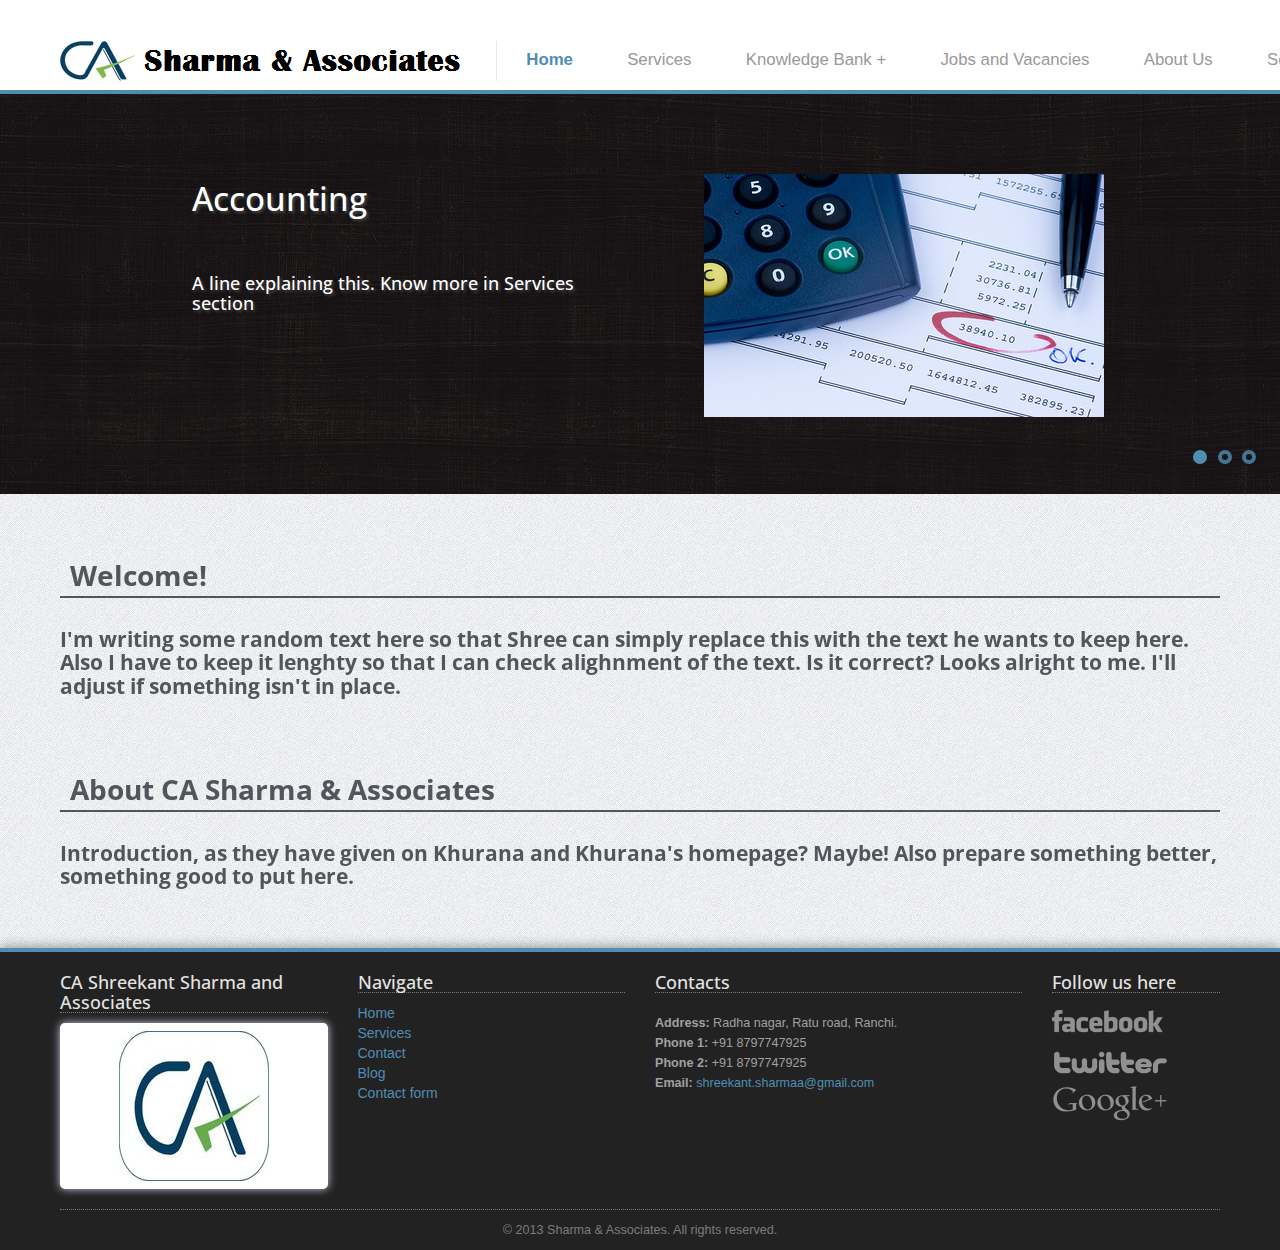
<file: index.html>
<!DOCTYPE html>
<!--[if lt IE 7]>      <html class="no-js lt-ie9 lt-ie8 lt-ie7"> <![endif]-->
<!--[if IE 7]>         <html class="no-js lt-ie9 lt-ie8"> <![endif]-->
<!--[if IE 8]>         <html class="no-js lt-ie9"> <![endif]-->
<!--[if gt IE 8]><!--> <html class="no-js"> <!--<![endif]-->
    <head>
        <meta charset="utf-8">
        <meta http-equiv="X-UA-Compatible" content="IE=edge,chrome=1">
        <title>Sharma & Associates</title>
        <meta name="description" content="">
        <meta name="viewport" content="width=device-width">

        <link rel="stylesheet" href="css/bootstrap.min.css">
        <link rel="stylesheet" href="css/icomoon-social.css">
        <link href='http://fonts.googleapis.com/css?family=Open+Sans:400,700,600,800' rel='stylesheet' type='text/css'>

        <link rel="stylesheet" href="css/leaflet.css" />
		<!--[if lte IE 8]>
		    <link rel="stylesheet" href="css/leaflet.ie.css" />
		<![endif]-->
		<link rel="stylesheet" href="css/main.css">

        <script src="js/modernizr-2.6.2-respond-1.1.0.min.js"></script>
    </head>
    <body>
        <!--[if lt IE 7]>
            <p class="chromeframe">You are using an <strong>outdated</strong> browser. Please <a href="http://browsehappy.com/">upgrade your browser</a> or <a href="http://www.google.com/chromeframe/?redirect=true">activate Google Chrome Frame</a> to improve your experience.</p>
        <![endif]-->


        <!-- Navigation & Logo-->
        <div class="mainmenu-wrapper">
	        <div class="container">
	        	<div class="menuextras">
					<div class="extras">
						<ul>
							<li class="shopping-cart-items"></li>
							<li>
								<div class="dropdown choose-country">
									<a class="#" data-toggle="dropdown" href="#"></a>
									<ul class="dropdown-menu" role="menu">
										<li role="menuitem"><a href="#"></a></li>
										<li role="menuitem"><a href="#"></a></li>
										<li role="menuitem"><a href="#"></a></li>
									</ul>
								</div>
							</li>
			        		<!--<li><a href="page-login.html">Login</a></li>-->
			        	</ul>
					</div>
		        </div>
		        <nav id="mainmenu" class="mainmenu">
					<ul>
						<li class="logo-wrapper"><a href="index-Copy.html"><img src="img/main-logo.png" alt="Multipurpose Twitter Bootstrap Template"></a></li>
						<li class="active">
							<a href="index-Copy.html">Home</a>
						</li>
						<li>
							<a href="features.html">Services</a>
						</li>
						<li class="has-submenu">
							<a href="#">Knowledge Bank +</a>
							<div class="mainmenu-submenu">
								<div class="mainmenu-submenu-inner">
									<div>

										<h4>Blog</h4>
										<ul>
											<li><a href="page-blog-posts.html">Blog Posts (List)</a></li>
											<li><a href="page-blog-post-right-sidebar.html">Blog Single Post (Right Sidebar)</a></li>
											<li><a href="page-blog-post-left-sidebar.html">Blog Single Post (Left Sidebar)</a></li>
											<li><a href="page-news.html">Latest & Featured News</a></li>
										</ul>
									</div>
								</div><!-- /mainmenu-submenu-inner -->
							</div><!-- /mainmenu-submenu -->
						</li>
                        <li>
                            <a href="page-vacancies.html">Jobs and Vacancies</a>
                        </li>
						<li>
							<a href="page-about-us.html">About Us</a>
						</li>
                        <li>
                            <a href="page-contact-us.html">Send Enquiry</a>
                        </li>
					</ul>
				</nav>
			</div>
		</div>

        <!-- Homepage Slider -->
        <div class="homepage-slider">
        	<div id="sequence">
				<ul class="sequence-canvas">
					<!-- Slide 1 -->
					<li class="bg4">
						<!-- Slide Title -->
						<h2 class="title">Accounting </h2>
						<!-- Slide Text -->
						<h3 class="subtitle">A line explaining this. Know more in Services section</h3>
						<!-- Slide Image -->
						<img class="slide-img" src="img/homepage-slider/slide1.png" alt="Slide 1" />
					</li>
					<!-- End Slide 1 -->
					<!-- Slide 2 -->
					<li class="bg3">
						<!-- Slide Title -->
						<h2 class="title">Project reports and financing</h2>
						<!-- Slide Text -->
						<h3 class="subtitle">Write about this in one line</h3>
						<!-- Slide Image -->
						<img class="slide-img" src="img/homepage-slider/slide2.png" alt="Slide 2" />
					</li>
					<!-- End Slide 2 -->
					<!-- Slide 3 -->
					<li class="bg1">
						<!-- Slide Title -->
						<h2 class="title">Internal Audit</h2>
						<!-- Slide Text -->
						<h3 class="subtitle">One line on Internal Audit.</h3>
						<!-- Slide Image -->
						<img class="slide-img" src="img/homepage-slider/slide3.png" alt="Slide 3" />
					</li>
					<!-- End Slide 3 -->
				</ul>
				<div class="sequence-pagination-wrapper">
					<ul class="sequence-pagination">
						<li>1</li>
						<li>2</li>
						<li>3</li>
					</ul>
				</div>
			</div>
        </div>
        <!-- End Homepage Slider -->

		<!-- Press Coverage -->
      <!--  <div class="section">
	    	<div class="container">
				<div class="row">
					<div class="col-md-4 col-sm-6">
						<div class="in-press press-wired">
							<a href="#">Morbi eleifend congue elit nec sagittis. Praesent aliquam lobortis tellus, nec consequat vitae</a>
						</div>
					</div>
					<div class="col-md-4 col-sm-6">
						<div class="in-press press-mashable">
							<a href="#">Morbi eleifend congue elit nec sagittis. Praesent aliquam lobortis tellus, nec consequat vitae</a>
						</div>
					</div>
					<div class="col-md-4 col-sm-6">
						<div class="in-press press-techcrunch">
							<a href="#">Morbi eleifend congue elit nec sagittis. Praesent aliquam lobortis tellus, nec consequat vitae</a>
						</div>
					</div>
				</div>
			</div>
		</div> -->
		<!-- Press Coverage -->

		<!-- Services -->
       <!-- <div class="section">
	        <div class="container">
	        	<div class="row">
	        		<div class="col-md-4 col-sm-6">
	        			<div class="service-wrapper">
		        			<img src="img/service-icon/diamond.png" alt="Service 1">
		        			<h3>Aliquam in adipiscing</h3>
		        			<p>Praesent rhoncus mauris ac sollicitudin vehicula. Nam fringilla turpis turpis, at posuere turpis aliquet sit amet condimentum</p>
		        			<a href="#" class="btn">Read more</a>
		        		</div>
	        		</div>
	        		<div class="col-md-4 col-sm-6">
	        			<div class="service-wrapper">
		        			<img src="img/service-icon/ruler.png" alt="Service 2">
		        			<h3>Curabitur mollis</h3>
		        			<p>Suspendisse eget libero mi. Fusce ligula orci, vulputate nec elit ultrices, ornare faucibus orci. Aenean lectus sapien, vehicula</p>
		        			<a href="#" class="btn">Read more</a>
		        		</div>
	        		</div>
	        		<div class="col-md-4 col-sm-6">
	        			<div class="service-wrapper">
		        			<img src="img/service-icon/box.png" alt="Service 3">
		        			<h3>Vivamus mattis</h3>
		        			<p>Phasellus posuere et nisl ac commodo. Nulla facilisi. Sed tincidunt bibendum cursus. Aenean vulputate aliquam risus rutrum scelerisque</p>
		        			<a href="#" class="btn">Read more</a>
		        		</div>
	        		</div>
	        	</div>
	        </div>
	    </div> -->
	    <!-- End Services -->

		<!-- Call to Action Bar -->
	   <!-- <div class="section section-white">
			<div class="container">
				<div class="row">
					<div class="col-md-12">
						<div class="calltoaction-wrapper">
							<h3>It's a free multipurpose Bootstrap 3 template!</h3> <a href="http://www.dragdropsite.com" class="btn btn-orange">Download here!</a>
						</div>
					</div>
				</div>
			</div>
		</div>
		<!-- End Call to Action Bar -->

		<!-- Testimonials -->
	   <!-- <div class="section">
			<div class="container">
				<h2>Testimonials</h2>
				<div class="row">
					<!-- Testimonial -->
				<!--	<div class="testimonial col-md-4 col-sm-6">
						<!-- Author Photo -->
					<!--	<div class="author-photo">
							<img src="img/user1.jpg" alt="Author 1">
						</div>
						<div class="testimonial-bubble">
							<blockquote>
								<!-- Quote -->
							<!--	<p class="quote">
		                            "Lorem ipsum dolor sit amet, consectetur adipisicing elit, sed do eiusmod tempor incididunt ut."
                        		</p>
                        		<!-- Author Info -->
                        <!--		<cite class="author-info">
                        			- Name Surname,<br>Managing Director at <a href="#">Some Company</a>
                        		</cite>
                        	</blockquote>
                        	<div class="sprite arrow-speech-bubble"></div>
                        </div>
                    </div>
                    <!-- End Testimonial -->
                  <!--  <div class="testimonial col-md-4 col-sm-6">
						<div class="author-photo">
							<img src="img/user5.jpg" alt="Author 2">
						</div>
						<div class="testimonial-bubble">
							<blockquote>
								<p class="quote">
		                            "Ut enim ad minim veniam, quis nostrud exercitation ullamco laboris nisi ut aliquip ex ea commodo."
                        		</p>
                        		<cite class="author-info">
                        			- Name Surname,<br>Managing Director at <a href="#">Some Company</a>
                        		</cite>
                        	</blockquote>
                        	<div class="sprite arrow-speech-bubble"></div>
                        </div>
                    </div>
					<div class="testimonial col-md-4 col-sm-6">
						<div class="author-photo">
							<img src="img/user2.jpg" alt="Author 3">
						</div>
						<div class="testimonial-bubble">
							<blockquote>
								<p class="quote">
		                            "Duis aute irure dolor in reprehenderit in voluptate velit esse cillum dolore eu fugiat nulla pariatur."
                        		</p>
                        		<cite class="author-info">
                        			- Name Surname,<br>Managing Director at <a href="#">Some Company</a>
                        		</cite>
                        	</blockquote>
                        	<div class="sprite arrow-speech-bubble"></div>
                        </div>
                    </div>
				</div>
			</div>
	    </div> -->
	    <!-- End Testimonials -->

		<!-- Pricing Table -->
	  <!--  <div class="section">
	    	<div class="container">
	    		<h2>Pricing</h2>
	        	<div class="row">
	        		<!-- Pricing Plans Wrapper -->
	        <!--		<div class="pricing-wrapper col-md-12">
        				<!-- Pricing Plan -->
				<!--		<div class="pricing-plan">
							<!-- Pricing Plan Ribbon -->
				<!--			<div class="ribbon-wrapper">
								<div class="price-ribbon ribbon-red">Popular</div>
							</div>
							<h2 class="pricing-plan-title">Starter</h2>
							<p class="pricing-plan-price">FREE</p>
							<!-- Pricing Plan Features -->
					<!--		<ul class="pricing-plan-features">
								<li><strong>1</strong> user</li>
								<li><strong>Unlimited</strong> projects</li>
								<li><strong>2GB</strong> storage</li>
							</ul>
							<a href="index.html" class="btn">Order Now</a>
						</div>
						<!-- End Pricing Plan -->
					<!--    <div class="pricing-plan">
							<h2 class="pricing-plan-title">Advanced</h2>
							<p class="pricing-plan-price">$49<span>/mo</span></p>
								<ul class="pricing-plan-features">
									<li><strong>10</strong> users</li>
									<li><strong>Unlimited</strong> projects</li>
									<li><strong>20GB</strong> storage</li>
								</ul>
							<a href="index.html" class="btn">Order Now</a>
					    </div>
					    <!-- Promoted Pricing Plan -->
					<!--    <div class="pricing-plan pricing-plan-promote">
								<h2 class="pricing-plan-title">Premium</h2>
								<p class="pricing-plan-price">$99<span>/mo</span></p>
								<ul class="pricing-plan-features">
									<li><strong>Unlimited</strong> users</li>
									<li><strong>Unlimited</strong> projects</li>
									<li><strong>100GB</strong> storage</li>
								</ul>
							<a href="index.html" class="btn">Order Now</a>
					    </div>
					    <div class="pricing-plan">
					    	<!-- Pricing Plan Ribbon -->
						<!--	<div class="ribbon-wrapper">
								<div class="price-ribbon ribbon-green">New</div>
							</div>
							<h2 class="pricing-plan-title">Mega</h2>
							<p class="pricing-plan-price">$199<span>/mo</span></p>
								<ul class="pricing-plan-features">
									<li><strong>Unlimited</strong> users</li>
									<li><strong>Unlimited</strong> projects</li>
									<li><strong>100GB</strong> storage</li>
								</ul>
							<a href="index.html" class="btn">Order Now</a>
					    </div>
	        		</div>
	        		<!-- End Pricing Plans Wrapper -->
	        <!--	</div>
	    	</div>
	    </div>
	    <!-- End Pricing Table -->

		<!-- Our Clients -->
	       <div class="section">
	    	<div class="container">
	    		<h2>Welcome!</h2>
				<h3>I'm writing some random text here so that Shree can simply replace this with the text he wants to keep here. Also I have to keep it lenghty so that I can check alighnment of the text. Is it correct? Looks alright to me. I'll adjust if something isn't in place.</h3>
			</div>
	    </div>
            <div class="section">
            <div class="container">
                <h2>About CA Sharma  & Associates</h2>
                <h3>Introduction, as they have given on Khurana and Khurana's homepage? Maybe! Also prepare something better, something good to put here.</h3>
            </div>
        </div>

	    <!-- End Our Clients -->
        <!-- Services -->
      <!-- <div class="section">
	        <div class="container">
	        	<div class="row">
	        		<div class="col-md-4 col-sm-6">
	        			<div class="service-wrapper">
		        			<img src="img/service-icon/diamond.png" alt="Service 1">
		        			<h3>Aliquam in adipiscing</h3>
		        			<p>Praesent rhoncus mauris ac sollicitudin vehicula. Nam fringilla turpis turpis, at posuere turpis aliquet sit amet condimentum</p>
		        			<a href="#" class="btn">Read more</a>
		        		</div>
	        		</div>
	        		<div class="col-md-4 col-sm-6">
	        			<div class="service-wrapper">
		        			<img src="img/service-icon/ruler.png" alt="Service 2">
		        			<h3>Curabitur mollis</h3>
		        			<p>Suspendisse eget libero mi. Fusce ligula orci, vulputate nec elit ultrices, ornare faucibus orci. Aenean lectus sapien, vehicula</p>
		        			<a href="#" class="btn">Read more</a>
		        		</div>
	        		</div>
	        		<div class="col-md-4 col-sm-6">
	        			<div class="service-wrapper">
		        			<img src="img/service-icon/box.png" alt="Service 3">
		        			<h3>Vivamus mattis</h3>
		        			<p>Phasellus posuere et nisl ac commodo. Nulla facilisi. Sed tincidunt bibendum cursus. Aenean vulputate aliquam risus rutrum scelerisque</p>
		        			<a href="#" class="btn">Read more</a>
		        		</div>
	        		</div>
	        	</div>
	        </div>
	    </div>
	    <!-- End Services -->
	    <!-- Footer -->
	    <div class="footer">
	    	<div class="container">
		    	<div class="row">
		    		<div class="col-footer col-md-3 col-xs-6">
		    			<h3>CA Shreekant Sharma and Associates</h3>
		    			<div class="portfolio-item">
							<div class="portfolio-image">
								<a href="page-portfolio-item.html"><img src="img/icai_logo.jpg" alt="Project Name"></a>
							</div>
						</div>
		    		</div>
		    		<div class="col-footer col-md-3 col-xs-6">
		    			<h3>Navigate</h3>
		    			<ul class="no-list-style footer-navigate-section">
		    				<li><a href="#">Home</a></li>
		    				<li><a href="#">Services</a></li>
		    				<li><a href="#">Contact</a></li>
		    				<li><a href="#">Blog</a></li>
		    				<li><a href="#">Contact form</a></li>
		    			</ul>
		    		</div>

		    		<div class="col-footer col-md-4 col-xs-6">
		    			<h3>Contacts</h3>
		    			<p class="contact-us-details">
	        				<b>Address:</b> Radha nagar, Ratu road, Ranchi.<br/>
	        				<b>Phone 1:</b> +91 8797747925<br/>
	        				<b>Phone 2:</b> +91 8797747925<br/>
	        				<b>Email:</b> <a href="mailto:shreekant.sharmaa@gmail.com">shreekant.sharmaa@gmail.com</a>
	        			</p>
		    		</div>
		    		<div class="col-footer col-md-2 col-xs-6">
		    			<h3>Follow us here</h3>
		    			<ul class="footer-stay-connected no-list-style">
		    				<li><a href="#" class="facebook"></a></li>
		    				<li><a href="#" class="twitter"></a></li>
		    				<li><a href="#" class="googleplus"></a></li>
		    			</ul>
		    		</div>
		    	</div>
		    	<div class="row">
		    		<div class="col-md-12">
		    			<div class="footer-copyright">&copy; 2013 Sharma & Associates. All rights reserved.</div>
		    		</div>
		    	</div>
		    </div>
	    </div>

        <!-- Javascripts -->
        <script src="http://ajax.googleapis.com/ajax/libs/jquery/1.9.1/jquery.min.js"></script>
        <script>window.jQuery || document.write('<script src="js/jquery-1.9.1.min.js"><\/script>')</script>
        <script src="js/bootstrap.min.js"></script>
        <script src="http://cdn.leafletjs.com/leaflet-0.5.1/leaflet.js"></script>
        <script src="js/jquery.fitvids.js"></script>
        <script src="js/jquery.sequence-min.js"></script>
        <script src="js/jquery.bxslider.js"></script>
        <script src="js/main-menu.js"></script>
        <script src="js/template.js"></script>

    </body>
</html>
</file>
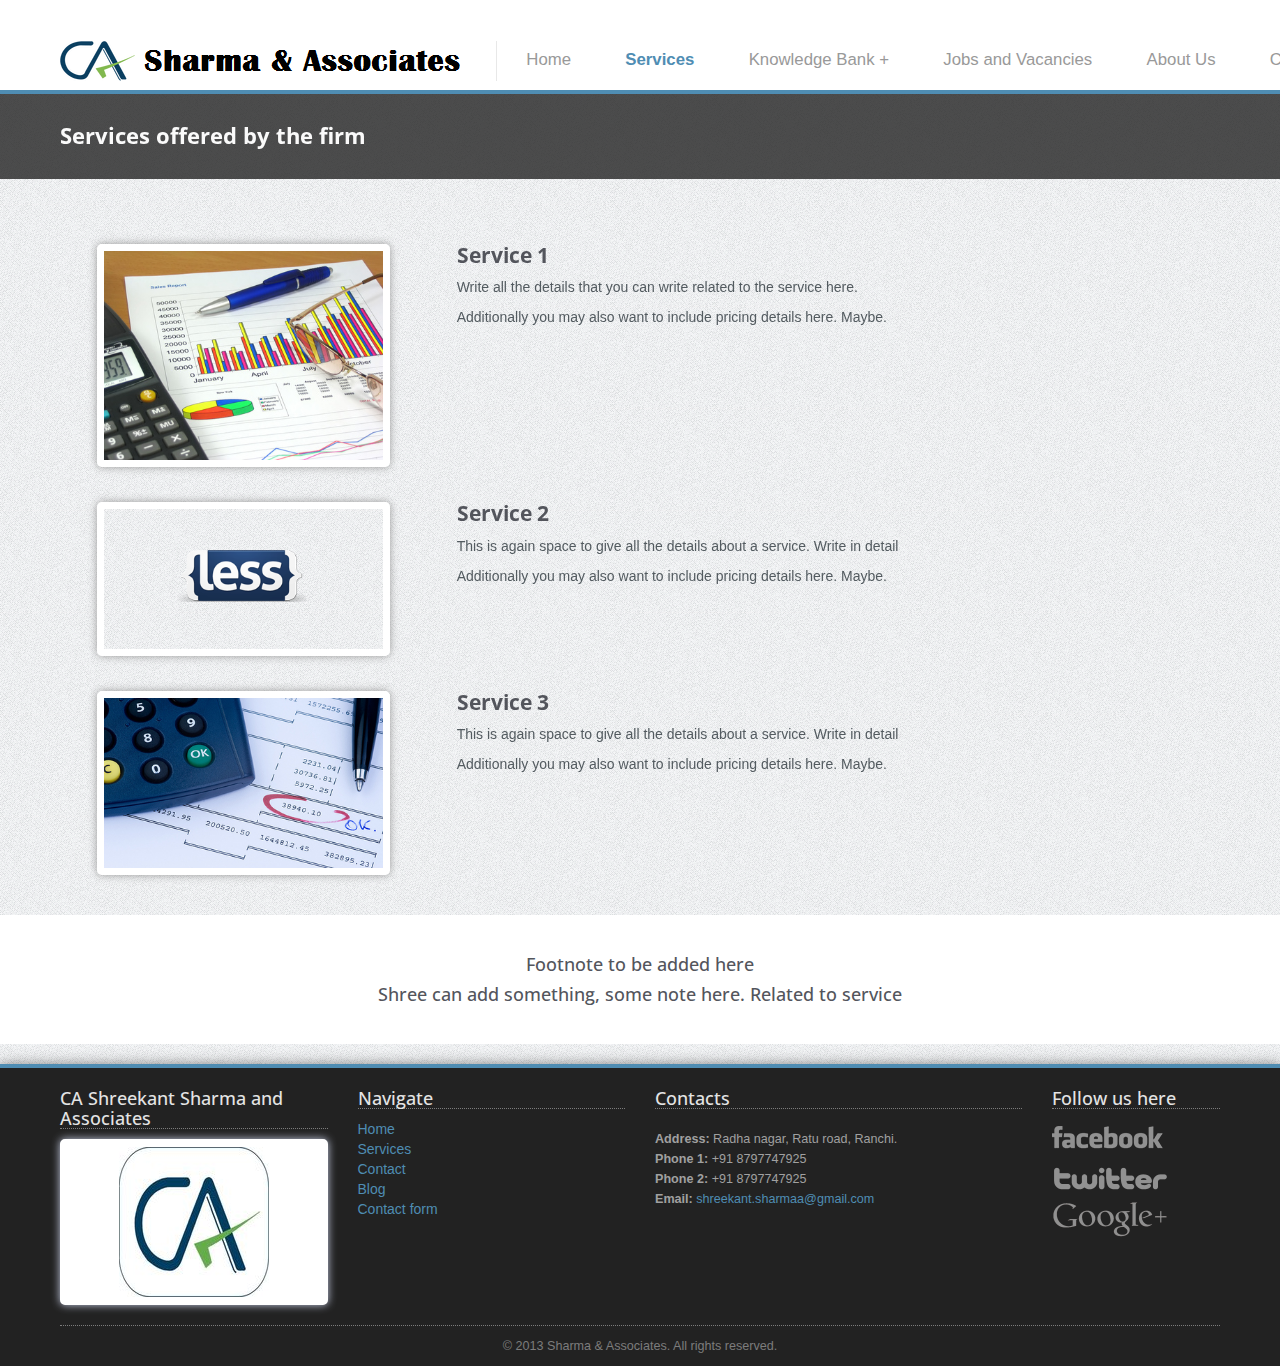
<file: features.html>
<!DOCTYPE html>
<!--[if lt IE 7]>      <html class="no-js lt-ie9 lt-ie8 lt-ie7"> <![endif]-->
<!--[if IE 7]>         <html class="no-js lt-ie9 lt-ie8"> <![endif]-->
<!--[if IE 8]>         <html class="no-js lt-ie9"> <![endif]-->
<!--[if gt IE 8]><!--> <html class="no-js"> <!--<![endif]-->
    <head>
        <meta charset="utf-8">
        <meta http-equiv="X-UA-Compatible" content="IE=edge,chrome=1">
        <title>Sharma & Associates</title>
        <meta name="description" content="">
        <meta name="viewport" content="width=device-width">

        <link rel="stylesheet" href="css/bootstrap.min.css">
        <link rel="stylesheet" href="css/icomoon-social.css">
        <link href='http://fonts.googleapis.com/css?family=Open+Sans:400,700,600,800' rel='stylesheet' type='text/css'>

        <link rel="stylesheet" href="css/leaflet.css" />
		<!--[if lte IE 8]>
		    <link rel="stylesheet" href="css/leaflet.ie.css" />
		<![endif]-->
		<link rel="stylesheet" href="css/main.css">

        <script src="js/modernizr-2.6.2-respond-1.1.0.min.js"></script>
    </head>
    <body>
        <!--[if lt IE 7]>
            <p class="chromeframe">You are using an <strong>outdated</strong> browser. Please <a href="http://browsehappy.com/">upgrade your browser</a> or <a href="http://www.google.com/chromeframe/?redirect=true">activate Google Chrome Frame</a> to improve your experience.</p>
        <![endif]-->


        <!-- Navigation & Logo-->
        <div class="mainmenu-wrapper">
	        <div class="container">
	        	<div class="menuextras">
					<div class="extras">
						<ul>
							<li class="shopping-cart-items"><i class="icon-shopping-cart icon-white"></i> <a href="page-shopping-cart.html"><b></b></a></li>
							<li>
								<div class="dropdown choose-country">
									<a class="#" data-toggle="dropdown" href="#"></a>
									<ul class="dropdown-menu" role="menu">
										<li role="menuitem"><a href="#"></a></li>
										<li role="menuitem"><a href="#"></a></li>
										<li role="menuitem"><a href="#"></a></li>
									</ul>
								</div>
							</li>
			        		<!--<li><a href="page-login.html">Login</a></li> -->
			        	</ul>
					</div>
		        </div>
		        <nav id="mainmenu" class="mainmenu">
					<ul>
						<li class="logo-wrapper"><a href="index-Copy.html"><img src="img/main-logo.png" alt="Multipurpose Twitter Bootstrap Template"></a></li>
						<li>
							<a href="index-copy.html">Home</a>
						</li>
						<li class="active">
							<a href="features.html">Services</a>
						</li>
						<li class="has-submenu">
							<a href="#">Knowledge Bank +</a>
							<div class="mainmenu-submenu">
								<div class="mainmenu-submenu-inner">
									<div>
										<h4>Blog</h4>
										<ul>
											<li><a href="page-blog-posts.html">Blog Posts (List)</a></li>
											<li><a href="page-blog-post-right-sidebar.html">Blog Single Post (Right Sidebar)</a></li>
											<li><a href="page-blog-post-left-sidebar.html">Blog Single Post (Left Sidebar)</a></li>
											<li><a href="page-news.html">Latest & Featured News</a></li>
										</ul>
									</div>
								</div><!-- /mainmenu-submenu-inner -->
							</div><!-- /mainmenu-submenu -->
						</li>
                        <li>
                            <a href="page-vacancies.html">Jobs and Vacancies</a>
                        </li>
						<li>
							<a href="page-about-us.html">About Us</a>
						</li>
                        <li>
                            <a href="page-contact-us.html">Contact Us</a>
                        </li>
					</ul>
				</nav>
			</div>
		</div>

        <!-- Page Title -->
		<div class="section section-breadcrumbs">
			<div class="container">
				<div class="row">
					<div class="col-md-12">
						<h1>Services offered by the firm</h1>
					</div>
				</div>
			</div>
		</div>

        <div class="section">
	        <div class="container">
				<div class="row service-wrapper-row">
        			<div class="col-sm-4">
        				<div class="service-image">
        					<img src="img/homepage-slider/slide2.png" alt="Color Schemes">
        				</div>
        			</div>
        			<div class="col-sm-8">
    					<h3>Service 1</h3>
    					<p>
    						Write all the details that you can write related to the service here.
    					</p>
    					<p>
                            Additionally you may also want to include pricing details here. Maybe.
    					</p>
    				</div>
				</div>
				<div class="row service-wrapper-row">
        			<div class="col-sm-4">
        				<div class="service-image">
        					<img src="img/less-logo.png" alt="LESS CSS">
        				</div>
        			</div>
        			<div class="col-sm-8">
    					<h3>Service 2</h3>
    					<p>
    						This is again space to give all the details about a service. Write in detail
    					</p>
    					<p>
    						Additionally you may also want to include pricing details here. Maybe.
    					</p>
    				</div>
				</div>
				<div class="row service-wrapper-row">
        			<div class="col-sm-4">
        				<div class="service-image">
        					<img src="img/homepage-slider/slide1.png" alt="Responsive">
        				</div>
        			</div>
        			<div class="col-sm-8">
    					<h3>Service 3</h3>
    					<p>
    						This is again space to give all the details about a service. Write in detail
    					</p>
    					<p>
    						Additionally you may also want to include pricing details here. Maybe.
    					</p>
    				</div>
				</div>
				</div>
	        </div>
	    </div>
 <!--
	    <div class="section">
	        <div class="container">
	        	<h2>Space for footnote</h2>

                    <p>	Will be removed if this is not needed. Easy breezy. </p>

	        </div>
	    </div>



	    <div class="section">
	        <div class="container">
	        	<h2>Ribbons for Pricing Table</h2>
	        	<div class="row">
	        		<div class="col-md-6">
    					<p>
    						mPurpose template comes with one more nice feature - pricing table ribbons!
    					</p>
    					<p>
    						Place the following code before pricing plan title with relevant CSS class to use them:
    					</p>
    					<pre>
&lt;div class="ribbon-wrapper"&gt;
    &lt;div class="price-ribbon ribbon-green"&gt; ... &lt;/div&gt;
&lt;/div&gt;
    					</pre>
	        		</div>
	        		<div class="col-md-6">
	        			<table class="table">
    						<tr>
    							<th>Example</th>
    							<th>CSS Class</th>
    						</tr>
    						<tr>
    							<td>
    								<div style="width: 100px; height: 100px; background: #FFF; position: relative;" >
										<div class="ribbon-wrapper">
											<div class="price-ribbon ribbon-green">New</div>
										</div>
									</div>
    							</td>
    							<td>
    								<code>.ribbon-green</code>
	    						</td>
    						</tr>
    						<tr>
    							<td>
    								<div style="width: 100px; height: 100px; background: #FFF; position: relative;" >
										<div class="ribbon-wrapper">
											<div class="price-ribbon ribbon-blue">New</div>
										</div>
									</div>
    							</td>
    							<td>
    								<code>.ribbon-blue</code>
	    						</td>
    						</tr>
    						<tr>
    							<td>
    								<div style="width: 100px; height: 100px; background: #FFF; position: relative;" >
										<div class="ribbon-wrapper">
											<div class="price-ribbon ribbon-orange">New</div>
										</div>
									</div>
    							</td>
    							<td>
    								<code>.ribbon-orange</code>
	    						</td>
    						</tr>
    						<tr>
    							<td>
    								<div style="width: 100px; height: 100px; background: #FFF; position: relative;" >
										<div class="ribbon-wrapper">
											<div class="price-ribbon ribbon-red">New</div>
										</div>
									</div>
    							</td>
    							<td>
    								<code>.ribbon-red</code>
	    						</td>
    						</tr>
    					</table>
	        		</div>
	        	</div>
	        </div>
	    </div>
-->
	    <div class="section section-white">
	        <div class="container">
	        	<div class="row">
	        		<div class="span12 text-center">
    					<h4>Footnote to be added here</h4>
    					<h4>Shree can add something, some note here. Related to service</h4>
	        		</div>
	        	</div>
	        </div>
	    </div>

	    <!-- Footer -->
	    <div class="footer">
	    	<div class="container">
		    	<div class="row">
		    		<div class="col-footer col-md-3 col-xs-6">
		    			<h3>CA Shreekant Sharma and Associates</h3>
		    			<div class="portfolio-item">
							<div class="portfolio-image">
								<a href="page-portfolio-item.html"><img src="img/icai_logo.jpg" alt="Project Name"></a>
							</div>
						</div>
		    		</div>
		    		<div class="col-footer col-md-3 col-xs-6">
		    			<h3>Navigate</h3>
		    			<ul class="no-list-style footer-navigate-section">
		    				<li><a href="#">Home</a></li>
		    				<li><a href="#">Services</a></li>
		    				<li><a href="#">Contact</a></li>
		    				<li><a href="#">Blog</a></li>
		    				<li><a href="#">Contact form</a></li>
		    			</ul>
		    		</div>

		    		<div class="col-footer col-md-4 col-xs-6">
		    			<h3>Contacts</h3>
		    			<p class="contact-us-details">
	        				<b>Address:</b> Radha nagar, Ratu road, Ranchi.<br/>
	        				<b>Phone 1:</b> +91 8797747925<br/>
	        				<b>Phone 2:</b> +91 8797747925<br/>
	        				<b>Email:</b> <a href="mailto:shreekant.sharmaa@gmail.com">shreekant.sharmaa@gmail.com</a>
	        			</p>
		    		</div>
		    		<div class="col-footer col-md-2 col-xs-6">
		    			<h3>Follow us here</h3>
		    			<ul class="footer-stay-connected no-list-style">
		    				<li><a href="#" class="facebook"></a></li>
		    				<li><a href="#" class="twitter"></a></li>
		    				<li><a href="#" class="googleplus"></a></li>
		    			</ul>
		    		</div>
		    	</div>
		    	<div class="row">
		    		<div class="col-md-12">
		    			<div class="footer-copyright">&copy; 2013 Sharma & Associates. All rights reserved.</div>
		    		</div>
		    	</div>
		    </div>
	    </div>

        <!-- Javascripts -->
        <script src="http://ajax.googleapis.com/ajax/libs/jquery/1.9.1/jquery.min.js"></script>
        <script>window.jQuery || document.write('<script src="js/jquery-1.9.1.min.js"><\/script>')</script>
        <script src="js/bootstrap.min.js"></script>
        <script src="http://cdn.leafletjs.com/leaflet-0.5.1/leaflet.js"></script>
        <script src="js/jquery.fitvids.js"></script>
        <script src="js/jquery.sequence-min.js"></script>
        <script src="js/jquery.bxslider.js"></script>
        <script src="js/main-menu.js"></script>
        <script src="js/template.js"></script>

    </body>
</html>
</file>
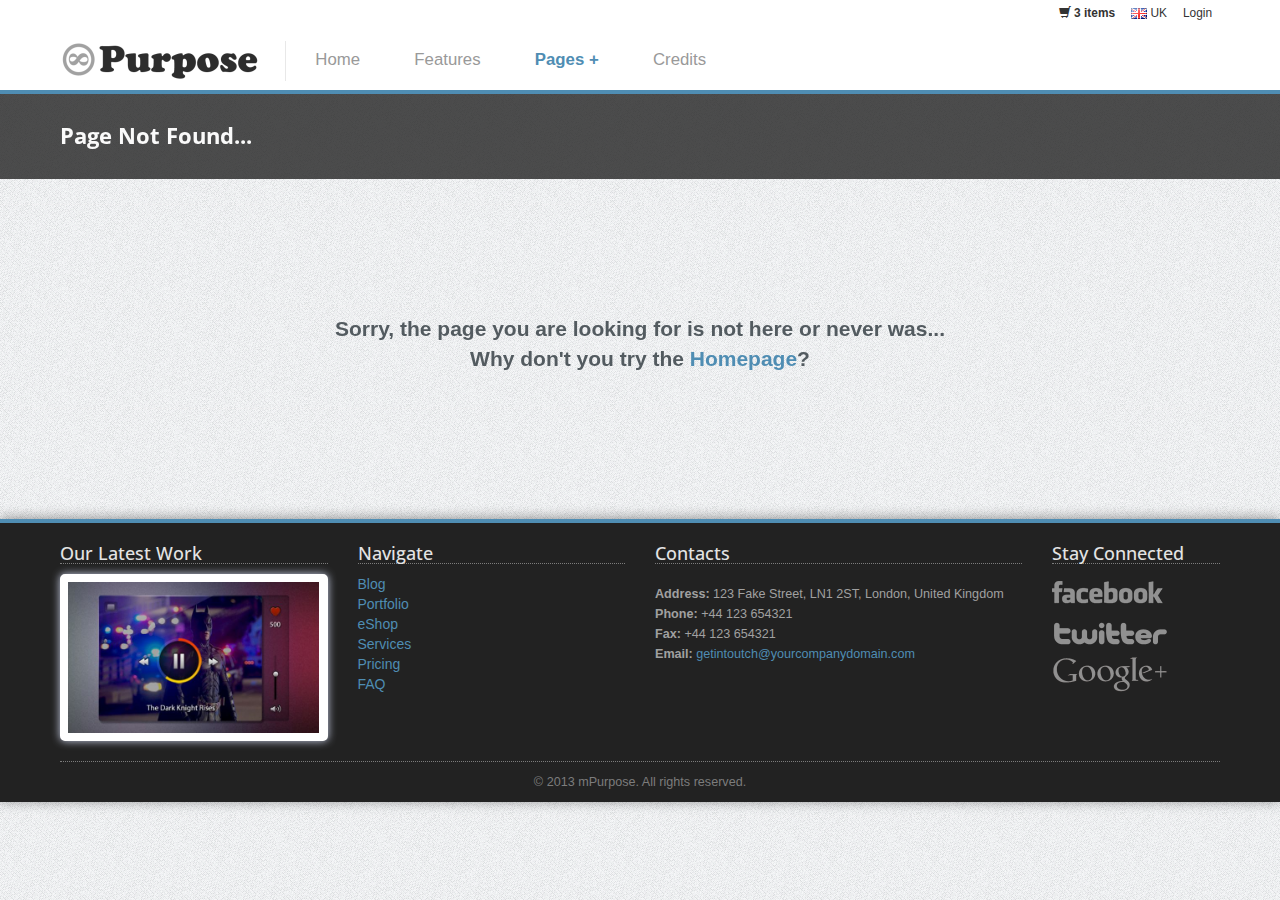
<file: page-404.html>
<!DOCTYPE html>
<!--[if lt IE 7]>      <html class="no-js lt-ie9 lt-ie8 lt-ie7"> <![endif]-->
<!--[if IE 7]>         <html class="no-js lt-ie9 lt-ie8"> <![endif]-->
<!--[if IE 8]>         <html class="no-js lt-ie9"> <![endif]-->
<!--[if gt IE 8]><!--> <html class="no-js"> <!--<![endif]-->
    <head>
        <meta charset="utf-8">
        <meta http-equiv="X-UA-Compatible" content="IE=edge,chrome=1">
        <title>mPurpose - Multipurpose Feature Rich Bootstrap Template</title>
        <meta name="description" content="">
        <meta name="viewport" content="width=device-width">

        <link rel="stylesheet" href="css/bootstrap.min.css">
        <link rel="stylesheet" href="css/icomoon-social.css">
        <link href='http://fonts.googleapis.com/css?family=Open+Sans:400,700,600,800' rel='stylesheet' type='text/css'>

        <link rel="stylesheet" href="css/leaflet.css" />
		<!--[if lte IE 8]>
		    <link rel="stylesheet" href="css/leaflet.ie.css" />
		<![endif]-->
		<link rel="stylesheet" href="css/main.css">

        <script src="js/modernizr-2.6.2-respond-1.1.0.min.js"></script>
    </head>
    <body>
        <!--[if lt IE 7]>
            <p class="chromeframe">You are using an <strong>outdated</strong> browser. Please <a href="http://browsehappy.com/">upgrade your browser</a> or <a href="http://www.google.com/chromeframe/?redirect=true">activate Google Chrome Frame</a> to improve your experience.</p>
        <![endif]-->
        

        <!-- Navigation & Logo-->
        <div class="mainmenu-wrapper">
	        <div class="container">
	        	<div class="menuextras">
					<div class="extras">
						<ul>
							<li class="shopping-cart-items"><i class="glyphicon glyphicon-shopping-cart icon-white"></i> <a href="page-shopping-cart.html"><b>3 items</b></a></li>
							<li>
								<div class="dropdown choose-country">
									<a class="#" data-toggle="dropdown" href="#"><img src="img/flags/gb.png" alt="Great Britain"> UK</a>
									<ul class="dropdown-menu" role="menu">
										<li role="menuitem"><a href="#"><img src="img/flags/us.png" alt="United States"> US</a></li>
										<li role="menuitem"><a href="#"><img src="img/flags/de.png" alt="Germany"> DE</a></li>
										<li role="menuitem"><a href="#"><img src="img/flags/es.png" alt="Spain"> ES</a></li>
									</ul>
								</div>
							</li>
			        		<li><a href="page-login.html">Login</a></li>
			        	</ul>
					</div>
		        </div>
		        <nav id="mainmenu" class="mainmenu">
					<ul>
						<li class="logo-wrapper"><a href="index.html"><img src="img/mPurpose-logo.png" alt="Multipurpose Twitter Bootstrap Template"></a></li>
						<li>
							<a href="index.html">Home</a>
						</li>
						<li>
							<a href="features.html">Features</a>
						</li>
						<li class="has-submenu active">
							<a href="#">Pages +</a>
							<div class="mainmenu-submenu">
								<div class="mainmenu-submenu-inner"> 
									<div>
										<h4>Homepage</h4>
										<ul>
											<li><a href="index.html">Homepage (Sample 1)</a></li>
											<li><a href="page-homepage-sample.html">Homepage (Sample 2)</a></li>
										</ul>
										<h4>Services & Pricing</h4>
										<ul>
											<li><a href="page-services-1-column.html">Services/Features (Rows)</a></li>
											<li><a href="page-services-3-columns.html">Services/Features (3 Columns)</a></li>
											<li><a href="page-services-4-columns.html">Services/Features (4 Columns)</a></li>
											<li><a href="page-pricing.html">Pricing Table</a></li>
										</ul>
										<h4>Team & Open Vacancies</h4>
										<ul>
											<li><a href="page-team.html">Our Team</a></li>
											<li><a href="page-vacancies.html">Open Vacancies (List)</a></li>
											<li><a href="page-job-details.html">Open Vacancies (Job Details)</a></li>
										</ul>
									</div>
									<div>
										<h4>Our Work (Portfolio)</h4>
										<ul>
											<li><a href="page-portfolio-2-columns-1.html">Portfolio (2 Columns, Option 1)</a></li>
											<li><a href="page-portfolio-2-columns-2.html">Portfolio (2 Columns, Option 2)</a></li>
											<li><a href="page-portfolio-3-columns-1.html">Portfolio (3 Columns, Option 1)</a></li>
											<li><a href="page-portfolio-3-columns-2.html">Portfolio (3 Columns, Option 2)</a></li>
											<li><a href="page-portfolio-item.html">Portfolio Item (Project) Description</a></li>
										</ul>
										<h4>General Pages</h4>
										<ul>
											<li><a href="page-about-us.html">About Us</a></li>
											<li><a href="page-contact-us.html">Contact Us</a></li>
											<li><a href="page-faq.html">Frequently Asked Questions</a></li>
											<li><a href="page-testimonials-clients.html">Testimonials & Clients</a></li>
											<li><a href="page-events.html">Events</a></li>
											<li><a href="page-404.html">404 Page</a></li>
											<li><a href="page-sitemap.html">Sitemap</a></li>
											<li><a href="page-login.html">Login</a></li>
											<li><a href="page-register.html">Register</a></li>
											<li><a href="page-password-reset.html">Password Reset</a></li>
											<li><a href="page-terms-privacy.html">Terms & Privacy</a></li>
											<li><a href="page-coming-soon.html">Coming Soon</a></li>
										</ul>
									</div>
									<div>
										<h4>eShop</h4>
										<ul>
											<li><a href="page-products-3-columns.html">Products listing (3 Columns)</a></li>
											<li><a href="page-products-4-columns.html">Products listing (4 Columns)</a></li>
											<li><a href="page-products-slider.html">Products Slider</a></li>
											<li><a href="page-product-details.html">Product Details</a></li>
											<li><a href="page-shopping-cart.html">Shopping Cart</a></li>
										</ul>
										<h4>Blog</h4>
										<ul>
											<li><a href="page-blog-posts.html">Blog Posts (List)</a></li>
											<li><a href="page-blog-post-right-sidebar.html">Blog Single Post (Right Sidebar)</a></li>
											<li><a href="page-blog-post-left-sidebar.html">Blog Single Post (Left Sidebar)</a></li>
											<li><a href="page-news.html">Latest & Featured News</a></li>
										</ul>
									</div>
								</div><!-- /mainmenu-submenu-inner -->
							</div><!-- /mainmenu-submenu -->
						</li>
						<li>
							<a href="credits.html">Credits</a>
						</li>
					</ul>
				</nav>
			</div>
		</div>

        <!-- Page Title -->
		<div class="section section-breadcrumbs">
			<div class="container">
				<div class="row">
					<div class="col-md-12">
						<h1>Page Not Found...</h1>
					</div>
				</div>
			</div>
		</div>
        
        <div class="section">
	    	<div class="container">
				<div class="row">
					<div class="col-sm-12">
						<div class="error-page-wrapper">
							<p>Sorry, the page you are looking for is not here or never was...</p>
							<p>Why don't you try the <a href="index.html">Homepage</a>?</p>
						</div>
					</div>
				</div>
			</div>
		</div>

	    <!-- Footer -->
	    <div class="footer">
	    	<div class="container">
		    	<div class="row">
		    		<div class="col-footer col-md-3 col-xs-6">
		    			<h3>Our Latest Work</h3>
		    			<div class="portfolio-item">
							<div class="portfolio-image">
								<a href="page-portfolio-item.html"><img src="img/portfolio6.jpg" alt="Project Name"></a>
							</div>
						</div>
		    		</div>
		    		<div class="col-footer col-md-3 col-xs-6">
		    			<h3>Navigate</h3>
		    			<ul class="no-list-style footer-navigate-section">
		    				<li><a href="page-blog-posts.html">Blog</a></li>
		    				<li><a href="page-portfolio-3-columns-2.html">Portfolio</a></li>
		    				<li><a href="page-products-3-columns.html">eShop</a></li>
		    				<li><a href="page-services-3-columns.html">Services</a></li>
		    				<li><a href="page-pricing.html">Pricing</a></li>
		    				<li><a href="page-faq.html">FAQ</a></li>
		    			</ul>
		    		</div>
		    		
		    		<div class="col-footer col-md-4 col-xs-6">
		    			<h3>Contacts</h3>
		    			<p class="contact-us-details">
	        				<b>Address:</b> 123 Fake Street, LN1 2ST, London, United Kingdom<br/>
	        				<b>Phone:</b> +44 123 654321<br/>
	        				<b>Fax:</b> +44 123 654321<br/>
	        				<b>Email:</b> <a href="mailto:getintoutch@yourcompanydomain.com">getintoutch@yourcompanydomain.com</a>
	        			</p>
		    		</div>
		    		<div class="col-footer col-md-2 col-xs-6">
		    			<h3>Stay Connected</h3>
		    			<ul class="footer-stay-connected no-list-style">
		    				<li><a href="#" class="facebook"></a></li>
		    				<li><a href="#" class="twitter"></a></li>
		    				<li><a href="#" class="googleplus"></a></li>
		    			</ul>
		    		</div>
		    	</div>
		    	<div class="row">
		    		<div class="col-md-12">
		    			<div class="footer-copyright">&copy; 2013 mPurpose. All rights reserved.</div>
		    		</div>
		    	</div>
		    </div>
	    </div>

        <!-- Javascripts -->
        <script src="http://ajax.googleapis.com/ajax/libs/jquery/1.9.1/jquery.min.js"></script>
        <script>window.jQuery || document.write('<script src="js/jquery-1.9.1.min.js"><\/script>')</script>
        <script src="js/bootstrap.min.js"></script>
        <script src="http://cdn.leafletjs.com/leaflet-0.5.1/leaflet.js"></script>
        <script src="js/jquery.fitvids.js"></script>
        <script src="js/jquery.sequence-min.js"></script>
        <script src="js/jquery.bxslider.js"></script>
        <script src="js/main-menu.js"></script>
        <script src="js/template.js"></script>

    </body>
</html>
</file>
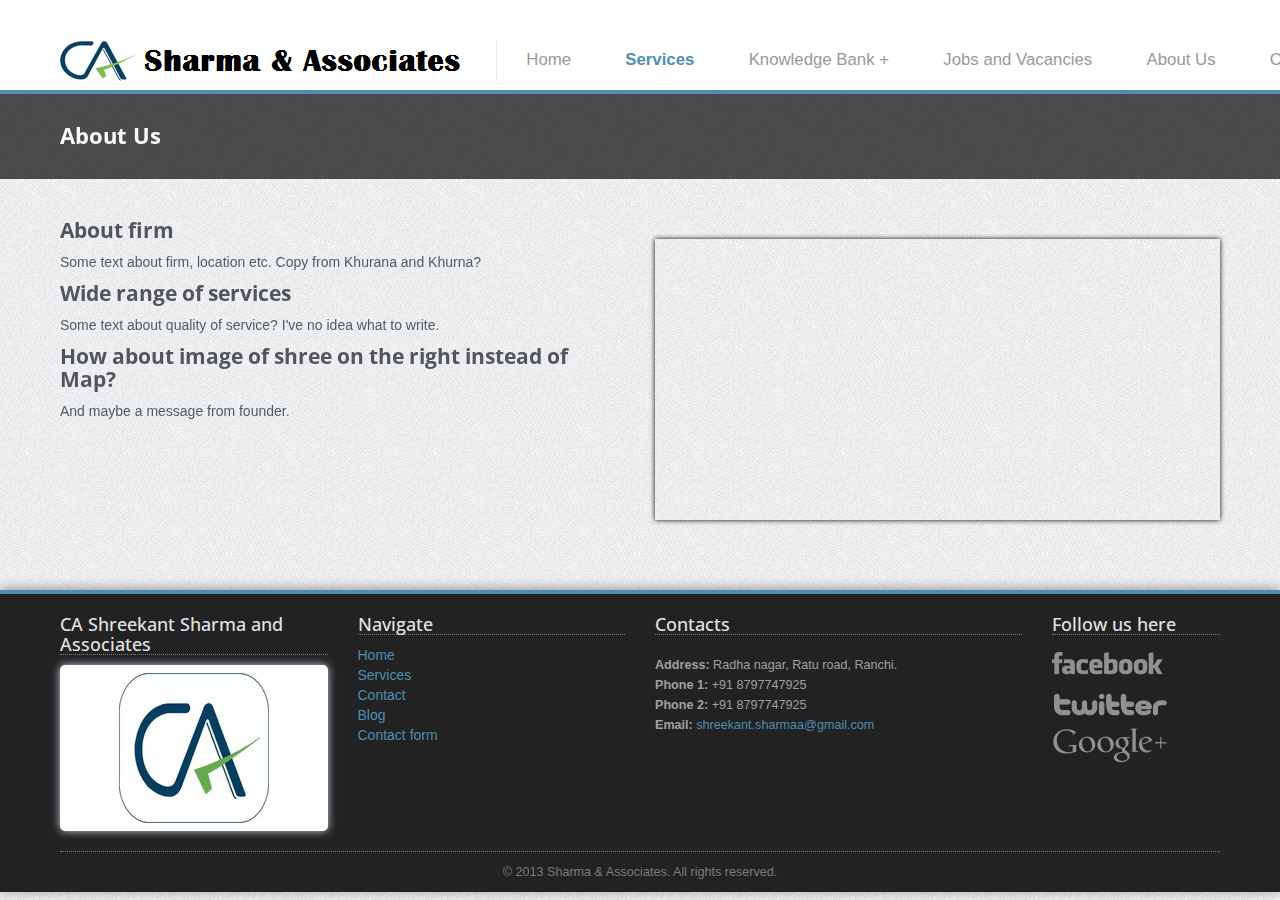
<file: page-about-us.html>
<!DOCTYPE html>
<!--[if lt IE 7]>      <html class="no-js lt-ie9 lt-ie8 lt-ie7"> <![endif]-->
<!--[if IE 7]>         <html class="no-js lt-ie9 lt-ie8"> <![endif]-->
<!--[if IE 8]>         <html class="no-js lt-ie9"> <![endif]-->
<!--[if gt IE 8]><!--> <html class="no-js"> <!--<![endif]-->
    <head>
        <meta charset="utf-8">
        <meta http-equiv="X-UA-Compatible" content="IE=edge,chrome=1">
        <title>Sharma & Associates</title>
        <meta name="description" content="">
        <meta name="viewport" content="width=device-width">

        <link rel="stylesheet" href="css/bootstrap.min.css">
        <link rel="stylesheet" href="css/icomoon-social.css">
        <link href='http://fonts.googleapis.com/css?family=Open+Sans:400,700,600,800' rel='stylesheet' type='text/css'>

        <link rel="stylesheet" href="css/leaflet.css" />
		<!--[if lte IE 8]>
		    <link rel="stylesheet" href="css/leaflet.ie.css" />
		<![endif]-->
		<link rel="stylesheet" href="css/main.css">

        <script src="js/modernizr-2.6.2-respond-1.1.0.min.js"></script>
    </head>
    <body>
        <!--[if lt IE 7]>
            <p class="chromeframe">You are using an <strong>outdated</strong> browser. Please <a href="http://browsehappy.com/">upgrade your browser</a> or <a href="http://www.google.com/chromeframe/?redirect=true">activate Google Chrome Frame</a> to improve your experience.</p>
        <![endif]-->


        <!-- Navigation & Logo-->
        <div class="mainmenu-wrapper">
	        <div class="container">
	        	<div class="menuextras">
					<div class="extras">
						<ul>
							<li class="shopping-cart-items"><i class="icon-shopping-cart icon-white"></i> <a href="page-shopping-cart.html"><b></b></a></li>
							<li>
								<div class="dropdown choose-country">
									<a class="#" data-toggle="dropdown" href="#"></a>
									<ul class="dropdown-menu" role="menu">
										<li role="menuitem"><a href="#"></a></li>
										<li role="menuitem"><a href="#"></a></li>
										<li role="menuitem"><a href="#"></a></li>
									</ul>
								</div>
							</li>
			        		<!--<li><a href="page-login.html">Login</a></li> -->
			        	</ul>
					</div>
		        </div>
		        <nav id="mainmenu" class="mainmenu">
					<ul>
						<li class="logo-wrapper"><a href="index-Copy.html"><img src="img/main-logo.png" alt="Multipurpose Twitter Bootstrap Template"></a></li>
						<li>
							<a href="index-copy.html">Home</a>
						</li>
						<li class="active">
							<a href="features.html">Services</a>
						</li>
						<li class="has-submenu">
							<a href="#">Knowledge Bank +</a>
							<div class="mainmenu-submenu">
								<div class="mainmenu-submenu-inner">
									<div>
										<h4>Blog</h4>
										<ul>
											<li><a href="page-blog-posts.html">Blog Posts (List)</a></li>
											<li><a href="page-blog-post-right-sidebar.html">Blog Single Post (Right Sidebar)</a></li>
											<li><a href="page-blog-post-left-sidebar.html">Blog Single Post (Left Sidebar)</a></li>
											<li><a href="page-news.html">Latest & Featured News</a></li>
										</ul>
									</div>
								</div><!-- /mainmenu-submenu-inner -->
							</div><!-- /mainmenu-submenu -->
						</li>
                        <li>
                            <a href="page-vacancies.html">Jobs and Vacancies</a>
                        </li>
						<li>
							<a href="page-about-us.html">About Us</a>
						</li>
                        <li>
                            <a href="page-contact-us.html">Contact Us</a>
                        </li>

					</ul>
				</nav>
			</div>
		</div>

        <!-- Page Title -->
		<div class="section section-breadcrumbs">
			<div class="container">
				<div class="row">
					<div class="col-md-12">
						<h1>About Us</h1>
					</div>
				</div>
			</div>
		</div>

        <div class="section">
	    	<div class="container">
				<div class="row">
					<div class="col-sm-6">
						<h3>About firm</h3>
						<p>
							Some text about firm, location etc. Copy from Khurana and Khurna?
						</p>
						<h3>Wide range of services</h3>
						<p>
							Some text about quality of service? I've no idea what to write.
						</p>
                        <h3>How about image of shree on the right instead of Map? </h3>
                        <p>
                            And maybe a message from founder.
                        </p>
					</div>
					<div class="col-sm-6">
						<div class="video-wrapper">
							<script type="text/javascript" src="http://maps.google.com/maps/api/js?sensor=false"></script><div style="overflow:hidden;height:281px;width:540px;"><div id="gmap_canvas" style="height:281px;width:540px;"></div><style>#gmap_canvas img{max-width:none!important;background:none!important}</style><a class="google-map-code" href="http://www.stromvergleich.bz" id="get-map-data">anders</a></div><script type="text/javascript"> function init_map(){var myOptions = {zoom:14,center:new google.maps.LatLng(22.9655604,85.99873309999998),mapTypeId: google.maps.MapTypeId.ROADMAP};map = new google.maps.Map(document.getElementById("gmap_canvas"), myOptions);marker = new google.maps.Marker({map: map,position: new google.maps.LatLng(22.9655604, 85.99873309999998)});infowindow = new google.maps.InfoWindow({content:"<b>Office</b><br/>Piska more<br/> Ranchi" });google.maps.event.addListener(marker, "click", function(){infowindow.open(map,marker);});infowindow.open(map,marker);}google.maps.event.addDomListener(window, 'load', init_map);</script>
						</div>
					</div>
				</div>
			</div>
		</div>

		<!-- Press Coverage -->
      <!--  <div class="section">
	    	<div class="container">
	    		<h2>Featured on</h2>
				<div class="row">
					<div class="col-md-4 col-sm-6">
						<div class="in-press press-wired">
							<a href="#">Morbi eleifend congue elit nec sagittis. Praesent aliquam lobortis tellus, nec consequat vitae</a>
						</div>
					</div>
					<div class="col-md-4 col-sm-6">
						<div class="in-press press-mashable">
							<a href="#">Morbi eleifend congue elit nec sagittis. Praesent aliquam lobortis tellus, nec consequat vitae</a>
						</div>
					</div>
					<div class="col-md-4 col-sm-6">
						<div class="in-press press-techcrunch">
							<a href="#">Morbi eleifend congue elit nec sagittis. Praesent aliquam lobortis tellus, nec consequat vitae</a>
						</div>
					</div>
				</div>
			</div>
		</div>
		<!-- Press Coverage -->

	<!--	<div class="section">
	        <div class="container">
	        	<h2>Our Services</h2>
	        	<div class="row">
	        		<div class="col-md-3 col-sm-6">
	        			<div class="service-wrapper">
		        			<img src="img/service-icon/diamond.png" alt="Service Name">
		        			<h3>Brilliant Look</h3>
		        			<p>Pellentesque habitant morbi tristique senectus et netus et malesuada fames. <a href="#">Read more...</a></p>
	        			</div>
	        		</div>
	        		<div class="col-md-3 col-sm-6">
	        			<div class="service-wrapper">
		        			<img src="img/service-icon/ruler.png" alt="Service Name">
		        			<h3>Themeable</h3>
		        			<p>Pellentesque habitant morbi tristique senectus et netus et malesuada fames. <a href="#">Read more...</a></p>
		        		</div>
	        		</div>
	        		<div class="col-md-3 col-sm-6">
	        			<div class="service-wrapper">
		        			<img src="img/service-icon/box.png" alt="Service Name">
		        			<h3>Features Rich</h3>
		        			<p>Pellentesque habitant morbi tristique senectus et netus et malesuada fames. <a href="#">Read more...</a></p>
		        		</div>
	        		</div>
	        		<div class="col-md-3 col-sm-6">
	        			<div class="service-wrapper">
		        			<img src="img/service-icon/diamond.png" alt="Service Name">
		        			<h3>Brilliant Look</h3>
		        			<p>Pellentesque habitant morbi tristique senectus et netus et malesuada fames. <a href="#">Read more...</a></p>
	        			</div>
	        		</div>
	        		<div class="col-md-3 col-sm-6">
	        			<div class="service-wrapper">
		        			<img src="img/service-icon/diamond.png" alt="Service Name">
		        			<h3>Brilliant Look</h3>
		        			<p>Pellentesque habitant morbi tristique senectus et netus et malesuada fames. <a href="#">Read more...</a></p>
	        			</div>
	        		</div>
	        		<div class="col-md-3 col-sm-6">
	        			<div class="service-wrapper">
		        			<img src="img/service-icon/ruler.png" alt="Service Name">
		        			<h3>Themeable</h3>
		        			<p>Pellentesque habitant morbi tristique senectus et netus et malesuada fames. <a href="#">Read more...</a></p>
		        		</div>
	        		</div>
	        		<div class="col-md-3 col-sm-6">
	        			<div class="service-wrapper">
		        			<img src="img/service-icon/box.png" alt="Service Name">
		        			<h3>Features Rich</h3>
		        			<p>Pellentesque habitant morbi tristique senectus et netus et malesuada fames. <a href="#">Read more...</a></p>
		        		</div>
	        		</div>
	        		<div class="col-md-3 col-sm-6">
	        			<div class="service-wrapper">
		        			<img src="img/service-icon/diamond.png" alt="Service Name">
		        			<h3>Brilliant Look</h3>
		        			<p>Pellentesque habitant morbi tristique senectus et netus et malesuada fames. <a href="#">Read more...</a></p>
	        			</div>
	        		</div>
	        	</div>
	        </div>
	    </div>

    <!-- Footer -->
	    <div class="footer">
	    	<div class="container">
		    	<div class="row">
		    		<div class="col-footer col-md-3 col-xs-6">
		    			<h3>CA Shreekant Sharma and Associates</h3>
		    			<div class="portfolio-item">
							<div class="portfolio-image">
								<a href="page-portfolio-item.html"><img src="img/icai_logo.jpg" alt="Project Name"></a>
							</div>
						</div>
		    		</div>
		    		<div class="col-footer col-md-3 col-xs-6">
		    			<h3>Navigate</h3>
		    			<ul class="no-list-style footer-navigate-section">
		    				<li><a href="#">Home</a></li>
		    				<li><a href="#">Services</a></li>
		    				<li><a href="#">Contact</a></li>
		    				<li><a href="#">Blog</a></li>
		    				<li><a href="#">Contact form</a></li>
		    			</ul>
		    		</div>

		    		<div class="col-footer col-md-4 col-xs-6">
		    			<h3>Contacts</h3>
		    			<p class="contact-us-details">
	        				<b>Address:</b> Radha nagar, Ratu road, Ranchi.<br/>
	        				<b>Phone 1:</b> +91 8797747925<br/>
	        				<b>Phone 2:</b> +91 8797747925<br/>
	        				<b>Email:</b> <a href="mailto:shreekant.sharmaa@gmail.com">shreekant.sharmaa@gmail.com</a>
	        			</p>
		    		</div>
		    		<div class="col-footer col-md-2 col-xs-6">
		    			<h3>Follow us here</h3>
		    			<ul class="footer-stay-connected no-list-style">
		    				<li><a href="#" class="facebook"></a></li>
		    				<li><a href="#" class="twitter"></a></li>
		    				<li><a href="#" class="googleplus"></a></li>
		    			</ul>
		    		</div>
		    	</div>
		    	<div class="row">
		    		<div class="col-md-12">
		    			<div class="footer-copyright">&copy; 2013 Sharma & Associates. All rights reserved.</div>
		    		</div>
		    	</div>
		    </div>
	    </div>

        <!-- Javascripts -->
        <script src="http://ajax.googleapis.com/ajax/libs/jquery/1.9.1/jquery.min.js"></script>
        <script>window.jQuery || document.write('<script src="js/jquery-1.9.1.min.js"><\/script>')</script>
        <script src="js/bootstrap.min.js"></script>
        <script src="http://cdn.leafletjs.com/leaflet-0.5.1/leaflet.js"></script>
        <script src="js/jquery.fitvids.js"></script>
        <script src="js/jquery.sequence-min.js"></script>
        <script src="js/jquery.bxslider.js"></script>
        <script src="js/main-menu.js"></script>
        <script src="js/template.js"></script>

    </body>
</html>
</file>
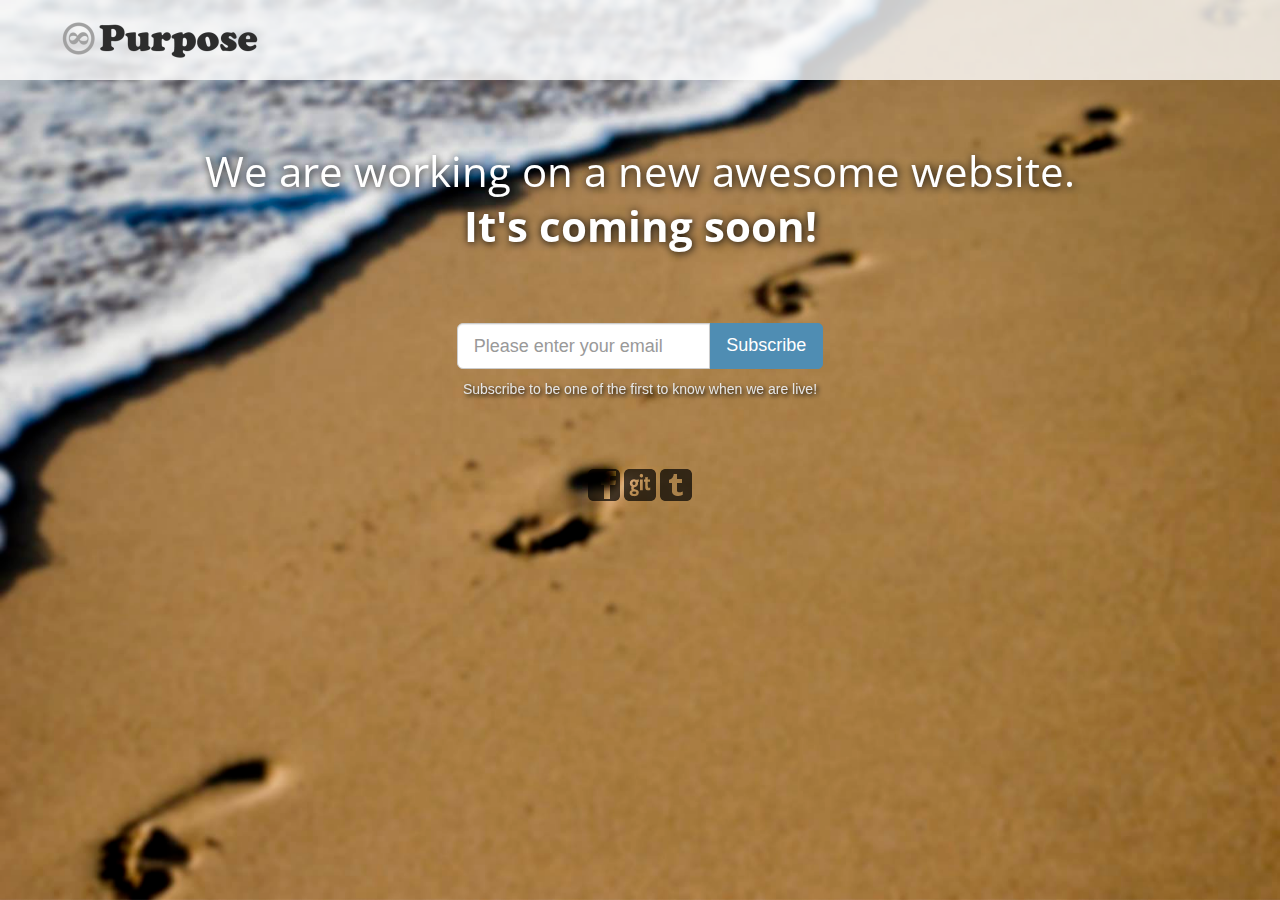
<file: page-coming-soon.html>
<!DOCTYPE html>
<!--[if lt IE 7]>      <html class="no-js lt-ie9 lt-ie8 lt-ie7"> <![endif]-->
<!--[if IE 7]>         <html class="no-js lt-ie9 lt-ie8"> <![endif]-->
<!--[if IE 8]>         <html class="no-js lt-ie9"> <![endif]-->
<!--[if gt IE 8]><!--> <html class="no-js"> <!--<![endif]-->
    <head>
        <meta charset="utf-8">
        <meta http-equiv="X-UA-Compatible" content="IE=edge,chrome=1">
        <title>mPurpose - Multipurpose Feature Rich Bootstrap Template</title>
        <meta name="description" content="">
        <meta name="viewport" content="width=device-width">

        <link rel="stylesheet" href="css/bootstrap.min.css">
        <link rel="stylesheet" href="css/coming-soon-social.css">
        <link href='http://fonts.googleapis.com/css?family=Open+Sans:400,700,600,800' rel='stylesheet' type='text/css'>
		<link rel="stylesheet" href="css/main.css">

        <script src="js/modernizr-2.6.2-respond-1.1.0.min.js"></script>
    </head>
    <body>
        <!--[if lt IE 7]>
            <p class="chromeframe">You are using an <strong>outdated</strong> browser. Please <a href="http://browsehappy.com/">upgrade your browser</a> or <a href="http://www.google.com/chromeframe/?redirect=true">activate Google Chrome Frame</a> to improve your experience.</p>
        <![endif]-->
        

        
        <img alt="full screen background image" src="img/launch-bg.jpg" class="full-screen-background" />
        <div class="coming-soon-top">
        	<div class="container">
        		<div class="row">
	        		<div class="col-md-12">
	        			<div class="logo-wrapper">
	        				<a href="page-coming-soon.html"><img src="img/mPurpose-logo.png" alt="Multipurpose Twitter Bootstrap Template"></a>
	        			</div>
	        		</div>
	        	</div>
        	</div>
		</div>
		<div class="coming-soon-content">
			<h3>We are working on a new awesome website.<br/><b>It's coming soon!</b></h3>
			
			<div class="coming-soon-subscribe container">
                <div class="row">
                    <div class="col-lg-4 col-lg-offset-4 col-sm-6 col-sm-offset-3">
                        <div class="input-group">
                            <input type="text" class="form-control input-lg" placeholder="Please enter your email">
                            <span class="input-group-btn">
                                <button class="btn btn-lg" type="button">Subscribe</button>
                            </span>
                        </div>
                        <p>Subscribe to be one of the first to know when we are live!</p>
                    </div>
                    <div class="col-lg-4 col-lg-offset-4 col-sm-6 col-sm-offset-3">
        				<div class="coming-soon-social">
        					<a href="#" data-toggle="tooltip" data-original-title="Join Us!" data-placement="top" class="show-tooltip"><i class="icon-facebook"></i></a>
        					<a href="#" data-toggle="tooltip" data-original-title="Join Us!" data-placement="top" class="show-tooltip"><i class="icon-github"></i></a>
        					<a href="#" data-toggle="tooltip" data-original-title="Join Us!" data-placement="top" class="show-tooltip"><i class="icon-tumblr"></i></a>
        				</div>
                    </div>
                </div>
			</div>
		</div>

        <!-- Javascripts -->
        <script src="http://ajax.googleapis.com/ajax/libs/jquery/1.9.1/jquery.min.js"></script>
        <script>window.jQuery || document.write('<script src="js/jquery-1.9.1.min.js"><\/script>')</script>
		<script src="js/bootstrap.min.js"></script>

        <script>
        	$('.show-tooltip').tooltip();
        </script>

    </body>
</html>
</file>
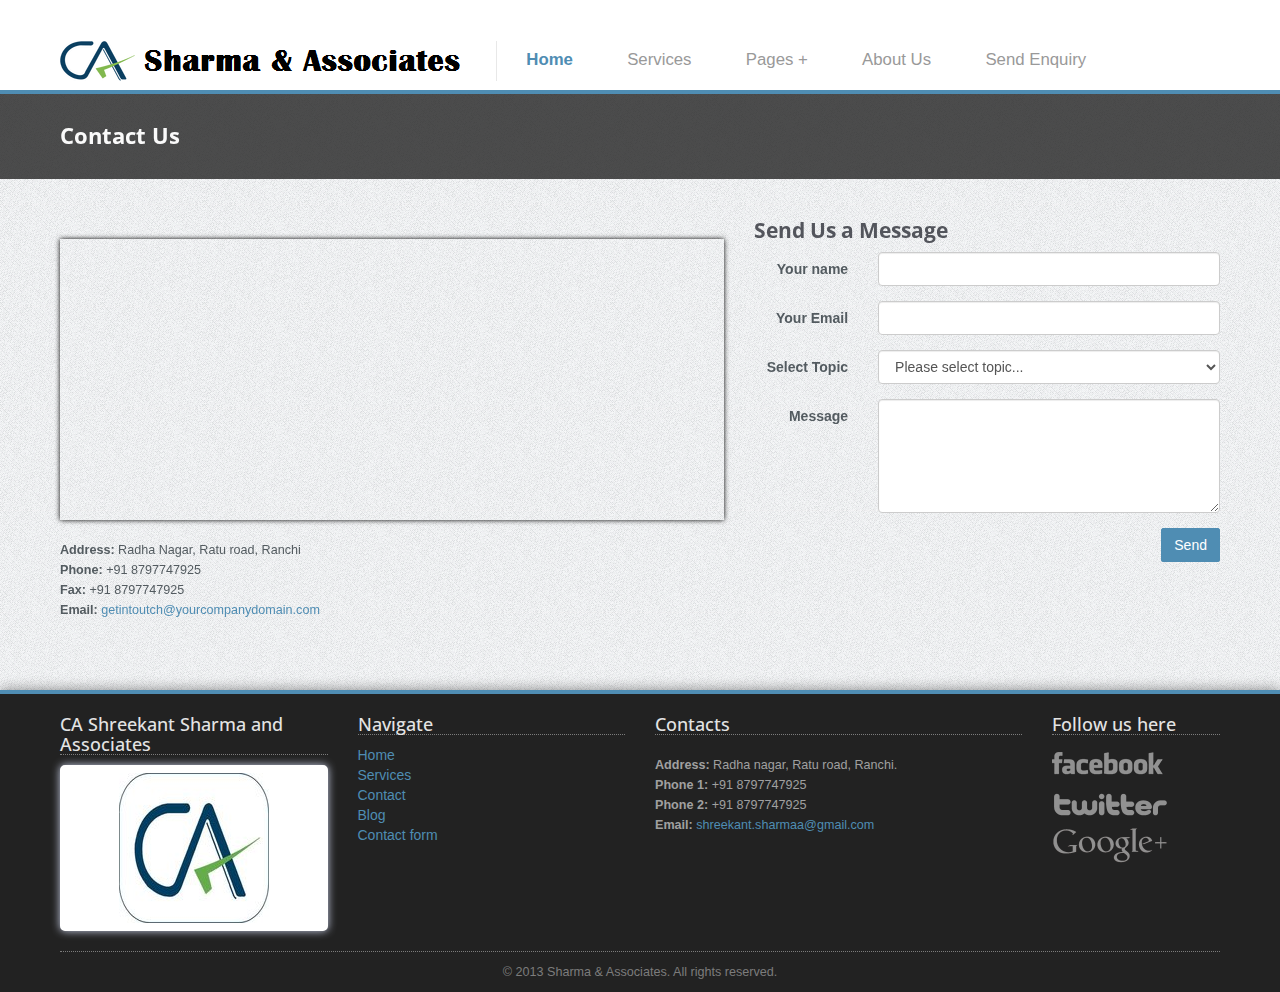
<file: page-contact-us.html>
<!DOCTYPE html>
<!--[if lt IE 7]>      <html class="no-js lt-ie9 lt-ie8 lt-ie7"> <![endif]-->
<!--[if IE 7]>         <html class="no-js lt-ie9 lt-ie8"> <![endif]-->
<!--[if IE 8]>         <html class="no-js lt-ie9"> <![endif]-->
<!--[if gt IE 8]><!--> <html class="no-js"> <!--<![endif]-->
    <head>
        <meta charset="utf-8">
        <meta http-equiv="X-UA-Compatible" content="IE=edge,chrome=1">
        <title>Sharma & Associates</title>
        <meta name="description" content="">
        <meta name="viewport" content="width=device-width">

        <link rel="stylesheet" href="css/bootstrap.min.css">
        <link rel="stylesheet" href="css/icomoon-social.css">
        <link href='http://fonts.googleapis.com/css?family=Open+Sans:400,700,600,800' rel='stylesheet' type='text/css'>

        <link rel="stylesheet" href="css/leaflet.css" />
		<!--[if lte IE 8]>
		    <link rel="stylesheet" href="css/leaflet.ie.css" />
		<![endif]-->
		<link rel="stylesheet" href="css/main.css">

        <script src="js/modernizr-2.6.2-respond-1.1.0.min.js"></script>
    </head>
    <body>
        <!--[if lt IE 7]>
            <p class="chromeframe">You are using an <strong>outdated</strong> browser. Please <a href="http://browsehappy.com/">upgrade your browser</a> or <a href="http://www.google.com/chromeframe/?redirect=true">activate Google Chrome Frame</a> to improve your experience.</p>
        <![endif]-->


        <!-- Navigation & Logo-->
        <div class="mainmenu-wrapper">
	        <div class="container">
	        	<div class="menuextras">
					<div class="extras">
						<ul>
							<li class="shopping-cart-items"></li>
							<li>
								<div class="dropdown choose-country">
									<a class="#" data-toggle="dropdown" href="#"></a>
									<ul class="dropdown-menu" role="menu">
										<li role="menuitem"><a href="#"></a></li>
										<li role="menuitem"><a href="#"></a></li>
										<li role="menuitem"><a href="#"></a></li>
									</ul>
								</div>
							</li>
			        		<!--<li><a href="page-login.html">Login</a></li>-->
			        	</ul>
					</div>
		        </div>
		        <nav id="mainmenu" class="mainmenu">
					<ul>
						<li class="logo-wrapper"><a href="index-Copy.html"><img src="img/main-logo.png" alt="Multipurpose Twitter Bootstrap Template"></a></li>
						<li class="active">
							<a href="index-Copy.html">Home</a>
						</li>
						<li>
							<a href="features.html">Services</a>
						</li>
						<li class="has-submenu">
							<a href="#">Pages +</a>
							<div class="mainmenu-submenu">
								<div class="mainmenu-submenu-inner">
									<div>
										<h4>Blogs</h4>
										<ul>
											<li><a href="page-blog-posts.html">Blog Posts (List)</a></li>
											<li><a href="page-blog-post-right-sidebar.html">Blog Single Post (Right Sidebar)</a></li>
											<li><a href="page-blog-post-left-sidebar.html">Blog Single Post (Left Sidebar)</a></li>
											<li><a href="page-news.html">Latest & Featured News</a></li>
										</ul>
									</div>
								</div><!-- /mainmenu-submenu-inner -->
							</div><!-- /mainmenu-submenu -->
						</li>
						<li>
							<a href="page-about-us.html">About Us</a>
						</li>
                        <li>
                            <a href="page-contact-us.html">Send Enquiry</a>
                        </li>
					</ul>
				</nav>
			</div>
		</div>

        <!-- Page Title -->
		<div class="section section-breadcrumbs">
			<div class="container">
				<div class="row">
					<div class="col-md-6">
						<h1>Contact Us</h1>
					</div>
				</div>
			</div>
		</div>

        <div class="section">
	    	<div class="container">
	        	<div class="row">
	        		<div class="col-sm-7">
	        									<div class="video-wrapper">
							<script type="text/javascript" src="http://maps.google.com/maps/api/js?sensor=false"></script><div style="overflow:hidden;height:281px;width:640px;"><div id="gmap_canvas" style="height:281px;width:640px;"></div><style>#gmap_canvas img{max-width:none!important;background:none!important}</style><a class="google-map-code" href="http://www.stromvergleich.bz" id="get-map-data">anders</a></div><script type="text/javascript"> function init_map(){var myOptions = {zoom:16,center:new google.maps.LatLng(22.9655604,85.99873309999998),mapTypeId: google.maps.MapTypeId.ROADMAP};map = new google.maps.Map(document.getElementById("gmap_canvas"), myOptions);marker = new google.maps.Marker({map: map,position: new google.maps.LatLng(22.9655604, 85.99873309999998)});infowindow = new google.maps.InfoWindow({content:"<b>Office</b><br/>Piska more<br/> Ranchi" });google.maps.event.addListener(marker, "click", function(){infowindow.open(map,marker);});infowindow.open(map,marker);}google.maps.event.addDomListener(window, 'load', init_map);</script>
						</div>

	        			<!-- End Map -->
	        			<!-- Contact Info -->
	        			<p class="contact-us-details">
	        				<b>Address:</b> Radha Nagar, Ratu road, Ranchi<br/>
	        				<b>Phone:</b> +91 8797747925<br/>
	        				<b>Fax:</b> +91 8797747925<br/>
	        				<b>Email:</b> <a href="mailto:shreekant.sharmaa@gmail.com">getintoutch@yourcompanydomain.com</a>
	        			</p>
	        			<!-- End Contact Info -->
	        		</div>
	        		<div class="col-sm-5">
	        			<!-- Contact Form -->
	        			<h3>Send Us a Message</h3>
	        			<div class="contact-form-wrapper">
		        			<form class="form-horizontal" role="form">
		        				 <div class="form-group">
		        				 	<label for="Name" class="col-sm-3 control-label"><b>Your name</b></label>
		        				 	<div class="col-sm-9">
										<input class="form-control" id="Name" type="text" placeholder="">
									</div>
								</div>
								<div class="form-group">
									<label for="contact-email" class="col-sm-3 control-label"><b>Your Email</b></label>
									<div class="col-sm-9">
										<input class="form-control" id="contact-email" type="text" placeholder="">
									</div>
								</div>
								<div class="form-group">
									<label for="contact-message" class="col-sm-3 control-label"><b>Select Topic</b></label>
									<div class="col-sm-9">
										<select class="form-control" id="prependedInput">
											<option>Please select topic...</option>
											<option>General</option>
											<option>Services</option>
											<option>Orders</option>
										</select>
									</div>
								</div>
								<div class="form-group">
									<label for="contact-message" class="col-sm-3 control-label"><b>Message</b></label>
									<div class="col-sm-9">
										<textarea class="form-control" rows="5" id="contact-message"></textarea>
									</div>
								</div>
								<div class="form-group">
									<div class="col-sm-12">
										<button type="submit" class="btn pull-right">Send</button>
									</div>
								</div>
		        			</form>
		        		</div>
		        		<!-- End Contact Info -->
	        		</div>
	        	</div>
	    	</div>
	    </div>

	    <div class="footer">
	    	<div class="container">
		    	<div class="row">
		    		<div class="col-footer col-md-3 col-xs-6">
		    			<h3>CA Shreekant Sharma and Associates</h3>
		    			<div class="portfolio-item">
							<div class="portfolio-image">
								<a href="page-portfolio-item.html"><img src="img/icai_logo.jpg" alt="Project Name"></a>
							</div>
						</div>
		    		</div>
		    		<div class="col-footer col-md-3 col-xs-6">
		    			<h3>Navigate</h3>
		    			<ul class="no-list-style footer-navigate-section">
		    				<li><a href="#">Home</a></li>
		    				<li><a href="#">Services</a></li>
		    				<li><a href="#">Contact</a></li>
		    				<li><a href="#">Blog</a></li>
		    				<li><a href="#">Contact form</a></li>
		    			</ul>
		    		</div>

		    		<div class="col-footer col-md-4 col-xs-6">
		    			<h3>Contacts</h3>
		    			<p class="contact-us-details">
	        				<b>Address:</b> Radha nagar, Ratu road, Ranchi.<br/>
	        				<b>Phone 1:</b> +91 8797747925<br/>
	        				<b>Phone 2:</b> +91 8797747925<br/>
	        				<b>Email:</b> <a href="mailto:shreekant.sharmaa@gmail.com">shreekant.sharmaa@gmail.com</a>
	        			</p>
		    		</div>
		    		<div class="col-footer col-md-2 col-xs-6">
		    			<h3>Follow us here</h3>
		    			<ul class="footer-stay-connected no-list-style">
		    				<li><a href="#" class="facebook"></a></li>
		    				<li><a href="#" class="twitter"></a></li>
		    				<li><a href="#" class="googleplus"></a></li>
		    			</ul>
		    		</div>
		    	</div>
		    	<div class="row">
		    		<div class="col-md-12">
		    			<div class="footer-copyright">&copy; 2013 Sharma & Associates. All rights reserved.</div>
		    		</div>
		    	</div>
		    </div>
	    </div>

        <!-- Javascripts -->
        <script src="http://ajax.googleapis.com/ajax/libs/jquery/1.9.1/jquery.min.js"></script>
        <script>window.jQuery || document.write('<script src="js/jquery-1.9.1.min.js"><\/script>')</script>
        <script src="js/bootstrap.min.js"></script>
        <script src="http://cdn.leafletjs.com/leaflet-0.5.1/leaflet.js"></script>
        <script src="js/jquery.fitvids.js"></script>
        <script src="js/jquery.sequence-min.js"></script>
        <script src="js/jquery.bxslider.js"></script>
        <script src="js/main-menu.js"></script>
        <script src="js/template.js"></script>

    </body>
</html>
</file>
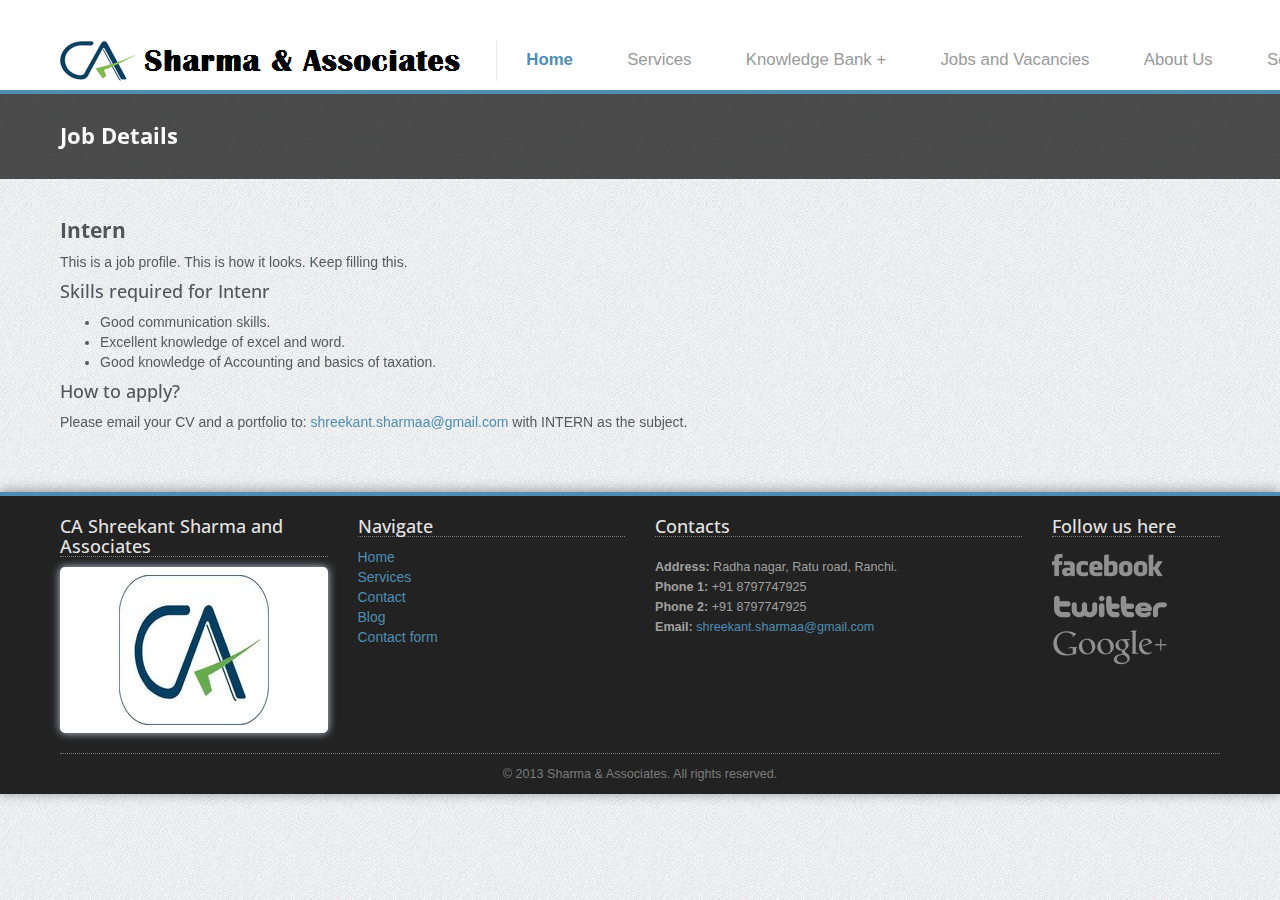
<file: page-job-details.html>
<!DOCTYPE html>
<!--[if lt IE 7]>      <html class="no-js lt-ie9 lt-ie8 lt-ie7"> <![endif]-->
<!--[if IE 7]>         <html class="no-js lt-ie9 lt-ie8"> <![endif]-->
<!--[if IE 8]>         <html class="no-js lt-ie9"> <![endif]-->
<!--[if gt IE 8]><!--> <html class="no-js"> <!--<![endif]-->
    <head>
        <meta charset="utf-8">
        <meta http-equiv="X-UA-Compatible" content="IE=edge,chrome=1">
        <title>Sharma & Associates</title>
        <meta name="description" content="">
        <meta name="viewport" content="width=device-width">

        <link rel="stylesheet" href="css/bootstrap.min.css">
        <link rel="stylesheet" href="css/icomoon-social.css">
        <link href='http://fonts.googleapis.com/css?family=Open+Sans:400,700,600,800' rel='stylesheet' type='text/css'>

        <link rel="stylesheet" href="css/leaflet.css" />
		<!--[if lte IE 8]>
		    <link rel="stylesheet" href="css/leaflet.ie.css" />
		<![endif]-->
		<link rel="stylesheet" href="css/main.css">

        <script src="js/modernizr-2.6.2-respond-1.1.0.min.js"></script>
    </head>
    <body>
        <!--[if lt IE 7]>
            <p class="chromeframe">You are using an <strong>outdated</strong> browser. Please <a href="http://browsehappy.com/">upgrade your browser</a> or <a href="http://www.google.com/chromeframe/?redirect=true">activate Google Chrome Frame</a> to improve your experience.</p>
        <![endif]-->


        <!-- Navigation & Logo-->
        <div class="mainmenu-wrapper">
	        <div class="container">
	        	<div class="menuextras">
					<div class="extras">
						<ul>
							<li class="shopping-cart-items"></li>
							<li>
								<div class="dropdown choose-country">
									<a class="#" data-toggle="dropdown" href="#"></a>
									<ul class="dropdown-menu" role="menu">
										<li role="menuitem"><a href="#"></a></li>
										<li role="menuitem"><a href="#"></a></li>
										<li role="menuitem"><a href="#"></a></li>
									</ul>
								</div>
							</li>
			        		<!--<li><a href="page-login.html">Login</a></li>-->
			        	</ul>
					</div>
		        </div>
		        <nav id="mainmenu" class="mainmenu">
					<ul>
						<li class="logo-wrapper"><a href="index-Copy.html"><img src="img/main-logo.png" alt="Multipurpose Twitter Bootstrap Template"></a></li>
						<li class="active">
							<a href="index-Copy.html">Home</a>
						</li>
						<li>
							<a href="features.html">Services</a>
						</li>
						<li class="has-submenu">
							<a href="#">Knowledge Bank +</a>
							<div class="mainmenu-submenu">
								<div class="mainmenu-submenu-inner">
									<div>
										<h4>Blog</h4>
										<ul>
											<li><a href="page-blog-posts.html">Blog Posts (List)</a></li>
											<li><a href="page-blog-post-right-sidebar.html">Blog Single Post (Right Sidebar)</a></li>
											<li><a href="page-blog-post-left-sidebar.html">Blog Single Post (Left Sidebar)</a></li>
											<li><a href="page-news.html">Latest & Featured News</a></li>
										</ul>
									</div>
								</div><!-- /mainmenu-submenu-inner -->
							</div><!-- /mainmenu-submenu -->
						</li>
                        <li>
                            <a href="page-vacancies.html">Jobs and Vacancies</a>
                        </li>
						<li>
							<a href="page-about-us.html">About Us</a>
						</li>
                        <li>
                            <a href="page-contact-us.html">Send Enquiry</a>
                        </li>
					</ul>
				</nav>
			</div>
		</div>

        <!-- Page Title -->
		<div class="section section-breadcrumbs">
			<div class="container">
				<div class="row">
					<div class="col-md-12">
						<h1>Job Details</h1>
					</div>
				</div>
			</div>
		</div>

        <div class="section">
	    	<div class="container">
				<div class="row">
					<div class="col-md-7">
						<!-- Job Description -->
						<div class="job-details-wrapper">
							<h3>Intern</h3>
							<p>
								This is a job profile. This is how it looks. Keep filling this.
							</p>
							<h4>Skills required for Intenr</h4>
							<ul>
								<li>Good communication skills.</li>
								<li>Excellent knowledge of excel and word.</li>
								<li>Good knowledge of Accounting and basics of taxation.</li>
							</ul>
							<h4>How to apply?</h4>
							<p>
								Please email your CV and a portfolio to: <a href="mailto:shreekant.sharmaa@gmail.com">shreekant.sharmaa@gmail.com</a> with INTERN as the subject.
							</p>
						</div>
						<!-- End Job Description -->
					</div>
					<!-- Sidebar -->
					<!--<div class="col-md-4 col-md-offset-1">
						<h4>You may also be interested in</h4>
						<table class="jobs-list">
	    					<tr>
	    						<td class="job-position">
	    							<a href="#">Front End Developer</a> <span class="label label-danger">New</span>
	    						</td>
	    					</tr>
	    					<tr>
	    						<td class="job-position">
	    							<a href="#">Back-end Developer</a> <span class="label label-danger">New</span>
	    						</td>
	    					</tr>
	    					<tr>
	    						<td class="job-position">
	    							<a href="#">Creative Director</a>
	    						</td>
	    					</tr>
	    				</table>
					</div> -->
					<!-- End Sidebar -->
				</div>
			</div>
		</div>

	     <!-- Footer -->
	    <div class="footer">
	    	<div class="container">
		    	<div class="row">
		    		<div class="col-footer col-md-3 col-xs-6">
		    			<h3>CA Shreekant Sharma and Associates</h3>
		    			<div class="portfolio-item">
							<div class="portfolio-image">
								<a href="page-portfolio-item.html"><img src="img/icai_logo.jpg" alt="Project Name"></a>
							</div>
						</div>
		    		</div>
		    		<div class="col-footer col-md-3 col-xs-6">
		    			<h3>Navigate</h3>
		    			<ul class="no-list-style footer-navigate-section">
		    				<li><a href="#">Home</a></li>
		    				<li><a href="#">Services</a></li>
		    				<li><a href="#">Contact</a></li>
		    				<li><a href="#">Blog</a></li>
		    				<li><a href="#">Contact form</a></li>
		    			</ul>
		    		</div>

		    		<div class="col-footer col-md-4 col-xs-6">
		    			<h3>Contacts</h3>
		    			<p class="contact-us-details">
	        				<b>Address:</b> Radha nagar, Ratu road, Ranchi.<br/>
	        				<b>Phone 1:</b> +91 8797747925<br/>
	        				<b>Phone 2:</b> +91 8797747925<br/>
	        				<b>Email:</b> <a href="mailto:shreekant.sharmaa@gmail.com">shreekant.sharmaa@gmail.com</a>
	        			</p>
		    		</div>
		    		<div class="col-footer col-md-2 col-xs-6">
		    			<h3>Follow us here</h3>
		    			<ul class="footer-stay-connected no-list-style">
		    				<li><a href="#" class="facebook"></a></li>
		    				<li><a href="#" class="twitter"></a></li>
		    				<li><a href="#" class="googleplus"></a></li>
		    			</ul>
		    		</div>
		    	</div>
		    	<div class="row">
		    		<div class="col-md-12">
		    			<div class="footer-copyright">&copy; 2013 Sharma & Associates. All rights reserved.</div>
		    		</div>
		    	</div>
		    </div>
	    </div>

        <!-- Javascripts -->
        <script src="http://ajax.googleapis.com/ajax/libs/jquery/1.9.1/jquery.min.js"></script>
        <script>window.jQuery || document.write('<script src="js/jquery-1.9.1.min.js"><\/script>')</script>
        <script src="js/bootstrap.min.js"></script>
        <script src="http://cdn.leafletjs.com/leaflet-0.5.1/leaflet.js"></script>
        <script src="js/jquery.fitvids.js"></script>
        <script src="js/jquery.sequence-min.js"></script>
        <script src="js/jquery.bxslider.js"></script>
        <script src="js/main-menu.js"></script>
        <script src="js/template.js"></script>

    </body>
</html>
</file>
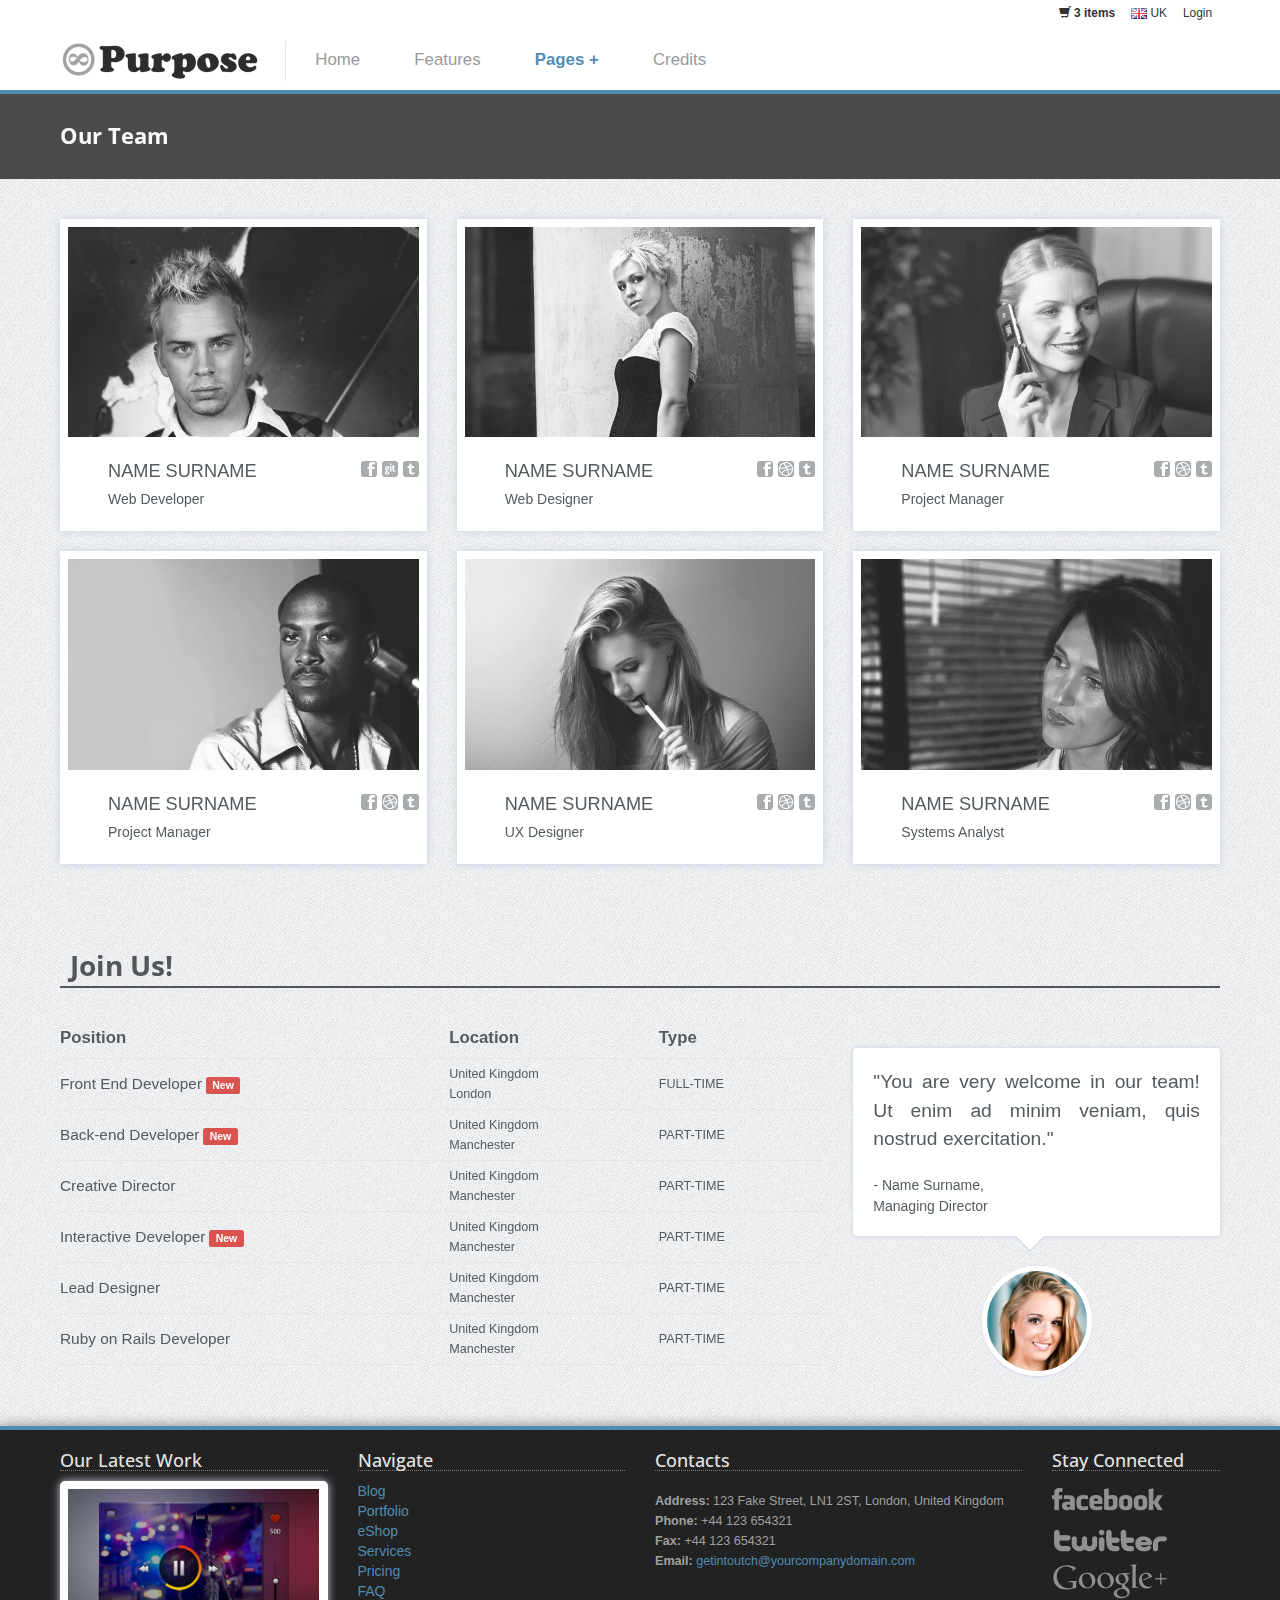
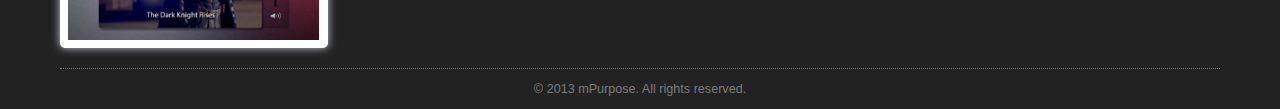
<file: page-team.html>
<!DOCTYPE html>
<!--[if lt IE 7]>      <html class="no-js lt-ie9 lt-ie8 lt-ie7"> <![endif]-->
<!--[if IE 7]>         <html class="no-js lt-ie9 lt-ie8"> <![endif]-->
<!--[if IE 8]>         <html class="no-js lt-ie9"> <![endif]-->
<!--[if gt IE 8]><!--> <html class="no-js"> <!--<![endif]-->
    <head>
        <meta charset="utf-8">
        <meta http-equiv="X-UA-Compatible" content="IE=edge,chrome=1">
        <title>mPurpose - Multipurpose Feature Rich Bootstrap Template</title>
        <meta name="description" content="">
        <meta name="viewport" content="width=device-width">

        <link rel="stylesheet" href="css/bootstrap.min.css">
        <link rel="stylesheet" href="css/icomoon-social.css">
        <link href='http://fonts.googleapis.com/css?family=Open+Sans:400,700,600,800' rel='stylesheet' type='text/css'>

        <link rel="stylesheet" href="css/leaflet.css" />
		<!--[if lte IE 8]>
		    <link rel="stylesheet" href="css/leaflet.ie.css" />
		<![endif]-->
		<link rel="stylesheet" href="css/main.css">

        <script src="js/modernizr-2.6.2-respond-1.1.0.min.js"></script>
    </head>
    <body>
        <!--[if lt IE 7]>
            <p class="chromeframe">You are using an <strong>outdated</strong> browser. Please <a href="http://browsehappy.com/">upgrade your browser</a> or <a href="http://www.google.com/chromeframe/?redirect=true">activate Google Chrome Frame</a> to improve your experience.</p>
        <![endif]-->
        

        <!-- Navigation & Logo-->
        <div class="mainmenu-wrapper">
	        <div class="container">
	        	<div class="menuextras">
					<div class="extras">
						<ul>
							<li class="shopping-cart-items"><i class="glyphicon glyphicon-shopping-cart icon-white"></i> <a href="page-shopping-cart.html"><b>3 items</b></a></li>
							<li>
								<div class="dropdown choose-country">
									<a class="#" data-toggle="dropdown" href="#"><img src="img/flags/gb.png" alt="Great Britain"> UK</a>
									<ul class="dropdown-menu" role="menu">
										<li role="menuitem"><a href="#"><img src="img/flags/us.png" alt="United States"> US</a></li>
										<li role="menuitem"><a href="#"><img src="img/flags/de.png" alt="Germany"> DE</a></li>
										<li role="menuitem"><a href="#"><img src="img/flags/es.png" alt="Spain"> ES</a></li>
									</ul>
								</div>
							</li>
			        		<li><a href="page-login.html">Login</a></li>
			        	</ul>
					</div>
		        </div>
		        <nav id="mainmenu" class="mainmenu">
					<ul>
						<li class="logo-wrapper"><a href="index.html"><img src="img/mPurpose-logo.png" alt="Multipurpose Twitter Bootstrap Template"></a></li>
						<li>
							<a href="index.html">Home</a>
						</li>
						<li>
							<a href="features.html">Features</a>
						</li>
						<li class="has-submenu active">
							<a href="#">Pages +</a>
							<div class="mainmenu-submenu">
								<div class="mainmenu-submenu-inner"> 
									<div>
										<h4>Homepage</h4>
										<ul>
											<li><a href="index.html">Homepage (Sample 1)</a></li>
											<li><a href="page-homepage-sample.html">Homepage (Sample 2)</a></li>
										</ul>
										<h4>Services & Pricing</h4>
										<ul>
											<li><a href="page-services-1-column.html">Services/Features (Rows)</a></li>
											<li><a href="page-services-3-columns.html">Services/Features (3 Columns)</a></li>
											<li><a href="page-services-4-columns.html">Services/Features (4 Columns)</a></li>
											<li><a href="page-pricing.html">Pricing Table</a></li>
										</ul>
										<h4>Team & Open Vacancies</h4>
										<ul>
											<li><a href="page-team.html">Our Team</a></li>
											<li><a href="page-vacancies.html">Open Vacancies (List)</a></li>
											<li><a href="page-job-details.html">Open Vacancies (Job Details)</a></li>
										</ul>
									</div>
									<div>
										<h4>Our Work (Portfolio)</h4>
										<ul>
											<li><a href="page-portfolio-2-columns-1.html">Portfolio (2 Columns, Option 1)</a></li>
											<li><a href="page-portfolio-2-columns-2.html">Portfolio (2 Columns, Option 2)</a></li>
											<li><a href="page-portfolio-3-columns-1.html">Portfolio (3 Columns, Option 1)</a></li>
											<li><a href="page-portfolio-3-columns-2.html">Portfolio (3 Columns, Option 2)</a></li>
											<li><a href="page-portfolio-item.html">Portfolio Item (Project) Description</a></li>
										</ul>
										<h4>General Pages</h4>
										<ul>
											<li><a href="page-about-us.html">About Us</a></li>
											<li><a href="page-contact-us.html">Contact Us</a></li>
											<li><a href="page-faq.html">Frequently Asked Questions</a></li>
											<li><a href="page-testimonials-clients.html">Testimonials & Clients</a></li>
											<li><a href="page-events.html">Events</a></li>
											<li><a href="page-404.html">404 Page</a></li>
											<li><a href="page-sitemap.html">Sitemap</a></li>
											<li><a href="page-login.html">Login</a></li>
											<li><a href="page-register.html">Register</a></li>
											<li><a href="page-password-reset.html">Password Reset</a></li>
											<li><a href="page-terms-privacy.html">Terms & Privacy</a></li>
											<li><a href="page-coming-soon.html">Coming Soon</a></li>
										</ul>
									</div>
									<div>
										<h4>eShop</h4>
										<ul>
											<li><a href="page-products-3-columns.html">Products listing (3 Columns)</a></li>
											<li><a href="page-products-4-columns.html">Products listing (4 Columns)</a></li>
											<li><a href="page-products-slider.html">Products Slider</a></li>
											<li><a href="page-product-details.html">Product Details</a></li>
											<li><a href="page-shopping-cart.html">Shopping Cart</a></li>
										</ul>
										<h4>Blog</h4>
										<ul>
											<li><a href="page-blog-posts.html">Blog Posts (List)</a></li>
											<li><a href="page-blog-post-right-sidebar.html">Blog Single Post (Right Sidebar)</a></li>
											<li><a href="page-blog-post-left-sidebar.html">Blog Single Post (Left Sidebar)</a></li>
											<li><a href="page-news.html">Latest & Featured News</a></li>
										</ul>
									</div>
								</div><!-- /mainmenu-submenu-inner -->
							</div><!-- /mainmenu-submenu -->
						</li>
						<li>
							<a href="credits.html">Credits</a>
						</li>
					</ul>
				</nav>
			</div>
		</div>

        <!-- Page Title -->
		<div class="section section-breadcrumbs">
			<div class="container">
				<div class="row">
					<div class="col-md-12">
						<h1>Our Team</h1>
					</div>
				</div>
			</div>
		</div>
        
        <div class="section">
	    	<div class="container">
				<div class="row">
					<!-- Team Member -->
					<div class="col-md-4 col-sm-6">
						<div class="team-member">
							<!-- Team Member Photo -->
							<div class="team-member-image"><img src="img/team1.jpg" alt="Name Surname"></div>
							<div class="team-member-info">
								<ul>
									<!-- Team Member Info & Social Links -->
									<li class="team-member-name">
										Name Surname
										<!-- Team Member Social Links -->
										<span class="team-member-social">
											<a href="#"><i class="icon-facebook"></i></a>
											<a href="#"><i class="icon-github"></i></a>
											<a href="#"><i class="icon-tumblr"></i></a>
										</span>
									</li>
									<li>Web Developer</li>
								</ul>
							</div>
						</div>
					</div>
					<!-- End Team Member -->
					<div class="col-md-4 col-sm-6">
						<div class="team-member">
							<div class="team-member-image"><img src="img/team2.jpg" alt="Name Surname"></div>
							<div class="team-member-info">
								<ul>
									<li class="team-member-name">
										Name Surname
										<span class="team-member-social">
											<a href="#"><i class="icon-facebook"></i></a>
											<a href="#"><i class="icon-dribbble"></i></a>
											<a href="#"><i class="icon-tumblr"></i></a>
										</span>
									</li>
									<li>Web Designer</li>
								</ul>
							</div>
						</div>
					</div>
					<div class="col-md-4 col-sm-6">
						<div class="team-member">
							<div class="team-member-image"><img src="img/team3.jpg" alt="Name Surname"></div>
							<div class="team-member-info">
								<ul>
									<li class="team-member-name">
										Name Surname
										<span class="team-member-social">
											<a href="#"><i class="icon-facebook"></i></a>
											<a href="#"><i class="icon-dribbble"></i></a>
											<a href="#"><i class="icon-tumblr"></i></a>
										</span>
									</li>
									<li>Project Manager</li>
								</ul>
							</div>
						</div>
					</div>
					<div class="col-md-4 col-sm-6">
						<div class="team-member">
							<div class="team-member-image"><img src="img/team4.jpg" alt="Name Surname"></div>
							<div class="team-member-info">
								<ul>
									<li class="team-member-name">
										Name Surname
										<span class="team-member-social">
											<a href="#"><i class="icon-facebook"></i></a>
											<a href="#"><i class="icon-dribbble"></i></a>
											<a href="#"><i class="icon-tumblr"></i></a>
										</span>
									</li>
									<li>Project Manager</li>
								</ul>
							</div>
						</div>
					</div>
					<div class="col-md-4 col-sm-6">
						<div class="team-member">
							<div class="team-member-image"><img src="img/team5.jpg" alt="Name Surname"></div>
							<div class="team-member-info">
								<ul>
									<li class="team-member-name">
										Name Surname
										<span class="team-member-social">
											<a href="#"><i class="icon-facebook"></i></a>
											<a href="#"><i class="icon-dribbble"></i></a>
											<a href="#"><i class="icon-tumblr"></i></a>
										</span>
									</li>
									<li>UX Designer</li>
								</ul>
							</div>
						</div>
					</div>
					<div class="col-md-4 col-sm-6">
						<div class="team-member">
							<div class="team-member-image"><img src="img/team6.jpg" alt="Name Surname"></div>
							<div class="team-member-info">
								<ul>
									<li class="team-member-name">
										Name Surname
										<span class="team-member-social">
											<a href="#"><i class="icon-facebook"></i></a>
											<a href="#"><i class="icon-dribbble"></i></a>
											<a href="#"><i class="icon-tumblr"></i></a>
										</span>
									</li>
									<li>Systems Analyst</li>
								</ul>
							</div>
						</div>
					</div>
				</div>
			</div>
		</div>

		<div class="section">
	    	<div class="container">
	    		<h2>Join Us!</h2>
	    		<div class="row">
	    			<!-- Open Vacancies List -->
	    			<div class="col-md-8">
	    				<table class="jobs-list">
	    					<tr>
	    						<th>Position</th>
	    						<th>Location</th>
	    						<th>Type</th>
	    					</tr>
	    					<tr>
	    						<!-- Position -->
	    						<td class="job-position">
	    							<a href="page-job-details.html">Front End Developer</a> <span class="label label-danger">New</span>
	    						</td>
	    						<!-- Location -->
	    						<td class="job-location">
	    							<div class="job-country">United Kingdom</div>
	    							<div class="job-city">London</div>
	    						</td>
	    						<!-- Job Type -->
	    						<td class="job-type hidden-phone">FULL-TIME</td>
	    					</tr>
	    					<tr>
	    						<td class="job-position">
	    							<a href="page-job-details.html">Back-end Developer</a> <span class="label label-danger">New</span>
	    						</td>
	    						<td class="job-location">
	    							<div class="job-country">United Kingdom</div>
	    							<div class="job-city">Manchester</div>
	    						</td>
	    						<td class="job-type hidden-phone">PART-TIME</td>
	    					</tr>
	    					<tr>
	    						<td class="job-position">
	    							<a href="page-job-details.html">Creative Director</a>
	    						</td>
	    						<td class="job-location">
	    							<div class="job-country">United Kingdom</div>
	    							<div class="job-city">Manchester</div>
	    						</td>
	    						<td class="job-type hidden-phone">PART-TIME</td>
	    					</tr>
	    					<tr>
	    						<td class="job-position">
	    							<a href="page-job-details.html">Interactive Developer</a> <span class="label label-danger">New</span>
	    						</td>
	    						<td class="job-location">
	    							<div class="job-country">United Kingdom</div>
	    							<div class="job-city">Manchester</div>
	    						</td>
	    						<td class="job-type hidden-phone">PART-TIME</td>
	    					</tr>
	    					<tr>
	    						<td class="job-position">
	    							<a href="page-job-details.html">Lead Designer</a>
	    						</td>
	    						<td class="job-location">
	    							<div class="job-country">United Kingdom</div>
	    							<div class="job-city">Manchester</div>
	    						</td>
	    						<td class="job-type hidden-phone">PART-TIME</td>
	    					</tr>
	    					<tr>
	    						<td class="job-position">
	    							<a href="page-job-details.html">Ruby on Rails Developer</a>
	    						</td>
	    						<td class="job-location">
	    							<div class="job-country">United Kingdom</div>
	    							<div class="job-city">Manchester</div>
	    						</td>
	    						<td class="job-type hidden-phone">PART-TIME</td>
	    					</tr>
	    				</table>
	    			</div>
	    			<!-- End Open Vacancies List -->

	    			<!-- Sidebar -->
	    			<div class="col-md-4 col-sm-6">
	    				<div class="join-us-promo">
	    					<!-- Quote -->
							<div class="join-us-bubble">
								<blockquote>
									<p class="quote">
			                            "You are very welcome in our team! Ut enim ad minim veniam, quis nostrud exercitation."
	                        		</p>
	                        		<cite class="author-info">
	                        			- Name Surname,<br>Managing Director
	                        		</cite>
	                        	</blockquote>
	                        	<div class="sprite arrow-speech-bubble"></div>
	                        </div>
	                        <!-- Team Member Photo -->
	                        <div class="author-photo">
								<img src="img/user2.jpg" alt="Name Surname">
							</div>
	    				</div>
	    			</div>
	    			<!-- End Sidebar -->
	    		</div>
			</div>
		</div>

	    <!-- Footer -->
	    <div class="footer">
	    	<div class="container">
		    	<div class="row">
		    		<div class="col-footer col-md-3 col-xs-6">
		    			<h3>Our Latest Work</h3>
		    			<div class="portfolio-item">
							<div class="portfolio-image">
								<a href="page-portfolio-item.html"><img src="img/portfolio6.jpg" alt="Project Name"></a>
							</div>
						</div>
		    		</div>
		    		<div class="col-footer col-md-3 col-xs-6">
		    			<h3>Navigate</h3>
		    			<ul class="no-list-style footer-navigate-section">
		    				<li><a href="page-blog-posts.html">Blog</a></li>
		    				<li><a href="page-portfolio-3-columns-2.html">Portfolio</a></li>
		    				<li><a href="page-products-3-columns.html">eShop</a></li>
		    				<li><a href="page-services-3-columns.html">Services</a></li>
		    				<li><a href="page-pricing.html">Pricing</a></li>
		    				<li><a href="page-faq.html">FAQ</a></li>
		    			</ul>
		    		</div>
		    		
		    		<div class="col-footer col-md-4 col-xs-6">
		    			<h3>Contacts</h3>
		    			<p class="contact-us-details">
	        				<b>Address:</b> 123 Fake Street, LN1 2ST, London, United Kingdom<br/>
	        				<b>Phone:</b> +44 123 654321<br/>
	        				<b>Fax:</b> +44 123 654321<br/>
	        				<b>Email:</b> <a href="mailto:getintoutch@yourcompanydomain.com">getintoutch@yourcompanydomain.com</a>
	        			</p>
		    		</div>
		    		<div class="col-footer col-md-2 col-xs-6">
		    			<h3>Stay Connected</h3>
		    			<ul class="footer-stay-connected no-list-style">
		    				<li><a href="#" class="facebook"></a></li>
		    				<li><a href="#" class="twitter"></a></li>
		    				<li><a href="#" class="googleplus"></a></li>
		    			</ul>
		    		</div>
		    	</div>
		    	<div class="row">
		    		<div class="col-md-12">
		    			<div class="footer-copyright">&copy; 2013 mPurpose. All rights reserved.</div>
		    		</div>
		    	</div>
		    </div>
	    </div>

        <!-- Javascripts -->
        <script src="http://ajax.googleapis.com/ajax/libs/jquery/1.9.1/jquery.min.js"></script>
        <script>window.jQuery || document.write('<script src="js/jquery-1.9.1.min.js"><\/script>')</script>
        <script src="js/bootstrap.min.js"></script>
        <script src="http://cdn.leafletjs.com/leaflet-0.5.1/leaflet.js"></script>
        <script src="js/jquery.fitvids.js"></script>
        <script src="js/jquery.sequence-min.js"></script>
        <script src="js/jquery.bxslider.js"></script>
        <script src="js/main-menu.js"></script>
        <script src="js/template.js"></script>

    </body>
</html>
</file>
<file: css/icomoon-social.css>
.icon-google-plus,.icon-facebook,.icon-twitter,.icon-vimeo2,.icon-flickr,.icon-picassa,.icon-dribbble,.icon-github,.icon-wordpress,.icon-blogger,.icon-tumblr,.icon-soundcloud,.icon-linkedin,.icon-lastfm,.icon-stumbleupon,.icon-pinterest {
	display: inline-block;
	width: 16px;
	height: 16px;
	background-image: url(../img/icomoon-social.png);
	background-repeat: no-repeat;
}
.icon-google-plus {
	background-position: 0 0;
}
.icon-facebook {
	background-position: -32px 0;
}
.icon-twitter {
	background-position: -64px 0;
}
.icon-vimeo2 {
	background-position: -96px 0;
}
.icon-flickr {
	background-position: -128px 0;
}
.icon-picassa {
	background-position: -160px 0;
}
.icon-dribbble {
	background-position: -192px 0;
}
.icon-github {
	background-position: -224px 0;
}
.icon-wordpress {
	background-position: -256px 0;
}
.icon-blogger {
	background-position: -288px 0;
}
.icon-tumblr {
	background-position: -320px 0;
}
.icon-soundcloud {
	background-position: -352px 0;
}
.icon-linkedin {
	background-position: -384px 0;
}
.icon-lastfm {
	background-position: -416px 0;
}
.icon-stumbleupon {
	background-position: -448px 0;
}
.icon-pinterest {
	background-position: -480px 0;
}
</file>
<file: css/leaflet.css>
/* required styles */

.leaflet-map-pane,
.leaflet-tile,
.leaflet-marker-icon,
.leaflet-marker-shadow,
.leaflet-tile-pane,
.leaflet-overlay-pane,
.leaflet-shadow-pane,
.leaflet-marker-pane,
.leaflet-popup-pane,
.leaflet-overlay-pane svg,
.leaflet-zoom-box,
.leaflet-image-layer,
.leaflet-layer {
	position: absolute;
	left: 0;
	top: 0;
	}
.leaflet-container {
	overflow: hidden;
	-ms-touch-action: none;
	}
.leaflet-tile,
.leaflet-marker-icon,
.leaflet-marker-shadow {
	-webkit-user-select: none;
	   -moz-user-select: none;
	        user-select: none;
	}
.leaflet-marker-icon,
.leaflet-marker-shadow {
	display: block;
	}
/* map is broken in FF if you have max-width: 100% on tiles */
.leaflet-container img {
	max-width: none !important;
	}
/* stupid Android 2 doesn't understand "max-width: none" properly */
.leaflet-container img.leaflet-image-layer {
	max-width: 15000px !important;
	}
.leaflet-tile {
	filter: inherit;
	visibility: hidden;
	}
.leaflet-tile-loaded {
	visibility: inherit;
	}
.leaflet-zoom-box {
	width: 0;
	height: 0;
	}

.leaflet-tile-pane    { z-index: 2; }
.leaflet-objects-pane { z-index: 3; }
.leaflet-overlay-pane { z-index: 4; }
.leaflet-shadow-pane  { z-index: 5; }
.leaflet-marker-pane  { z-index: 6; }
.leaflet-popup-pane   { z-index: 7; }


/* control positioning */

.leaflet-control {
	position: relative;
	z-index: 7;
	pointer-events: auto;
	}
.leaflet-top,
.leaflet-bottom {
	position: absolute;
	z-index: 1000;
	pointer-events: none;
	}
.leaflet-top {
	top: 0;
	}
.leaflet-right {
	right: 0;
	}
.leaflet-bottom {
	bottom: 0;
	}
.leaflet-left {
	left: 0;
	}
.leaflet-control {
	float: left;
	clear: both;
	}
.leaflet-right .leaflet-control {
	float: right;
	}
.leaflet-top .leaflet-control {
	margin-top: 10px;
	}
.leaflet-bottom .leaflet-control {
	margin-bottom: 10px;
	}
.leaflet-left .leaflet-control {
	margin-left: 10px;
	}
.leaflet-right .leaflet-control {
	margin-right: 10px;
	}


/* zoom and fade animations */

.leaflet-fade-anim .leaflet-tile,
.leaflet-fade-anim .leaflet-popup {
	opacity: 0;
	-webkit-transition: opacity 0.2s linear;
	   -moz-transition: opacity 0.2s linear;
	     -o-transition: opacity 0.2s linear;
	        transition: opacity 0.2s linear;
	}
.leaflet-fade-anim .leaflet-tile-loaded,
.leaflet-fade-anim .leaflet-map-pane .leaflet-popup {
	opacity: 1;
	}

.leaflet-zoom-anim .leaflet-zoom-animated {
	-webkit-transition: -webkit-transform 0.25s cubic-bezier(0,0,0.25,1);
	   -moz-transition:    -moz-transform 0.25s cubic-bezier(0,0,0.25,1);
	     -o-transition:      -o-transform 0.25s cubic-bezier(0,0,0.25,1);
	        transition:         transform 0.25s cubic-bezier(0,0,0.25,1);
	}
.leaflet-zoom-anim .leaflet-tile,
.leaflet-pan-anim .leaflet-tile,
.leaflet-touching .leaflet-zoom-animated {
	-webkit-transition: none;
	   -moz-transition: none;
	     -o-transition: none;
	        transition: none;
	}

.leaflet-zoom-anim .leaflet-zoom-hide {
	visibility: hidden;
	}


/* cursors */

.leaflet-clickable {
	cursor: pointer;
	}
.leaflet-container {
	cursor: -webkit-grab;
	cursor:    -moz-grab;
	}
.leaflet-popup-pane,
.leaflet-control {
	cursor: auto;
	}
.leaflet-dragging,
.leaflet-dragging .leaflet-clickable,
.leaflet-dragging .leaflet-container {
	cursor: move;
	cursor: -webkit-grabbing;
	cursor:    -moz-grabbing;
	}


/* visual tweaks */

.leaflet-container {
	background: #ddd;
	outline: 0;
	}
.leaflet-container a {
	color: #0078A8;
	}
.leaflet-container a.leaflet-active {
	outline: 2px solid orange;
	}
.leaflet-zoom-box {
	border: 2px dotted #05f;
	background: white;
	opacity: 0.5;
	}


/* general typography */
.leaflet-container {
	font: 12px/1.5 "Helvetica Neue", Arial, Helvetica, sans-serif;
	}


/* general toolbar styles */

.leaflet-bar {
	box-shadow: 0 0 8px rgba(0,0,0,0.4);
	border: 1px solid #888;
	-webkit-border-radius: 5px;
	        border-radius: 5px;
	}
.leaflet-bar-part {
	background-color: rgba(255, 255, 255, 0.8);
	border-bottom: 1px solid #aaa;
	}
.leaflet-bar-part-top {
	-webkit-border-radius: 4px 4px 0 0;
	        border-radius: 4px 4px 0 0;
	}
.leaflet-bar-part-bottom {
	-webkit-border-radius: 0 0 4px 4px;
	        border-radius: 0 0 4px 4px;
	border-bottom: none;
	}

.leaflet-touch .leaflet-bar {
	-webkit-border-radius: 10px;
	        border-radius: 10px;
	}
.leaflet-touch .leaflet-bar-part {
	border-bottom: 4px solid rgba(0,0,0,0.3);
	}
.leaflet-touch .leaflet-bar-part-top {
	-webkit-border-radius: 7px 7px 0 0;
	        border-radius: 7px 7px 0 0;
	}
.leaflet-touch .leaflet-bar-part-bottom {
	-webkit-border-radius: 0 0 7px 7px;
	        border-radius: 0 0 7px 7px;
	border-bottom: none;
	}


/* zoom control */

.leaflet-container .leaflet-control-zoom {
	margin-left: 13px;
	margin-top: 12px;
	}
.leaflet-control-zoom a {
	width: 22px;
	height: 22px;
	text-align: center;
	text-decoration: none;
	color: black;
	}
.leaflet-control-zoom a,
.leaflet-control-layers-toggle {
	background-position: 50% 50%;
	background-repeat: no-repeat;
	display: block;
	}
.leaflet-control-zoom a:hover {
	background-color: #fff;
	color: #777;
	}
.leaflet-control-zoom-in {
	font: bold 18px/24px Arial, Helvetica, sans-serif;
	}
.leaflet-control-zoom-out {
	font: bold 23px/20px Tahoma, Verdana, sans-serif;
	}
.leaflet-control-zoom a.leaflet-control-zoom-disabled {
	cursor: default;
	background-color: rgba(255, 255, 255, 0.8);
	color: #bbb;
	}

.leaflet-touch .leaflet-control-zoom a {
	width: 30px;
	height: 30px;
	}
.leaflet-touch .leaflet-control-zoom-in {
	font-size: 24px;
	line-height: 29px;
	}
.leaflet-touch .leaflet-control-zoom-out {
	font-size: 28px;
	line-height: 24px;
	}

/* layers control */

.leaflet-control-layers {
	box-shadow: 0 1px 7px rgba(0,0,0,0.4);
	background: #f8f8f9;
	-webkit-border-radius: 8px;
	        border-radius: 8px;
	}
.leaflet-control-layers-toggle {
	background-image: url(images/layers.png);
	width: 36px;
	height: 36px;
	}
.leaflet-touch .leaflet-control-layers-toggle {
	width: 44px;
	height: 44px;
	}
.leaflet-control-layers .leaflet-control-layers-list,
.leaflet-control-layers-expanded .leaflet-control-layers-toggle {
	display: none;
	}
.leaflet-control-layers-expanded .leaflet-control-layers-list {
	display: block;
	position: relative;
	}
.leaflet-control-layers-expanded {
	padding: 6px 10px 6px 6px;
	color: #333;
	background: #fff;
	}
.leaflet-control-layers-selector {
	margin-top: 2px;
	position: relative;
	top: 1px;
	}
.leaflet-control-layers label {
	display: block;
	}
.leaflet-control-layers-separator {
	height: 0;
	border-top: 1px solid #ddd;
	margin: 5px -10px 5px -6px;
	}


/* attribution and scale controls */

.leaflet-container .leaflet-control-attribution {
	background-color: rgba(255, 255, 255, 0.7);
	box-shadow: 0 0 5px #bbb;
	margin: 0;
	}
.leaflet-control-attribution,
.leaflet-control-scale-line {
	padding: 0 5px;
	color: #333;
	}
.leaflet-container .leaflet-control-attribution,
.leaflet-container .leaflet-control-scale {
	font-size: 11px;
	}
.leaflet-left .leaflet-control-scale {
	margin-left: 5px;
	}
.leaflet-bottom .leaflet-control-scale {
	margin-bottom: 5px;
	}
.leaflet-control-scale-line {
	border: 2px solid #777;
	border-top: none;
	color: black;
	line-height: 1.1;
	padding: 2px 5px 1px;
	font-size: 11px;
	text-shadow: 1px 1px 1px #fff;
	background-color: rgba(255, 255, 255, 0.5);
	box-shadow: 0 -1px 5px rgba(0, 0, 0, 0.2);
	white-space: nowrap;
	overflow: hidden;
	}
.leaflet-control-scale-line:not(:first-child) {
	border-top: 2px solid #777;
	border-bottom: none;
	margin-top: -2px;
	box-shadow: 0 2px 5px rgba(0, 0, 0, 0.2);
	}
.leaflet-control-scale-line:not(:first-child):not(:last-child) {
	border-bottom: 2px solid #777;
	}

.leaflet-touch .leaflet-control-attribution,
.leaflet-touch .leaflet-control-layers,
.leaflet-touch .leaflet-control-zoom {
	box-shadow: none;
	}
.leaflet-touch .leaflet-control-layers,
.leaflet-touch .leaflet-control-zoom {
	border: 4px solid rgba(0,0,0,0.3);
	}


/* popup */

.leaflet-popup {
	position: absolute;
	text-align: center;
	}
.leaflet-popup-content-wrapper {
	padding: 1px;
	text-align: left;
	-webkit-border-radius: 20px;
	        border-radius: 20px;
	}
.leaflet-popup-content {
	margin: 14px 20px;
	line-height: 1.4;
	}
.leaflet-popup-content p {
	margin: 18px 0;
	}
.leaflet-popup-tip-container {
	margin: 0 auto;
	width: 40px;
	height: 20px;
	position: relative;
	overflow: hidden;
	}
.leaflet-popup-tip {
	width: 15px;
	height: 15px;
	padding: 1px;

	margin: -8px auto 0;

	-webkit-transform: rotate(45deg);
	   -moz-transform: rotate(45deg);
	    -ms-transform: rotate(45deg);
	     -o-transform: rotate(45deg);
	        transform: rotate(45deg);
	}
.leaflet-popup-content-wrapper, .leaflet-popup-tip {
	background: white;

	box-shadow: 0 3px 14px rgba(0,0,0,0.4);
	}
.leaflet-container a.leaflet-popup-close-button {
	position: absolute;
	top: 0;
	right: 0;
	padding: 4px 5px 0 0;
	text-align: center;
	width: 18px;
	height: 14px;
	font: 16px/14px Tahoma, Verdana, sans-serif;
	color: #c3c3c3;
	text-decoration: none;
	font-weight: bold;
	background: transparent;
	}
.leaflet-container a.leaflet-popup-close-button:hover {
	color: #999;
	}
.leaflet-popup-scrolled {
	overflow: auto;
	border-bottom: 1px solid #ddd;
	border-top: 1px solid #ddd;
	}


/* div icon */

.leaflet-div-icon {
	background: #fff;
	border: 1px solid #666;
	}
.leaflet-editing-icon {
	-webkit-border-radius: 2px;
	        border-radius: 2px;
	}
</file>
<file: css/leaflet.ie.css>
.leaflet-vml-shape {
	width: 1px;
	height: 1px;
	}
.lvml {
	behavior: url(#default#VML);
	display: inline-block;
	position: absolute;
	}

.leaflet-control {
	display: inline;
	}

.leaflet-popup-tip {
	width: 21px;
	_width: 27px;
	margin: 0 auto;
	_margin-top: -3px;

	filter: progid:DXImageTransform.Microsoft.Matrix(M11=0.70710678, M12=0.70710678, M21=-0.70710678, M22=0.70710678);
	-ms-filter: "progid:DXImageTransform.Microsoft.Matrix(M11=0.70710678, M12=0.70710678, M21=-0.70710678, M22=0.70710678)";
	}
.leaflet-popup-tip-container {
	margin-top: -1px;
	}
.leaflet-popup-content-wrapper, .leaflet-popup-tip {
	border: 1px solid #999;
	}
.leaflet-popup-content-wrapper {
	zoom: 1;
	}

.leaflet-control-zoom,
.leaflet-control-layers {
	border: 3px solid #999;
	}
.leaflet-control-zoom a {
	background-color: #eee;
	}
.leaflet-control-zoom a:hover {
	background-color: #fff;
	}
.leaflet-control-layers-toggle {
	}
.leaflet-control-attribution,
.leaflet-control-layers,
.leaflet-control-scale-line {
	background: white;
	}
.leaflet-zoom-box {
	filter: alpha(opacity=50);
	}
.leaflet-control-attribution {
	border-top: 1px solid #bbb;
	border-left: 1px solid #bbb;
	}
</file>
<file: css/main.css>
/*--------------------------------------------------------------------------
	General Style
--------------------------------------------------------------------------*/
body {
  background: url(../img/page-background.png);
}
.section {
  padding: 30px 0;
  -webkit-transform: translateZ(0);
  -moz-transform: translateZ(0);
  -o-transform: translateZ(0);
  -ms-transform: translateZ(0);
  transform: translateZ(0);
}
.section-white {
  background: #FFF;
}
.section .container:first-child h1,
.section .container:first-child h2,
.section .container:first-child h3 {
  margin-top: 0;
  font-weight: 700;
}
.input-micro {
  width: 50px;
  margin-bottom: 0 !important;
}
textarea:focus,
input[type="text"]:focus,
input[type="password"]:focus,
input[type="datetime"]:focus,
input[type="datetime-local"]:focus,
input[type="date"]:focus,
input[type="month"]:focus,
input[type="time"]:focus,
input[type="week"]:focus,
input[type="number"]:focus,
input[type="email"]:focus,
input[type="url"]:focus,
input[type="search"]:focus,
input[type="tel"]:focus,
input[type="color"]:focus,
.uneditable-input:focus {
  border-color: rgba(79, 141, 179, 0.8);
  outline: 0;
  outline: thin dotted \9;
  /* IE6-9 */

  -webkit-box-shadow: inset 0 1px 1px rgba(0,0,0,.075), 0 0 8px rgba(79, 141, 179, 0.6);
  -moz-box-shadow: inset 0 1px 1px rgba(0,0,0,.075), 0 0 8px rgba(79, 141, 179, 0.6);
  box-shadow: inset 0 1px 1px rgba(0,0,0,.075), 0 0 8px rgba(79, 141, 179, 0.6);
  color: inset 0 1px 1px rgba(0,0,0,.075), 0 0 8px rgba(79, 141, 179, 0.6);
}
ul.no-list-style {
  list-style-type: none;
  margin-left: 0;
}
ul.no-list-style li {
  line-height: 28px;
}
div[class*="span"] {
  -webkit-transition: all .4s linear;
  -moz-transition: all .4s linear;
  -o-transition: all .4s linear;
  -ms-transition: all .4s linear;
  transition: all .4s linear;
}
/*--------------------------------------------------------------------------
	Typography Style
--------------------------------------------------------------------------*/
body {
  font-family: Arial, Helvetica, sans-serif;
  font-size: 14px;
  line-height: 20px;
  color: #535b60;
}
h1 {
  color: #53555c;
  font-family: 'Open Sans', sans-serif;
  font-weight: 800;
}
h2 {
  color: #53555c;
  font-family: 'Open Sans', sans-serif;
  font-size: 2em;
  border-bottom: 2px solid #53555c;
  line-height: 1.5em;
  margin: 30px 0;
  padding-left: 10px;
}
h3 {
  font-family: 'Open Sans', sans-serif;
  color: #53555c;
  font-size: 1.5em;
}
h4 {
  font-family: 'Open Sans', sans-serif;
  color: #53555c;
  margin-bottom: 10px;
}
a {
  color: #4f8db3;
}
a:hover {
  color: #2f556d;
}
/*--------------------------------------------------------------------------
+	Services Style
--------------------------------------------------------------------------*/
/* Multicolumn */
.service-wrapper {
  background: #FFF;
  margin: 20px 10px;
  text-align: center;
  padding: 30px 20px;
  -webkit-border-radius: 5px;
  -webkit-background-clip: padding-box;
  -moz-border-radius: 5px;
  -moz-background-clip: padding;
  border-radius: 5px;
  background-clip: padding-box;
  -webkit-box-shadow: 0 0 3px #999;
  -moz-box-shadow: 0 0 3px #999;
  box-shadow: 0 0 3px #999;
  color: 0 0 3px #999;
}
.service-wrapper h3 {
  font-size: 1.2em;
  margin: 10px 0 !important;
}
.service-wrapper p {
  margin-top: 0;
}
/* Row */
.service-wrapper-row {
  padding: 10px 0;
}
.service-wrapper-row h3 {
  padding-top: 15px;
}
.service-wrapper-row .service-image {
  padding-top: 15px;
  text-align: center;
}
.service-wrapper-row .service-image img {
  max-width: 80%;
  vertical-align: bottom;
  bottom: 0;
  border: 7px solid #FFF;
  -webkit-border-radius: 5px;
  -webkit-background-clip: padding-box;
  -moz-border-radius: 5px;
  -moz-background-clip: padding;
  border-radius: 5px;
  background-clip: padding-box;
  -webkit-box-shadow: 0 0 8px #999;
  -moz-box-shadow: 0 0 8px #999;
  box-shadow: 0 0 8px #999;
  color: 0 0 8px #999;
}
/*--------------------------------------------------------------------------
+	Pricing Table Style
--------------------------------------------------------------------------*/
.pricing-plan {
  float: left;
  text-align: center;
  background: #fafafa;
  position: relative;
  width: 48%;
  margin: 10px 1% 10px 0;
  padding: 20px;
  -webkit-border-radius: 7px;
  -webkit-background-clip: padding-box;
  -moz-border-radius: 7px;
  -moz-background-clip: padding;
  border-radius: 7px;
  background-clip: padding-box;
  -webkit-box-sizing: border-box;
  -moz-box-sizing: border-box;
  box-sizing: border-box;
  -webkit-box-shadow: 0 1px 8px rgba(0, 0, 0, 0.4);
  -moz-box-shadow: 0 1px 8px rgba(0, 0, 0, 0.4);
  box-shadow: 0 1px 8px rgba(0, 0, 0, 0.4);
  color: 0 1px 8px rgba(0, 0, 0, 0.4);
  -webkit-transition: -webkit-box-shadow .25s linear;
  -moz-transition: -moz-box-shadow .25s linear;
  -o-transition: box-shadow .25s linear;
  -ms-transition: box-shadow .25s linear;
  transition: box-shadow .25s linear;
}
.pricing-plan:hover {
  -webkit-box-shadow: 0 0 8px #333;
  -moz-box-shadow: 0 0 8px #333;
  box-shadow: 0 0 8px #333;
  color: 0 0 8px #333;
  z-index: 5;
}
.pricing-plan .pricing-plan-title {
  position: relative;
  margin: -20px -10px 20px;
  padding: 20px;
  line-height: 1;
  font-size: 16px;
  font-weight: bold;
  color: #595f6b;
  border-bottom: 1px dashed #d2d2d2;
}
.pricing-plan .pricing-plan-title:before {
  content: '';
  position: absolute;
  bottom: -1px;
  left: 0;
  right: 0;
  height: 1px;
  background-size: 3px 1px;
  background-image: url([data-uri]);
  background-image: -moz-linear-gradient(left, white, white 33%, #d2d2d2 34%, #d2d2d2);
  background-image: -webkit-linear-gradient(left, white, white 33%, #d2d2d2 34%, #d2d2d2);
  background-image: -o-linear-gradient(left, white, white 33%, #d2d2d2 34%, #d2d2d2);
  background-image: linear-gradient(to right, white, white 33%, #d2d2d2 34%, #d2d2d2);
}
.pricing-plan .pricing-plan-price {
  margin: 0 auto 20px;
  width: 90px;
  height: 90px;
  line-height: 90px;
  font-size: 19px;
  font-weight: bold;
  color: white;
  background: #595f6b;
  -webkit-border-radius: 45px;
  -webkit-background-clip: padding-box;
  -moz-border-radius: 45px;
  -moz-background-clip: padding;
  border-radius: 45px;
  background-clip: padding-box;
}
.pricing-plan .pricing-plan-price span {
  font-size: 12px;
  font-weight: normal;
  color: rgba(255, 255, 255, 0.9);
}
.pricing-plan .pricing-plan-features {
  margin-bottom: 20px;
  margin-left: 0;
  padding: 0;
  line-height: 2;
  font-size: 12px;
  color: #999;
  text-align: center;
  list-style-type: none;
}
.pricing-plan .pricing-plan-features li strong {
  font-weight: bold;
  color: #888;
}
.pricing-plan .pricing-plan-promote {
  margin: 0;
  padding: 40px 20px;
  background-color: white;
  border-width: 2px;
  -webkit-border-radius: 7px;
  -webkit-background-clip: padding-box;
  -moz-border-radius: 7px;
  -moz-background-clip: padding;
  border-radius: 7px;
  background-clip: padding-box;
  z-index: 4;
}
.ribbon-wrapper {
  width: 85px;
  height: 88px;
  overflow: hidden;
  position: absolute;
  top: 0;
  right: 0;
}
.price-ribbon {
  font: bold 15px Sans-Serif;
  color: #333;
  text-align: center;
  text-shadow: rgba(255, 255, 255, 0.5) 0px 1px 0px;
  position: relative;
  padding: 7px 0;
  left: -5px;
  top: 15px;
  width: 120px;
  background-color: #FFF;
  color: #6a6340;
  -webkit-transform: rotate(45deg);
  -moz-transform: rotate(45deg);
  -o-transform: rotate(45deg);
  -ms-transform: rotate(45deg);
  transform: rotate(45deg);
  -webkit-box-shadow: 0px 0px 3px rgba(0,0,0,0.3);
  -moz-box-shadow: 0px 0px 3px rgba(0,0,0,0.3);
  box-shadow: 0px 0px 3px rgba(0,0,0,0.3);
  color: 0px 0px 3px rgba(0,0,0,0.3);
}
.ribbon-green {
  background-color: #BFDC7A;
}
.ribbon-blue {
  background-color: #5ACBFF;
}
.ribbon-orange {
  background-color: #FF9542;
}
.ribbon-red {
  background-color: #FF7373;
}
@media (min-width: 768px) {
  .pricing-plan {
    width: 25%;
    margin: 20px 0;
    padding: 20px;
    -webkit-border-radius: 0;
    -webkit-background-clip: padding-box;
    -moz-border-radius: 0;
    -moz-background-clip: padding;
    border-radius: 0;
    background-clip: padding-box;
  }
  .pricing-plan:first-child {
    -webkit-border-top-left-radius: 7px;
    -moz-border-radius-topleft: 7px;
    border-top-left-radius: 7px;
    -webkit-border-bottom-left-radius: 7px;
    -webkit-background-clip: padding-box;
    -moz-border-radius-bottomleft: 7px;
    -moz-background-clip: padding;
    border-bottom-left-radius: 7px;
    background-clip: padding-box;
  }
  .pricing-plan:last-child {
    border-width: 2px;
    -webkit-border-top-right-radius: 7px;
    -moz-border-radius-topright: 7px;
    border-top-right-radius: 7px;
    -webkit-border-bottom-right-radius: 7px;
    -webkit-background-clip: padding-box;
    -moz-border-radius-bottomright: 7px;
    -moz-background-clip: padding;
    border-bottom-right-radius: 7px;
    background-clip: padding-box;
  }
  .pricing-plan-promote {
    background: #fff;
    padding: 40px;
    margin-top: 0;
    -webkit-border-radius: 7px;
    -webkit-background-clip: padding-box;
    -moz-border-radius: 7px;
    -moz-background-clip: padding;
    border-radius: 7px;
    background-clip: padding-box;
    z-index: 4;
  }
}
/*--------------------------------------------------------------------------
+	Contact Us Style
--------------------------------------------------------------------------*/
#contact-us-map {
  height: 300px;
  -webkit-box-shadow: inset 0 1px #fff,0 0 8px #c8cfe6;
  -moz-box-shadow: inset 0 1px #fff,0 0 8px #c8cfe6;
  box-shadow: inset 0 1px #fff,0 0 8px #c8cfe6;
  color: inset 0 1px #fff,0 0 8px #c8cfe6;
}
.contact-us-details {
  margin: 20px 0;
  font-size: 0.9em;
}
/*--------------------------------------------------------------------------
+	Video Wrapper Style
--------------------------------------------------------------------------*/
.video-wrapper {
  -webkit-box-shadow: 0 0 5px #000;
  -moz-box-shadow: 0 0 5px #000;
  box-shadow: 0 0 5px #000;
  color: 0 0 5px #000;
  margin: 20px 0;
}
/*--------------------------------------------------------------------------
+	Call to Action Bar Style
--------------------------------------------------------------------------*/
.calltoaction-wrapper {
  text-align: center;
}
.calltoaction-wrapper h3 {
  display: inline-block;
  line-height: 36px;
  margin-right: 10px;
  margin-bottom: 0;
}
.calltoaction-wrapper a {
  vertical-align: top;
}
/*--------------------------------------------------------------------------
+	Testimonials Style
--------------------------------------------------------------------------*/
.testimonial blockquote {
  margin: 0;
  padding: 0;
  border-left: none;
}
.testimonial blockquote p {
  font-size: 0.9em;
  margin-bottom: 20px;
  line-height: 1.5;
}
.testimonial .testimonial-bubble {
  text-align: justify;
  -webkit-border-radius: 4px;
  -webkit-background-clip: padding-box;
  -moz-border-radius: 4px;
  -moz-background-clip: padding;
  border-radius: 4px;
  background-clip: padding-box;
  padding: 0 20px 20px 20px;
  margin: 35px 10px 20px 10px;
  background: #FFF;
  position: relative;
  -webkit-box-sizing: border-box;
  -moz-box-sizing: border-box;
  box-sizing: border-box;
  -webkit-box-shadow: inset 0 1px #fff,0 1px 2px #c8cfe6;
  -moz-box-shadow: inset 0 1px #fff,0 1px 2px #c8cfe6;
  box-shadow: inset 0 1px #fff,0 1px 2px #c8cfe6;
  color: inset 0 1px #fff,0 1px 2px #c8cfe6;
}
.testimonial .testimonial-bubble::before {
  background-color: #FFF;
  content: "\00a0";
  display: block;
  height: 20px;
  width: 20px;
  top: -10px;
  left: 45%;
  position: relative;
  -webkit-transform: rotate(45deg);
  -moz-transform: rotate(45deg);
  -o-transform: rotate(45deg);
  -ms-transform: rotate(45deg);
  transform: rotate(45deg);
}
.testimonial .author-photo {
  text-align: center;
}
.testimonial .author-photo img {
  margin: auto;
  border: 5px solid #FFF;
  -webkit-border-radius: 100px;
  -webkit-background-clip: padding-box;
  -moz-border-radius: 100px;
  -moz-background-clip: padding;
  border-radius: 100px;
  background-clip: padding-box;
  -webkit-box-shadow: inset 0 1px #fff,0 1px 2px #c8cfe6;
  -moz-box-shadow: inset 0 1px #fff,0 1px 2px #c8cfe6;
  box-shadow: inset 0 1px #fff,0 1px 2px #c8cfe6;
  color: inset 0 1px #fff,0 1px 2px #c8cfe6;
}
.testimonial .author-info {
  font-weight: 400;
  font-size: 0.8em;
}
/*--------------------------------------------------------------------------
+	Clients Logos Style
--------------------------------------------------------------------------*/
.clients-logo-wrapper img {
  max-width: 100%;
}
/*--------------------------------------------------------------------------
+	News Style
--------------------------------------------------------------------------*/
.featured-news .caption,
.latest-news .caption {
  padding: 10px 0 5px 0;
}
.featured-news .caption a,
.latest-news .caption a {
  font-size: 1.1em;
  font-weight: 600;
  color: #535b60;
}
.featured-news .intro,
.latest-news .intro {
  padding-bottom: 10px;
  font-size: 0.9em;
}
.featured-news .intro a,
.latest-news .intro a {
  white-space: nowrap;
}
.featured-news .date,
.latest-news .date {
  font-size: 0.7em;
  color: #999;
}
.featured-news img,
.latest-news img {
  max-width: 100%;
  margin: 10px 0 10px 0;
  -webkit-border-radius: 5px;
  -webkit-background-clip: padding-box;
  -moz-border-radius: 5px;
  -moz-background-clip: padding;
  border-radius: 5px;
  background-clip: padding-box;
  -webkit-box-shadow: inset 0 1px #fff,0 0 8px #c8cfe6;
  -moz-box-shadow: inset 0 1px #fff,0 0 8px #c8cfe6;
  box-shadow: inset 0 1px #fff,0 0 8px #c8cfe6;
  color: inset 0 1px #fff,0 0 8px #c8cfe6;
}
/*--------------------------------------------------------------------------
+	Frequently Asked Questions Style
--------------------------------------------------------------------------*/
.faq-wrapper h3 {
  margin-top: 20px !important;
}
.faq-wrapper .accordion-inner {
  margin: 10px 0 10px 20px;
  padding: 0 10px;
  font-size: 0.9em;
}
.faq-wrapper .accordion-inner .answer {
  font-weight: 600;
}
/*--------------------------------------------------------------------------
+	Blog Style
--------------------------------------------------------------------------*/
/* Posts List */
.blog-post {
  background: #FFF;
  position: relative;
  margin: 20px 0;
  border: 7px solid #FFF;
  -webkit-border-radius: 5px;
  -webkit-background-clip: padding-box;
  -moz-border-radius: 5px;
  -moz-background-clip: padding;
  border-radius: 5px;
  background-clip: padding-box;
  -webkit-box-shadow: inset 0 1px #fff,0 0 8px #c8cfe6;
  -moz-box-shadow: inset 0 1px #fff,0 0 8px #c8cfe6;
  box-shadow: inset 0 1px #fff,0 0 8px #c8cfe6;
  color: inset 0 1px #fff,0 0 8px #c8cfe6;
}
.blog-post img {
  max-width: 100%;
}
.blog-post .post-info {
  background: #000;
  background: rgba(0, 0, 0, 0.6);
  color: #FFF;
  line-height: 1.2;
  position: absolute;
  padding: 5px;
  left: 10px;
  top: 10px;
  -webkit-border-radius: 5px;
  -webkit-background-clip: padding-box;
  -moz-border-radius: 5px;
  -moz-background-clip: padding;
  border-radius: 5px;
  background-clip: padding-box;
}
.blog-post .post-comments-count {
  text-align: center;
}
.post-info .post-comments-count {
  padding-top: 5px;
}
.post-info .post-comments-count i {
  margin-right: 5px;
}
.post-info .post-comments-count a {
  color: #FFF;
}
.post-info .post-date .date {
  font-size: 0.7em;
  font-weight: 600;
}
.post-title h3 {
  font-size: 1.2em;
  border-bottom: 1px dotted #828282;
  margin: 0 20px;
  padding-top: 10px;
}
.post-title h3 a {
  color: #535b60;
}
.post-summary {
  margin: 10px 20px;
}
.post-summary p {
  color: #828282;
  font-size: 0.9em;
  text-align: justify;
}
.post-more {
  text-align: right;
  padding: 0 20px 20px 0;
}
/* Single Post */
.blog-single-post {
  padding: 10px 30px;
}
.single-post-title h3 {
  font-size: 1.5em;
  margin: 0;
}
.single-post-info {
  margin-bottom: 20px;
  padding-bottom: 10px;
  border-bottom: 1px dotted #828282;
}
.single-post-info i {
  color: #333;
  margin-right: 5px;
}
.single-post-image {
  text-align: center;
}
.single-post-image img {
  -webkit-box-shadow: 0 0 5px #000;
  -moz-box-shadow: 0 0 5px #000;
  box-shadow: 0 0 5px #000;
  color: 0 0 5px #000;
}
.single-post-content {
  margin: 30px 0 20px 0;
  padding-bottom: 20px;
  border-bottom: 2px dotted #CCC;
}
.single-post-content p {
  color: #828282;
  font-size: 0.9em;
  text-align: justify;
}
.post-comments {
  list-style-type: none;
  margin-left: 0;
  margin-bottom: 40px;
  padding: 0;
}
.post-comments ul {
  list-style-type: none;
  margin-left: 30px;
  padding: 0;
}
.comment-wrapper p {
  margin: 0;
  position: relative;
  border: 1px solid #CCC;
  padding: 10px;
  margin-bottom: 10px;
  -webkit-border-radius: 3px;
  -webkit-background-clip: padding-box;
  -moz-border-radius: 3px;
  -moz-background-clip: padding;
  border-radius: 3px;
  background-clip: padding-box;
}
.comment-author {
  font-size: 1.3em;
  font-weight: 600;
  margin-bottom: 10px;
}
.comment-author img {
  max-width: 50px;
  -webkit-border-radius: 25px;
  -webkit-background-clip: padding-box;
  -moz-border-radius: 25px;
  -moz-background-clip: padding;
  border-radius: 25px;
  background-clip: padding-box;
  margin-right: 10px;
}
.comment-date {
  font-size: 0.9em;
  margin-right: 20px;
}
.comment-actions {
  text-align: right;
  opacity: 0.6;
  -webkit-transition: opacity .25s linear;
  -moz-transition: opacity .25s linear;
  -o-transition: opacity .25s linear;
  -ms-transition: opacity .25s linear;
  transition: opacity .25s linear;
}
.comment-actions:hover {
  text-align: right;
  opacity: 1;
}
.comment-actions i {
  color: #333;
}
.comment-reply-btn {
  margin-left: 10px;
}
.blog-sidebar h4 {
  margin-top: 20px;
  font-weight: 700;
}
.blog-sidebar h4:first-child {
  margin-top: 0;
}
.blog-sidebar ul {
  list-style-type: none;
  margin-left: 0;
  padding: 0;
}
.blog-sidebar .recent-posts li,
.blog-sidebar .blog-categories li {
  padding: 5px 20px 5px 0;
  border-top: 1px solid #D5D5D5;
}
.blog-sidebar .recent-posts li:last-child,
.blog-sidebar .blog-categories li:last-child {
  border-bottom: 1px solid #D5D5D5;
}
.blog-sidebar .recent-posts a,
.blog-sidebar .blog-categories a {
  color: #535b60;
}
/*--------------------------------------------------------------------------
+	E-commerce Style
--------------------------------------------------------------------------*/
.shop-item {
  position: relative;
  background: #FFF;
  padding-bottom: 10px;
  margin-top: 20px;
  margin-bottom: 10px;
  border: 8px solid #FFF;
  -webkit-border-radius: 5px;
  -webkit-background-clip: padding-box;
  -moz-border-radius: 5px;
  -moz-background-clip: padding;
  border-radius: 5px;
  background-clip: padding-box;
  -webkit-box-shadow: inset 0 1px #fff,0 0 8px #c8cfe6;
  -moz-box-shadow: inset 0 1px #fff,0 0 8px #c8cfe6;
  box-shadow: inset 0 1px #fff,0 0 8px #c8cfe6;
  color: inset 0 1px #fff,0 0 8px #c8cfe6;
}
.shop-item img {
  max-width: 100%;
}
.shop-item .image {
  text-align: center;
}
.shop-item .title {
  padding: 20px 0 10px;
}
.shop-item .title h3 {
  font-size: 0.9em;
  margin: 0 10px;
  text-align: center;
}
.shop-item .title h3 a {
  color: #535b60;
  text-transform: uppercase;
}
.shop-item .colors {
  text-align: center;
  margin-bottom: 10px;
}
.shop-item .colors span {
  display: inline-block;
  *display: inline;
  width: 8px;
  height: 8px;
  border-width: 1px;
  border-style: solid;
  margin: 2px;
}
.shop-item .price {
  color: #535b60;
  font-size: 1.5em;
  text-align: center;
  margin-bottom: 20px;
  font-weight: 600;
  -webkit-border-radius: 7px;
  -webkit-background-clip: padding-box;
  -moz-border-radius: 7px;
  -moz-background-clip: padding;
  border-radius: 7px;
  background-clip: padding-box;
}
.shop-item .price .price-was {
  color: #A7A7A7;
  font-size: 0.8em;
  text-decoration: line-through;
}
.shop-item .description {
  color: #828282;
  font-size: 0.9em;
  text-align: justify;
  margin: 0 10px;
}
.shop-item .description p {
  border-top: 1px solid #ECECEC;
  padding: 10px;
  margin: 0;
}
.shop-item .actions {
  border-top: 1px solid #ECECEC;
  margin: 0 10px;
  padding-top: 20px;
  text-align: center;
}
.shop-item .actions span {
  font-size: 0.8em;
  white-space: nowrap;
}
.colors {
  text-align: center;
  margin-bottom: 10px;
}
.colors span {
  display: inline-block;
  *display: inline;
  width: 8px;
  height: 8px;
  border-width: 1px;
  border-style: solid;
  margin: 2px;
}
span.color-white {
  background-color: #D7D7CF;
  border-color: #c0c0b3;
}
span.color-black {
  background-color: #000;
  border-color: #000000;
}
span.color-blue {
  background-color: #073A52;
  border-color: #031923;
}
span.color-orange {
  background-color: #D56E1D;
  border-color: #a85717;
}
span.color-green {
  background-color: #5C6632;
  border-color: #3d4421;
}
span.color-red {
  background-color: #DA1111;
  border-color: #ab0d0d;
}
/*--------------------------------------------------------------------------
+	Product Details Page Style
--------------------------------------------------------------------------*/
.product-image-large {
  border: 8px solid #FFF;
  text-align: center;
  margin-bottom: 10px;
  -webkit-border-radius: 5px;
  -webkit-background-clip: padding-box;
  -moz-border-radius: 5px;
  -moz-background-clip: padding;
  border-radius: 5px;
  background-clip: padding-box;
  -webkit-box-shadow: inset 0 1px #fff,0 0 8px #c8cfe6;
  -moz-box-shadow: inset 0 1px #fff,0 0 8px #c8cfe6;
  box-shadow: inset 0 1px #fff,0 0 8px #c8cfe6;
  color: inset 0 1px #fff,0 0 8px #c8cfe6;
}
.product-image-large img {
  max-width: 100%;
}
.product-details h4,
.product-details h5 {
  font-weight: 700;
}
.product-details h4 {
  margin-bottom: 20px;
}
.product-details h5 {
  margin-top: 20px;
}
.product-details .price {
  font-size: 1.4em;
  font-weight: 700;
  text-align: left;
  padding: 5px;
  background: rgba(255, 255, 255, 0.6);
  display: inline;
  -webkit-border-radius: 5px;
  -webkit-background-clip: padding-box;
  -moz-border-radius: 5px;
  -moz-background-clip: padding;
  border-radius: 5px;
  background-clip: padding-box;
}
.product-details .price-was {
  text-decoration: line-through;
  font-size: 0.8em;
  font-weight: normal;
}
.product-details .shop-item-selections {
  width: 100%;
}
.product-details .shop-item-selections td {
  line-height: 36px;
}
.product-details .shop-item-selections td:first-child {
  width: 30%;
}
.product-details .choose-item-color span {
  display: inline-block;
  *display: inline;
  width: 10px;
  height: 10px;
  border-width: 1px;
  border-style: solid;
  margin-bottom: -1px;
  margin-right: 2px;
}
.product-details-nav {
  margin-top: 30px !important;
  margin-left: 0 !important;
}
.product-detail-info {
  background: #fff;
  border-top: 0;
  border-left: 1px;
  border-right: 1px;
  border-bottom: 1px;
  border-color: #ddd;
  border-style: solid;
  padding: 20px 30px;
}
.product-detail-info p,
.product-detail-info ul {
  font-size: 0.9em;
}
.product-detail-info table {
  width: 100%;
}
.product-detail-info table td {
  font-size: 0.9em;
  width: 50%;
  line-height: 28px;
  border-bottom: 1px solid #E7E7E7;
}
.product-detail-info table td:first-child {
  font-weight: 600;
}
.product-detail-info table tr:last-child td {
  border-bottom: 0;
}
/*--------------------------------------------------------------------------
+	Shopping Cart Style
--------------------------------------------------------------------------*/
.shopping-cart {
  margin: 10px 0 0 0;
  width: 100%;
  border-collapse: separate;
  border-spacing: 0 10px;
}
.shopping-cart a {
  color: #535b60;
}
.shopping-cart tr {
  background: #FFF;
}
.shopping-cart td {
  padding: 10px;
}
.shopping-cart td:first-child {
  -webkit-border-radius: 5px 0 0 5px;
  -webkit-background-clip: padding-box;
  -moz-border-radius: 5px 0 0 5px;
  -moz-background-clip: padding;
  border-radius: 5px 0 0 5px;
  background-clip: padding-box;
  margin-left: 10px;
}
.shopping-cart td:last-child {
  -webkit-border-radius: 0 5px 5px 0;
  -webkit-background-clip: padding-box;
  -moz-border-radius: 0 5px 5px 0;
  -moz-background-clip: padding;
  border-radius: 0 5px 5px 0;
  background-clip: padding-box;
  margin-right: 10px;
}
.shopping-cart .image,
.shopping-cart .image img {
  max-width: 150px;
}
.shopping-cart .title {
  font-size: 1.1em;
}
.shopping-cart .feature {
  font-size: 0.8em;
}
.shopping-cart .color span {
  display: inline-block;
  *display: inline;
  width: 8px;
  height: 8px;
  border-width: 1px;
  border-style: solid;
}
.shopping-cart .quantity {
  width: 80px;
}
.shopping-cart .price {
  color: #535b60;
  font-size: 1.2em;
  width: 80px;
  text-align: center;
}
.shopping-cart .actions {
  width: 80px;
}
.shopping-cart .actions .btn {
  margin-bottom: 5px;
}
.cart-totals {
  margin: 20px 0 30px 0;
  border-top: 2px solid #535b60;
  font-size: 1.1em;
  line-height: 24px;
  text-align: right;
  width: 100%;
}
.cart-totals td {
  width: 150px;
  padding: 3px 0;
}
.cart-totals .cart-grand-total {
  font-size: 1.3em;
}
@media (max-width: 500px) {
  .shopping-cart .image {
    display: none;
  }
  .cart-item-title {
    font-size: 0.8em;
  }
}
/*--------------------------------------------------------------------------
+	Products Slider Style
--------------------------------------------------------------------------*/
.products-slider .shop-item {
  border: 0;
  margin: 0;
  padding: 0;
  width: 25%;
  float: left;
  display: block;
  position: relative;
  -webkit-border-radius: 5px;
  -webkit-background-clip: padding-box;
  -moz-border-radius: 5px;
  -moz-background-clip: padding;
  border-radius: 5px;
  background-clip: padding-box;
  -webkit-box-shadow: inset 0 1px #fff,0 0 8px #c8cfe6;
  -moz-box-shadow: inset 0 1px #fff,0 0 8px #c8cfe6;
  box-shadow: inset 0 1px #fff,0 0 8px #c8cfe6;
  color: inset 0 1px #fff,0 0 8px #c8cfe6;
}
.products-slider .shop-item img {
  -webkit-border-radius: 5px 5px 0 0;
  -webkit-background-clip: padding-box;
  -moz-border-radius: 5px 5px 0 0;
  -moz-background-clip: padding;
  border-radius: 5px 5px 0 0;
  background-clip: padding-box;
}
.products-slider .shop-item .title h3 a {
  font-size: 1em;
  font-weight: 400;
}
.products-slider .shop-item .price {
  font-size: 1.1em;
  font-weight: 400;
  margin-bottom: 10px;
}
.products-slider .shop-item .actions {
  padding: 10px 0;
}
@media (max-width: 768px) {
  .products-slider .shop-item {
    width: 34%;
  }
}
@media (max-width: 479px) {
  .products-slider .shop-item {
    width: 100%;
  }
}
/*--------------------------------------------------------------------------
+	Events List Style
--------------------------------------------------------------------------*/
.events-list {
  width: 100%;
  font-size: 0.9em;
}
.events-list tr td {
  padding: 5px 20px 5px 0;
}
.events-list tr td:last-child {
  padding: 5px 0;
  text-align: right;
}
.events-list tr:hover .event-date {
  border-left: 5px solid #4f8db3;
}
.events-list .event-date {
  margin: 3px 0;
  padding: 2px 10px;
  border-left: 5px solid #CFCFCF;
  -webkit-transition: all .25s linear;
  -moz-transition: all .25s linear;
  -o-transition: all .25s linear;
  -ms-transition: all .25s linear;
  transition: all .25s linear;
}
.events-list .event-date .event-day {
  color: #808080;
  font-size: 1.5em;
  font-weight: 600;
  text-align: center;
}
.events-list .event-date .event-month {
  color: #CFCFCF;
  font-size: 1.1em;
  font-weight: 600;
  text-align: center;
}
.events-list .event-date .event-venue,
.events-list .event-date .event-price {
  white-space: nowrap;
}
/*--------------------------------------------------------------------------
+	Jobs list Style
--------------------------------------------------------------------------*/
.jobs-list {
  width: 100%;
}
.jobs-list th {
  font-size: 1.2em;
  text-align: left;
  padding: 10px 0;
}
.jobs-list td {
  padding: 5px 20px 5px 0;
  border-top: 1px solid #E6E6E6;
}
.jobs-list tr:last-child td {
  border-bottom: 1px solid #E6E6E6;
}
.job-position a {
  color: #535b60;
  font-size: 1.1em;
}
.job-location,
.job-type {
  font-size: 0.9em;
}
.join-us-promo blockquote {
  margin: 0;
  padding: 0;
  border-left: none;
}
.join-us-promo blockquote p {
  font-size: 1.1em;
  margin-bottom: 20px;
  line-height: 1.5;
}
.join-us-promo .author-info {
  font-weight: 400;
  font-size: 0.8em;
}
.join-us-promo .author-photo {
  text-align: center;
}
.join-us-promo .author-photo img {
  margin: auto;
  border: 5px solid #FFF;
  -webkit-border-radius: 70px;
  -webkit-background-clip: padding-box;
  -moz-border-radius: 70px;
  -moz-background-clip: padding;
  border-radius: 70px;
  background-clip: padding-box;
  -webkit-box-shadow: inset 0 1px #fff,0 1px 2px #c8cfe6;
  -moz-box-shadow: inset 0 1px #fff,0 1px 2px #c8cfe6;
  box-shadow: inset 0 1px #fff,0 1px 2px #c8cfe6;
  color: inset 0 1px #fff,0 1px 2px #c8cfe6;
}
.join-us-bubble {
  text-align: justify;
  -webkit-border-radius: 4px;
  -webkit-background-clip: padding-box;
  -moz-border-radius: 4px;
  -moz-background-clip: padding;
  border-radius: 4px;
  background-clip: padding-box;
  padding: 20px 20px 0 20px;
  margin-top: 30px;
  margin-bottom: 30px;
  background: #FFF;
  position: relative;
  -webkit-box-sizing: border-box;
  -moz-box-sizing: border-box;
  box-sizing: border-box;
  -webkit-box-shadow: inset 0 1px #fff,0 0 4px #c8cfe6;
  -moz-box-shadow: inset 0 1px #fff,0 0 4px #c8cfe6;
  box-shadow: inset 0 1px #fff,0 0 4px #c8cfe6;
  color: inset 0 1px #fff,0 0 4px #c8cfe6;
}
.join-us-bubble::after {
  background: #FFF;
  content: "\00a0";
  display: block;
  height: 20px;
  width: 20px;
  bottom: -10px;
  left: 45%;
  position: relative;
  -webkit-transform: rotate(45deg);
  -moz-transform: rotate(45deg);
  -o-transform: rotate(45deg);
  -ms-transform: rotate(45deg);
  transform: rotate(45deg);
  -webkit-box-shadow: inset 0 1px #fff,1px 1px 1px #c8cfe6;
  -moz-box-shadow: inset 0 1px #fff,1px 1px 1px #c8cfe6;
  box-shadow: inset 0 1px #fff,1px 1px 1px #c8cfe6;
  color: inset 0 1px #fff,1px 1px 1px #c8cfe6;
}
.job-details-wrapper p {
  text-align: justify;
}
/*--------------------------------------------------------------------------
+	Login/Register/Reset Password Forms Style
--------------------------------------------------------------------------*/
.basic-login {
  background: rgba(255, 255, 255, 0.8);
  padding: 20px 20px 10px 20px;
  -webkit-border-radius: 5px;
  -webkit-background-clip: padding-box;
  -moz-border-radius: 5px;
  -moz-background-clip: padding;
  border-radius: 5px;
  background-clip: padding-box;
  -webkit-box-shadow: inset 0 1px #fff,0 0 4px #c8cfe6;
  -moz-box-shadow: inset 0 1px #fff,0 0 4px #c8cfe6;
  box-shadow: inset 0 1px #fff,0 0 4px #c8cfe6;
  color: inset 0 1px #fff,0 0 4px #c8cfe6;
}
.basic-login form {
  margin: 0;
}
.basic-login label {
  line-height: 30px;
  font-size: 1.2em;
}
.basic-login input[type="checkbox"] {
  margin-top: 4px;
}
.social-login p {
  text-align: center;
  font-size: 1.2em;
  font-style: italic;
  padding: 20px 0;
}
.social-login .social-login-buttons {
  text-align: center;
}
.social-login .social-login-buttons a {
  position: relative;
  display: inline-block;
  white-space: nowrap;
  height: 35px;
  line-height: 35px;
  padding-right: 15px;
  margin: 10px 5px;
  color: #fff;
  font-size: 1.1em;
  text-align: left;
  -webkit-border-radius: 3px;
  -webkit-background-clip: padding-box;
  -moz-border-radius: 3px;
  -moz-background-clip: padding;
  border-radius: 3px;
  background-clip: padding-box;
  -webkit-transition: opacity .2s linear;
  -moz-transition: opacity .2s linear;
  -o-transition: opacity .2s linear;
  -ms-transition: opacity .2s linear;
  transition: opacity .2s linear;
  -webkit-transform: translateZ(0);
  -moz-transform: translateZ(0);
  -o-transform: translateZ(0);
  -ms-transform: translateZ(0);
  transform: translateZ(0);
}
.social-login .social-login-buttons a:hover {
  opacity: 0.8;
  text-decoration: none;
}
.social-login .social-login-buttons a:before {
  content: '';
  display: block;
  position: absolute;
  top: 5px;
  width: 24px;
  height: 24px;
  background-image: url(../img/social-login.png);
  background-repeat: no-repeat;
}
.social-login .btn-facebook-login {
  padding-left: 35px;
  background-color: #6886bc;
  background-image: url([data-uri]);
  background-image: -moz-linear-gradient(top,#6886bc 0,#466ca9 100%);
  background-image: -webkit-linear-gradient(top,#6886bc 0,#466ca9 100%);
  background-image: -o-linear-gradient(top,#6886bc 0,#466ca9 100%);
  background-image: linear-gradient(top,#6886bc 0,#466ca9 100%);
}
.social-login .btn-twitter-login {
  padding-left: 45px;
  background-color: #25b6e6;
}
.social-login .btn-facebook-login:before {
  left: 10px;
  background-position: 0 0;
}
.social-login .btn-twitter-login:before {
  left: 15px;
  background-position: -48px 0;
}
.social-login .not-member p {
  font-size: 1.5em;
  font-weight: 600;
  font-style: normal;
  margin-top: 30px;
  border-top: 1px solid #CCC;
}
/*--------------------------------------------------------------------------
+	'In Press' Style
--------------------------------------------------------------------------*/
.in-press a {
  color: #a0a7ac;
  font-size: 1.3em;
  font-family: Georgia, serif;
  line-height: 28px;
  position: relative;
  padding-left: 16px;
  padding-bottom: 32px;
  margin-bottom: 15px;
  display: block;
  -webkit-transition: color .25s linear;
  -moz-transition: color .25s linear;
  -o-transition: color .25s linear;
  -ms-transition: color .25s linear;
  transition: color .25s linear;
}
.in-press a:hover {
  color: #4f8db3;
  text-decoration: none;
}
.in-press a:after {
  content: '';
  display: block;
  position: absolute;
  bottom: -10px;
  right: 20px;
  width: 120px;
  height: 32px;
  background-image: url(../img/in-press.png);
  background-repeat: no-repeat;
  -webkit-transition: .25s linear;
  -moz-transition: .25s linear;
  -o-transition: .25s linear;
  -ms-transition: .25s linear;
  transition: .25s linear;
}
.in-press a:before {
  content: "\201C";
  margin-left: -16px;
  font-size: 2.2em;
}
.press-wired a:after {
  background-position: 0px 0px;
}
.press-wired a:hover:after {
  background-position: 0px -32px;
}
.press-mashable a:after {
  background-position: -120px 0px;
}
.press-mashable a:hover:after {
  background-position: -120px -32px;
}
.press-techcrunch a:after {
  background-position: -240px 0px;
}
.press-techcrunch a:hover:after {
  background-position: -240px -32px;
}
/*--------------------------------------------------------------------------
+	Portfolio Style
--------------------------------------------------------------------------*/
.portfolio-item {
  position: relative;
  background: #FFF;
  margin-bottom: 20px;
  border: 8px solid #FFF;
  -webkit-border-radius: 5px;
  -webkit-background-clip: padding-box;
  -moz-border-radius: 5px;
  -moz-background-clip: padding;
  border-radius: 5px;
  background-clip: padding-box;
  -webkit-box-shadow: inset 0 1px #fff,0 0 8px #c8cfe6;
  -moz-box-shadow: inset 0 1px #fff,0 0 8px #c8cfe6;
  box-shadow: inset 0 1px #fff,0 0 8px #c8cfe6;
  color: inset 0 1px #fff,0 0 8px #c8cfe6;
  -webkit-transition: all .5s ease;
  -moz-transition: all .5s ease;
  -o-transition: all .5s ease;
  -ms-transition: all .5s ease;
  transition: all .5s ease;
}
.portfolio-item .portfolio-image {
  overflow: hidden;
  text-align: center;
  position: relative;
}
.portfolio-item .portfolio-image img {
  max-width: 100%;
  -webkit-transition: all .25s ease;
  -moz-transition: all .25s ease;
  -o-transition: all .25s ease;
  -ms-transition: all .25s ease;
  transition: all .25s ease;
}
.portfolio-item:hover {
  border: 8px solid #4f8db3;
}
.portfolio-item:hover .portfolio-image img {
  position: relative;
  -webkit-transform: scale(1.1) rotate(2deg);
  -moz-transform: scale(1.1) rotate(2deg);
  -o-transform: scale(1.1) rotate(2deg);
  -ms-transform: scale(1.1) rotate(2deg);
  transform: scale(1.1) rotate(2deg);
}
.portfolio-item ul {
  list-style-type: none;
  margin-left: 0;
  margin-top: 20px;
  text-align: center;
  padding: 0;
}
.portfolio-item ul li {
  line-height: 28px;
}
.portfolio-item .portfolio-project-name {
  font-size: 1.3em;
  text-transform: uppercase;
}
.portfolio-item .read-more {
  text-align: center;
  padding-top: 10px;
}
.portfolio-item .portfolio-info-fade {
  -webkit-opacity: 0;
  -moz-opacity: 0;
  opacity: 0;
  top: 0;
  position: absolute;
  background: #000;
  background: rgba(0, 0, 0, 0.7);
  width: 100%;
  height: 100%;
  color: #FFF;
  text-shadow: 2px 2px 4px #000000;
  filter: dropshadow(color=#000000, offx=2, offy=2);
  -webkit-transition: opacity .25s linear;
  -moz-transition: opacity .25s linear;
  -o-transition: opacity .25s linear;
  -ms-transition: opacity .25s linear;
  transition: opacity .25s linear;
}
.portfolio-item .portfolio-info-fade ul {
  margin-top: 10%;
}
.portfolio-item .portfolio-info-fade .btn:hover {
  background: #4f8db3;
}
.portfolio-item .portfolio-info-fade ul {
  margin: 10% 20px 0 20px;
  padding: 0;
}
.portfolio-item .portfolio-info-fade ul li {
  text-align: center;
}
.portfolio-item .portfolio-info-fade ul li:first-child {
  border-bottom: 1px solid #CCC;
}
.portfolio-item:hover .portfolio-info-fade {
  display: block;
  -webkit-opacity: 1;
  -moz-opacity: 1;
  opacity: 1;
}
.lt-ie9 .portfolio-info-fade {
  display: none;
}
.lt-ie9 .portfolio-item:hover .portfolio-info-fade {
  display: block;
}
.portfolio-visit-btn {
  padding-top: 15px;
}
.portfolio-item-description ul {
  padding: 0;
}
/*--------------------------------------------------------------------------
+	Our Team Style
--------------------------------------------------------------------------*/
.team-member {
  position: relative;
  background: #FFF;
  margin-bottom: 20px;
  border: 8px solid #FFF;
  -webkit-box-shadow: inset 0 1px #fff,0 0 8px #c8cfe6;
  -moz-box-shadow: inset 0 1px #fff,0 0 8px #c8cfe6;
  box-shadow: inset 0 1px #fff,0 0 8px #c8cfe6;
  color: inset 0 1px #fff,0 0 8px #c8cfe6;
}
.team-member img {
  max-width: 100%;
}
.team-member ul {
  list-style-type: none;
  margin-left: 0;
  margin-top: 20px;
}
.team-member ul li {
  line-height: 28px;
}
.team-member:hover .team-member-image {
  -webkit-opacity: 1;
  -moz-opacity: 1;
  opacity: 1;
}
.team-member .team-member-image {
  text-align: center;
  position: relative;
  -webkit-transition: opacity .25s linear;
  -moz-transition: opacity .25s linear;
  -o-transition: opacity .25s linear;
  -ms-transition: opacity .25s linear;
  transition: opacity .25s linear;
  -webkit-opacity: 0.85;
  -moz-opacity: 0.85;
  opacity: 0.85;
}
.team-member .team-member-name {
  font-size: 1.3em;
  text-transform: uppercase;
}
.team-member .team-member-social {
  position: absolute;
  right: 0;
  -webkit-opacity: 0.5;
  -moz-opacity: 0.5;
  opacity: 0.5;
  -webkit-transition: opacity .25s linear;
  -moz-transition: opacity .25s linear;
  -o-transition: opacity .25s linear;
  -ms-transition: opacity .25s linear;
  transition: opacity .25s linear;
}
.team-member .team-member-social .team-member-social i {
  margin-top: 3px;
}
.team-member .team-member-social:hover {
  -webkit-opacity: 1;
  -moz-opacity: 1;
  opacity: 1;
}
/*--------------------------------------------------------------------------
+	Sitemap Style
--------------------------------------------------------------------------*/
.sitemap {
  margin-left: 0;
  list-style-type: none;
  padding: 0;
}
.sitemap a {
  color: #535b60;
}
.sitemap li {
  padding: 10px 0;
  font-weight: 600;
}
.sitemap ul {
  list-style-type: none;
  margin-top: 10px;
  margin-left: 10px;
  padding: 0;
}
.sitemap ul li {
  padding: 3px 0;
  font-size: 0.9em;
  font-weight: 400;
}
/*--------------------------------------------------------------------------
+	Coming Soon Page Style
--------------------------------------------------------------------------*/
.coming-soon-top {
  background: #FFF;
  background: rgba(255, 255, 255, 0.8);
  min-height: 80px;
}
.coming-soon-top .logo-wrapper {
  padding-top: 20px;
}
.coming-soon-content {
  margin-top: 5%;
  text-align: center;
}
.coming-soon-content h3 {
  font-size: 3em;
  line-height: 1.3em;
  font-weight: 400;
  color: #FFF;
  margin-bottom: 40px;
  text-shadow: 1px 1px 8px #000000;
}
.coming-soon-content p {
  color: #E6E6E6;
  text-shadow: 2px 2px 4px #000000;
}
.coming-soon-subscribe {
  padding-top: 30px;
}
.coming-soon-subscribe .btn {
  border-radius: 0 5px 5px 0;
}
.coming-soon-subscribe p {
  margin-top: 10px;
}
.coming-soon-social {
  margin-top: 60px;
  -webkit-opacity: 0.7;
  -moz-opacity: 0.7;
  opacity: 0.7;
  -webkit-transition: opacity .25s linear;
  -moz-transition: opacity .25s linear;
  -o-transition: opacity .25s linear;
  -ms-transition: opacity .25s linear;
  transition: opacity .25s linear;
}
.coming-soon-social a {
  display: inline-block;
}
.coming-soon-social:hover {
  -webkit-opacity: 1;
  -moz-opacity: 1;
  opacity: 1;
}
.full-screen-background {
  z-index: -999;
  min-height: 100%;
  min-width: 1024px;
  width: 100%;
  height: auto;
  position: fixed;
  top: 0;
  left: 0;
}
/*--------------------------------------------------------------------------
+	Breadcrumbs Section Style
--------------------------------------------------------------------------*/
.section-breadcrumbs {
  background: #222;
  background: rgba(34, 34, 34, 0.8);
  margin-bottom: 10px;
}
.section-breadcrumbs h1 {
  color: #FAFAFA;
  font-size: 1.6em;
  margin-bottom: 0;
  text-transform: none;
}
/*--------------------------------------------------------------------------
	Footer Style
--------------------------------------------------------------------------*/
.footer {
  background: #222;
  color: #A0A0A0;
  padding: 0 20px 10px 20px;
  border-top: 4px solid #4f8db3;
  margin-top: 20px;
  -webkit-box-shadow: 0 -1px 12px rgba(0,0,0,0.4);
  -moz-box-shadow: 0 -1px 12px rgba(0,0,0,0.4);
  box-shadow: 0 -1px 12px rgba(0,0,0,0.4);
  color: 0 -1px 12px rgba(0,0,0,0.4);
}
.footer h3 {
  color: #E4E4E4;
  font-size: 1.3em;
  border-bottom: 1px dotted #7C7C7C;
}
.footer ul {
  padding: 0;
}
.footer-navigate-section li {
  line-height: 20px !important;
}
.footer-stay-connected a {
  text-align: left;
  text-indent: -9999px;
  display: block;
  width: 115px;
  height: 40px;
  background: url(../img/stay-connected.png);
  -webkit-opacity: 0.5;
  -moz-opacity: 0.5;
  opacity: 0.5;
  -webkit-transition: opacity .25s linear;
  -moz-transition: opacity .25s linear;
  -o-transition: opacity .25s linear;
  -ms-transition: opacity .25s linear;
  transition: opacity .25s linear;
}
.footer-stay-connected a:hover {
  -webkit-opacity: 1;
  -moz-opacity: 1;
  opacity: 1;
}
.footer-stay-connected a.facebook {
  background-position: -115px 0;
}
.footer-stay-connected a.twitter {
  background-position: -230px 0;
}
.footer-stay-connected a.googleplus {
  background-position: 0 0;
}
.footer-stay-connected li {
  text-align: center;
}
.footer-copyright {
  text-align: center;
  color: #7C7C7C;
  border-top: 1px dotted #7C7C7C;
  padding-top: 10px;
  font-size: 0.9em;
}
/*--------------------------------------------------------------------------
+	Pagination Style (overrides Bootstrap style)
--------------------------------------------------------------------------*/
.pagination-wrapper {
  margin-top: 15px;
  text-align: center;
}
.pagination > li > a,
.pagination > li > span {
  border: none;
  border-bottom: 3px solid #FFF;
  color: #666666;
  margin-left: 0;
  margin-bottom: 5px;
  -webkit-transition: all .25s linear;
  -moz-transition: all .25s linear;
  -o-transition: all .25s linear;
  -ms-transition: all .25s linear;
  transition: all .25s linear;
}
.pagination > li > a:hover,
.pagination > li > a:focus,
.pagination > .active > a,
.pagination > .active > span {
  background: #FFF;
}
.pagination > li > a:hover {
  border-bottom: 3px solid #666666;
}
.pagination > .active > a,
.pagination > .active > span {
  color: #666666;
  border-bottom: 3px solid #4f8db3;
}
.pagination > .disabled > a {
  border-color: #fff;
}
.pagination > .disabled > span,
.pagination > .disabled > a,
.pagination > .disabled > a:hover,
.pagination > .disabled > a:focus {
  margin-bottom: 0;
  color: #C9C9C9;
  background-color: #FFF;
  cursor: default;
}
/*--------------------------------------------------------------------------
+	Custom Style for Maps
--------------------------------------------------------------------------*/
.leaflet-popup-content-wrapper {
  -webkit-border-radius: 5px;
  -webkit-background-clip: padding-box;
  -moz-border-radius: 5px;
  -moz-background-clip: padding;
  border-radius: 5px;
  background-clip: padding-box;
}
/*--------------------------------------------------------------------------
+	Custom Style for Tabs (overrides Bootstrap)
--------------------------------------------------------------------------*/
.nav-tabs > li > a {
  font-size: 1.1em;
  padding: 10px 15px;
  color: #535b60;
}
.nav-tabs > .active > a,
.nav-tabs > .active > a:hover,
.nav-tabs > .active > a:focus {
  font-weight: 600;
  background-color: #ffffff;
  border: 1px solid #ddd;
  border-top: 3px solid #4f8db3;
  border-bottom-color: transparent;
  cursor: default;
}
/*--------------------------------------------------------------------------
+	404 Page Style
--------------------------------------------------------------------------*/
.error-page-wrapper {
  font-size: 1.5em;
  font-weight: 600;
  margin: 100px 0;
  text-align: center;
}
/*--------------------------------------------------------------------------
+	Homepage Slider Style (modified sequencejs CSS). Sorry, no LESS here
--------------------------------------------------------------------------*/
#sequence {
  overflow: hidden;
  width: 100%;
  max-width: 1920px;
  color: white;
  font-size: 0.625em;
  margin: 0 auto 30px auto;
  position: relative;
  height: 400px;
}
#sequence img {
  max-width: 100%;
}
#sequence > .sequence-canvas {
  list-style-type: none;
  height: 400px;
  margin: 0;
  padding: 0;
  width: 100%;
}
#sequence h2 {
  font-size: 4em;
  color: #FFF;
  text-shadow: 2px 2px 3px #444;
  border: none;
  padding-left: 0;
  margin-top: 0;
}
#sequence h3 {
  font-size: 2em;
  color: #FFF;
  text-shadow: 2px 2px 3px #444;
}
#sequence > .sequence-canvas > li {
  position: absolute;
  width: 100%;
  height: 400px;
  z-index: 1;
  -webkit-transition-property: background;
  -moz-transition-property: background;
  -o-transition-property: background;
  -ms-transition-property: background;
  transition-property: background;
  background-position: -50px 0;
}
#sequence > .sequence-canvas > li.bg1 {
  background-image: url(../img/homepage-slider/slider-bg1.jpg);
}
#sequence > .sequence-canvas > li.bg2 {
  background-image: url(../img/homepage-slider/slider-bg2.jpg);
}
#sequence > .sequence-canvas > li.bg3 {
  background-image: url(../img/homepage-slider/slider-bg3.jpg);
}
#sequence > .sequence-canvas > li.bg4 {
  background-image: url(../img/homepage-slider/slider-bg4.jpg);
}
#sequence > .sequence-canvas > li.bg5 {
  background-image: url(../img/homepage-slider/slider-bg5.jpg);
}
#sequence > .sequence-canvas > li.bg6 {
  background-image: url(../img/homepage-slider/slider-bg6.jpg);
}
#sequence > .sequence-canvas > li.bg7 {
  background-image: url(../img/homepage-slider/slider-bg7.jpg);
}
#sequence > .sequence-canvas > li.bg8 {
  background-image: url(../img/homepage-slider/slider-bg8.jpg);
}
#sequence > .sequence-canvas > li.bg9 {
  background-image: url(../img/homepage-slider/slider-bg9.jpg);
}
#sequence > .sequence-canvas > li.bg10 {
  background-image: url(../img/homepage-slider/slider-bg10.jpg);
}
#sequence > .sequence-canvas > li.bg11 {
  background-image: url(../img/homepage-slider/slider-bg11.jpg);
}
#sequence > .sequence-canvas > li.bg12 {
  background-image: url(../img/homepage-slider/slider-bg12.jpg);
}
#sequence > .sequence-canvas > li.bg13 {
  background-image: url(../img/homepage-slider/slider-bg13.jpg);
}
#sequence > .sequence-canvas > li.bg14 {
  background-image: url(../img/homepage-slider/slider-bg14.jpg);
}
#sequence > .sequence-canvas > li img {
  height: 96%;
}
#sequence > .sequence-canvas li > * {
  position: absolute;
  -webkit-transition-property: left, opacity;
  -moz-transition-property: left, opacity;
  -o-transition-property: left, opacity;
  -ms-transition-property: left, opacity;
  transition-property: left, opacity;
}
.sequence-next,
.sequence-prev {
  color: white;
  cursor: pointer;
  display: none;
  font-weight: bold;
  padding: 10px 15px;
  position: absolute;
  top: 50%;
  z-index: 1000;
  height: 75px;
  margin-top: -47.5px;
}
.sequence-pause {
  bottom: 0;
  cursor: pointer;
  position: absolute;
  z-index: 1000;
}
.sequence-paused {
  -webkit-opacity: 0.3;
  -moz-opacity: 0.3;
  opacity: 0.3;
}
.sequence-prev {
  left: 3%;
}
.sequence-next {
  right: 3%;
}
.sequence-prev img,
.sequence-next img {
  height: 100%;
  width: auto;
}
#sequence-preloader {
  background: #d9d9d9;
}
.sequence-pagination-wrapper {
  position: absolute;
  bottom: 10px;
  right: 20px;
  z-index: 99;
}
.sequence-pagination {
  display: none;
  z-index: 99;
  -webkit-transition-duration: 0.5s;
  -moz-transition-duration: 0.5s;
  -o-transition-duration: 0.5s;
  transition-duration: 0.5s;
}
.sequence-pagination li {
  display: inline-block;
  *display: inline;
  width: 14px;
  height: 14px;
  margin: 0 4px;
  text-indent: -999em;
  border: 4px solid #4f8db3;
  cursor: pointer;
  -webkit-border-radius: 30px;
  -webkit-background-clip: padding-box;
  -moz-border-radius: 30px;
  -moz-background-clip: padding;
  border-radius: 30px;
  background-clip: padding-box;
  -webkit-opacity: 0.8;
  -moz-opacity: 0.8;
  opacity: 0.8;
  -webkit-transition: background .5s, opacity .5s;
  -moz-transition: background .5s, opacity .5s;
  -o-transition: background .5s, opacity .5s;
  -ms-transition: background .5s, opacity .5s;
  transition: background .5s, opacity .5s;
}
.sequence-pagination li.current {
  background: #4f8db3;
  -webkit-opacity: 1;
  -moz-opacity: 1;
  opacity: 1;
}
.sequence-next,
.sequence-prev {
  position: absolute;
  opacity: 0.6;
  -webkit-transition-duration: 1s;
  -moz-transition-duration: 1s;
  -o-transition-duration: 1s;
  transition-duration: 1s;
}
.sequence-next:hover,
.sequence-prev:hover {
  -webkit-opacity: 1;
  -moz-opacity: 1;
  opacity: 1;
  -webkit-transition-duration: 1s;
  -moz-transition-duration: 1s;
  -o-transition-duration: 1s;
  transition-duration: 1s;
}
#sequence .title {
  font-size: 3.8em;
  text-transform: none;
  left: 0%;
  width: 35%;
  -webkit-opacity: 0;
  -moz-opacity: 0;
  opacity: 0;
  bottom: 60%;
  z-index: 50;
}
#sequence > .sequence-canvas > li.animate-in {
  background-position: 0 0;
  -webkit-transition-duration: 1.5s;
  -moz-transition-duration: 1.5s;
  -o-transition-duration: 1.5s;
  transition-duration: 1.5s;
}
#sequence .animate-in .title {
  left: 15%;
  -webkit-opacity: 1;
  -moz-opacity: 1;
  opacity: 1;
  -webkit-transition-duration: 0.5s;
  -moz-transition-duration: 0.5s;
  -o-transition-duration: 0.5s;
  transition-duration: 0.5s;
}
#sequence .animate-out .title {
  left: 35%;
  -webkit-opacity: 0;
  -moz-opacity: 0;
  opacity: 0;
  -webkit-transition-duration: 0.5s;
  -moz-transition-duration: 0.5s;
  -o-transition-duration: 0.5s;
  transition-duration: 0.5s;
}
.subtitle {
  color: black;
  font-size: 2em;
  left: 35%;
  width: 35%;
  -webkit-opacity: 0;
  -moz-opacity: 0;
  opacity: 0;
  top: 40%;
}
.animate-in .subtitle {
  left: 15%;
  -webkit-opacity: 1;
  -moz-opacity: 1;
  opacity: 1;
  -webkit-transition-duration: 0.5s;
  -moz-transition-duration: 0.5s;
  -o-transition-duration: 0.5s;
  transition-duration: 0.5s;
}
.animate-out .subtitle {
  left: 65%;
  -webkit-opacity: 0;
  -moz-opacity: 0;
  opacity: 0;
  -webkit-transition-duration: 0.5s;
  -moz-transition-duration: 0.5s;
  -o-transition-duration: 0.5s;
  transition-duration: 0.5s;
}
.slide-img {
  left: 90%;
  top: 20%;
  -webkit-opacity: 0;
  -moz-opacity: 0;
  opacity: 0;
  position: relative;
  height: auto !important;
  max-height: 450px !important;
  max-width: 45% !important;
}
.animate-in .slide-img {
  left: 55%;
  -webkit-opacity: 1;
  -moz-opacity: 1;
  opacity: 1;
  -webkit-transition-duration: 1s;
  -moz-transition-duration: 1s;
  -o-transition-duration: 1s;
  transition-duration: 1s;
}
.animate-out .slide-img {
  left: 15%;
  -webkit-opacity: 0;
  -moz-opacity: 0;
  opacity: 0;
  -webkit-transition-duration: 1s;
  -moz-transition-duration: 1s;
  -o-transition-duration: 1s;
  transition-duration: 1s;
}
@media only screen and (min-width: 992px) {
  #sequence .title {
    width: 42%;
  }
}
@media only screen and (max-width: 838px) {
  #sequence .slide-img {
    max-height: 530px !important;
    width: auto;
  }
}
@media only screen and (max-width: 768px) {
  #sequence {
    height: 400px;
  }
  #sequence .title {
    font-size: 2.8em;
  }
  #sequence .subtitle {
    font-size: 1.6em;
  }
  #sequence .sequence-next,
  #sequence .sequence-prev {
    height: 60px;
    margin-top: -40px;
  }
  #sequence .slide-img {
    max-height: 480px !important;
    width: auto;
  }
}
@media only screen and (max-width: 568px) {
  .slide-img {
    left: 50%;
    width: auto;
    max-width: 80% !important;
  }
  #sequence .animate-in .slide-img {
    left: 50%;
    margin-left: -40%;
  }
  #sequence .animate-out .slide-img {
    left: 20%;
    margin-left: -20%;
  }
  #sequence .title {
    background: #a1a1a1;
    background: rgba(0, 0, 0, 0.3);
    bottom: 0;
    left: 100%;
    padding: 4%;
    width: 100%;
    margin-bottom: 0;
    z-index: 10;
  }
  #sequence .animate-in .title {
    left: 0%;
  }
  #sequence .animate-out .title {
    left: -100%;
  }
  #sequence .subtitle {
    visibility: hidden;
  }
}
/*--------------------------------------------------------------------------
+	Content Slider Style (bxSlider CSS), Sorry, no LESS here
--------------------------------------------------------------------------*/
.bx-wrapper {
  position: relative;
  margin: 0 auto 30px;
  padding: 0;
  *zoom: 1;
}
.bx-wrapper img {
  max-width: 100%;
  display: block;
}
.bx-wrapper .bx-pager,
.bx-wrapper .bx-controls-auto {
  position: absolute;
  bottom: -30px;
  width: 100%;
}
/* LOADER */
.bx-wrapper .bx-loading {
  min-height: 50px;
  background: url(../img/bx_loader.gif) center center no-repeat #fff;
  height: 100%;
  width: 100%;
  position: absolute;
  top: 0;
  left: 0;
  z-index: 2000;
}
/* PAGER */
.bx-wrapper .bx-pager {
  text-align: center;
  font-size: .85em;
  font-family: Arial;
  font-weight: bold;
  color: #666;
  padding-top: 20px;
}
.bx-wrapper .bx-pager .bx-pager-item,
.bx-wrapper .bx-controls-auto .bx-controls-auto-item {
  display: inline-block;
  *zoom: 1;
  *display: inline;
}
.bx-wrapper .bx-pager.bx-default-pager a {
  background: #666;
  text-indent: -9999px;
  display: block;
  width: 10px;
  height: 10px;
  margin: 0 5px;
  outline: 0;
  -webkit-border-radius: 5px;
  -webkit-background-clip: padding-box;
  -moz-border-radius: 5px;
  -moz-background-clip: padding;
  border-radius: 5px;
  background-clip: padding-box;
}
.bx-wrapper .bx-pager.bx-default-pager a:hover,
.bx-wrapper .bx-pager.bx-default-pager a.active {
  background: #000;
}
/* DIRECTION CONTROLS (NEXT / PREV) */
.bx-wrapper .bx-prev {
  left: 10px;
  background: url(../img/controls.png) no-repeat 0 -32px;
}
.bx-wrapper .bx-next {
  right: 10px;
  background: url(../img/controls.png) no-repeat -43px -32px;
}
.bx-wrapper .bx-prev:hover {
  background-position: 0 0;
}
.bx-wrapper .bx-next:hover {
  background-position: -43px 0;
}
.bx-wrapper .bx-controls-direction a {
  position: absolute;
  top: 50%;
  margin-top: -16px;
  outline: 0;
  width: 32px;
  height: 32px;
  text-indent: -9999px;
  z-index: 9999;
}
.bx-wrapper .bx-controls-direction a.disabled {
  display: none;
}
/* AUTO CONTROLS (START / STOP) */
.bx-wrapper .bx-controls-auto {
  text-align: center;
}
.bx-wrapper .bx-controls-auto .bx-start {
  display: block;
  text-indent: -9999px;
  width: 10px;
  height: 11px;
  outline: 0;
  background: url(../img/controls.png) -86px -11px no-repeat;
  margin: 0 3px;
}
.bx-wrapper .bx-controls-auto .bx-start:hover,
.bx-wrapper .bx-controls-auto .bx-start.active {
  background-position: -86px 0;
}
.bx-wrapper .bx-controls-auto .bx-stop {
  display: block;
  text-indent: -9999px;
  width: 9px;
  height: 11px;
  outline: 0;
  background: url(../img/controls.png) -86px -44px no-repeat;
  margin: 0 3px;
}
.bx-wrapper .bx-controls-auto .bx-stop:hover,
.bx-wrapper .bx-controls-auto .bx-stop.active {
  background-position: -86px -33px;
}
/* PAGER WITH AUTO-CONTROLS HYBRID LAYOUT */
.bx-wrapper .bx-controls.bx-has-controls-auto.bx-has-pager .bx-pager {
  text-align: left;
  width: 80%;
}
.bx-wrapper .bx-controls.bx-has-controls-auto.bx-has-pager .bx-controls-auto {
  right: 0;
  width: 35px;
}
/* IMAGE CAPTIONS */
.bx-wrapper .bx-caption {
  position: absolute;
  bottom: 0;
  left: 0;
  background: #666\9;
  background: rgba(80, 80, 80, 0.75);
  width: 100%;
}
.bx-wrapper .bx-caption span {
  color: #fff;
  font-family: Arial;
  display: block;
  font-size: .85em;
  padding: 10px;
}
/*--------------------------------------------------------------------------
+	Main Menu Style
--------------------------------------------------------------------------*/
.mainmenu li.logo-wrapper a {
  border-right: 1px solid #E8E8E8;
  padding-left: 0;
  padding-top: 0;
  padding-bottom: 0;
}
.mainmenu-wrapper {
  background-color: #FFF;
  border-bottom: 4px solid #4f8db3;
  z-index: 4;
}
.mainmenu {
  width: 150%;
  /* general ul style */

  /* first level ul style */

  /* sub-menu */

}
.mainmenu ul {
  margin: 0;
  padding: 0;
  list-style-type: none;
}
.mainmenu > ul,
.mainmenu .mainmenu-submenu-inner {
  margin: 0 auto;
}
.mainmenu > ul > li,
.mainmenu .mainmenu-submenu-inner > li {
  display: inline-block;
  *display: inline;
}
.mainmenu > ul > li > a,
.mainmenu .mainmenu-submenu-inner > li > a {
  font-size: 1.2em;
  padding: 1.2em 1.5em;
  color: #999;
  display: inline-block;
  text-decoration: none;
}
.mainmenu > ul > li > a:hover,
.mainmenu .mainmenu-submenu-inner > li > a:hover {
  color: #4f8db3;
  text-decoration: none;
}
.mainmenu > ul > li.active > a,
.mainmenu .mainmenu-submenu-inner > li.active > a {
  color: #4f8db3;
  font-weight: 600 !important;
}
.mainmenu > ul > li.mainmenu-open a,
.mainmenu .mainmenu-submenu-inner > li.mainmenu-open a,
.mainmenu > ul li.mainmenu-open > a:hover,
.mainmenu .mainmenu-submenu-inner li.mainmenu-open > a:hover {
  color: #fff;
  background: #4f8db3;
}
.mainmenu .mainmenu-submenu {
  display: none;
  position: absolute;
  background: #4f8db3;
  width: 15%;
  left: 100;
  z-index: 999;
  -webkit-transform: translateZ(0);
  -moz-transform: translateZ(0);
  -o-transform: translateZ(0);
  -ms-transform: translateZ(0);
  transform: translateZ(0);
  -webkit-box-shadow: 0 5px 5px rgba(0,0,0,0.4);
  -moz-box-shadow: 0 5px 5px rgba(0,0,0,0.4);
  box-shadow: 0 5px 5px rgba(0,0,0,0.4);
  color: 0 5px 5px rgba(0,0,0,0.4);
}
.mainmenu .mainmenu-submenu-inner > div {
  width: 100%;
  float: center;
}
.mainmenu .mainmenu-submenu-inner:before,
.mainmenu .mainmenu-submenu-inner:after {
  content: " ";
  display: table;
}
.mainmenu .mainmenu-submenu-inner:after {
  clear: both;
}
.mainmenu .mainmenu-submenu-inner > div a {
  line-height: 2em;
}
.mainmenu-open .mainmenu-submenu {
  display: block;
  padding-bottom: 3em;
}
.mainmenu-submenu h4 {
  color: #bad2e1;
  padding: 1em 0 0.6em;
  margin-left: 20px;
  font-size: 160%;
  font-weight: 300;
}
.mainmenu-submenu ul {
  margin-left: 20px;
}
@media screen and (max-width: 979px) {
  .mainmenu {
    font-size: 0.8em;
  }
  .mainmenu-submenu {
    font-size: 1.2em;
  }
  .mainmenu-submenu li,
  .mainmenu-submenu h4 {
    padding-left: 10px;
  }
}
@media screen and (max-width: 479px) {
  .mainmenu {
    font-size: 120%;
    border: none;
  }
  .mainmenu > ul,
  .mainmenu .mainmenu-submenu-inner {
    width: 100%;
    padding: 0;
  }
  .mainmenu .mainmenu-submenu-inner {
    padding: 0 1.5em;
    font-size: 75%;
  }
  .mainmenu > ul > li {
    display: block;
    border-bottom: 4px solid #47a3da;
  }
  .mainmenu > ul > li > a {
    display: block;
    padding: 1em 3em;
  }
  .mainmenu > ul > li:last-child {
    border: none;
  }
  .mainmenu .mainmenu-submenu {
    position: relative;
  }
  .mainmenu-submenu h4 {
    padding-top: 0.6em;
  }
  .mainmenu .mainmenu-submenu-inner > div {
    width: 100%;
    float: none;
    padding: 0;
  }
}
/*--------------------------------------------------------------------------
+	Extras Menu (Cart, Language, Login) Style
--------------------------------------------------------------------------*/
.menuextras {
  font-size: 0.85em;
  height: 30px;
}
.menuextras ul {
  margin: 0;
  padding: 0;
  list-style-type: none;
  float: right;
  padding: 3px 0;
}
.menuextras li {
  float: left;
  padding: 0 8px;
}
.menuextras .extras li {
  padding: 0 8px;
}
.menuextras .extras li a {
  color: #333;
}
.menuextras .extras li a:hover {
  color: #333;
  text-decoration: none;
}
.menuextras .extras .shopping-cart-items i {
  color: #333;
}
.menuextras .choose-country .dropdown-menu {
  background-color: #222;
  background-color: rgba(34, 34, 34, 0.8);
  margin-top: 5px;
}
.menuextras .choose-country .dropdown-menu li {
  float: none;
}
.menuextras .choose-country .dropdown-menu li a {
  color: #fff;
  padding-left: 3px;
}
.menuextras .choose-country .dropdown-menu li a:hover {
  color: #fff;
  background-color: #333 !important;
}
/*--------------------------------------------------------------------------
+	Buttons Style
--------------------------------------------------------------------------*/
.btn {
  border: 1px solid #4f8db3;
  -webkit-border-radius: 2px;
  -webkit-background-clip: padding-box;
  -moz-border-radius: 2px;
  -moz-background-clip: padding;
  border-radius: 2px;
  background-clip: padding-box;
  color: #FFFFFF;
  cursor: pointer;
  display: inline-block;
  text-transform: none;
  -webkit-transition: all .25s ease;
  -moz-transition: all .25s ease;
  -o-transition: all .25s ease;
  -ms-transition: all .25s ease;
  transition: all .25s ease;
  text-align: center;
  background: none repeat scroll 0 0 #4f8db3;
  text-shadow: none;
  box-shadow: none;
  color: #FFF;
  white-space: nowrap;
}
.btn:hover {
  background: none repeat scroll 0 0 #3b3c41;
  color: #FFF;
  text-decoration: none;
  border: 1px solid #3b3c41;
}
.btn .caret {
  border-top: 4px solid #FFF;
}
.btn-micro {
  padding: 1px 8px;
  font-size: 10px;
}
.btn-grey {
  border: 1px solid #cecece;
  color: #333;
  background: none repeat scroll 0 0 #E7E7E7;
}
.btn-grey:hover {
  background: none repeat scroll 0 0 #cecece;
  color: #333;
  text-decoration: none;
  border: 1px solid #cecece;
}
.btn-grey .caret {
  border-top: 4px solid #333;
}
.btn-blue {
  border: 1px solid #3e7191;
  color: #FFF;
  background: none repeat scroll 0 0 #4F8DB3;
}
.btn-blue:hover {
  background: none repeat scroll 0 0 #3b3c41;
  color: #FFF;
  text-decoration: none;
  border: 1px solid #3b3c41;
}
.btn-orange {
  border: 1px solid #cc5a00;
  color: #FFF;
  background: none repeat scroll 0 0 #FF7000;
}
.btn-orange:hover {
  background: none repeat scroll 0 0 #3b3c41;
  color: #FFF;
  text-decoration: none;
  border: 1px solid #3b3c41;
}
.btn-green {
  border: 1px solid #4c5818;
  color: #FFF;
  background: none repeat scroll 0 0 #6E8023;
}
.btn-green:hover {
  background: none repeat scroll 0 0 #3b3c41;
  color: #FFF;
  text-decoration: none;
  border: 1px solid #3b3c41;
}
.btn-red {
  border: 1px solid #ab0d0d;
  color: #FFF;
  background: none repeat scroll 0 0 #DA1111;
}
.btn-red:hover {
  background: none repeat scroll 0 0 #3b3c41;
  color: #FFF;
  text-decoration: none;
  border: 1px solid #3b3c41;
}
.btn-group.open .btn.dropdown-toggle {
  background: none repeat scroll 0 0 #3b3c41;
  color: #FFF;
}
.dropdown.open a.dropdown-toggle .caret {
  border-top: 4px solid #FFF;
}
</file>
<file: css/coming-soon-social.css>
.icon-google-plus,.icon-facebook,.icon-twitter,.icon-vimeo2,.icon-flickr,.icon-picassa,.icon-dribbble,.icon-github,.icon-wordpress,.icon-blogger,.icon-tumblr,.icon-soundcloud,.icon-linkedin,.icon-lastfm,.icon-stumbleupon,.icon-pinterest {
	display: inline-block;
	width: 32px;
	height: 32px;
	background-image: url(../img/coming-soon-social.png);
	background-repeat: no-repeat;
}
.icon-google-plus {
	background-position: 0 0;
}
.icon-facebook {
	background-position: -64px 0;
}
.icon-twitter {
	background-position: -128px 0;
}
.icon-vimeo2 {
	background-position: -192px 0;
}
.icon-flickr {
	background-position: -256px 0;
}
.icon-picassa {
	background-position: -320px 0;
}
.icon-dribbble {
	background-position: -384px 0;
}
.icon-github {
	background-position: -448px 0;
}
.icon-wordpress {
	background-position: -512px 0;
}
.icon-blogger {
	background-position: -576px 0;
}
.icon-tumblr {
	background-position: -640px 0;
}
.icon-soundcloud {
	background-position: -704px 0;
}
.icon-linkedin {
	background-position: -768px 0;
}
.icon-lastfm {
	background-position: -832px 0;
}
.icon-stumbleupon {
	background-position: -896px 0;
}
.icon-pinterest {
	background-position: -960px 0;
}
</file>
